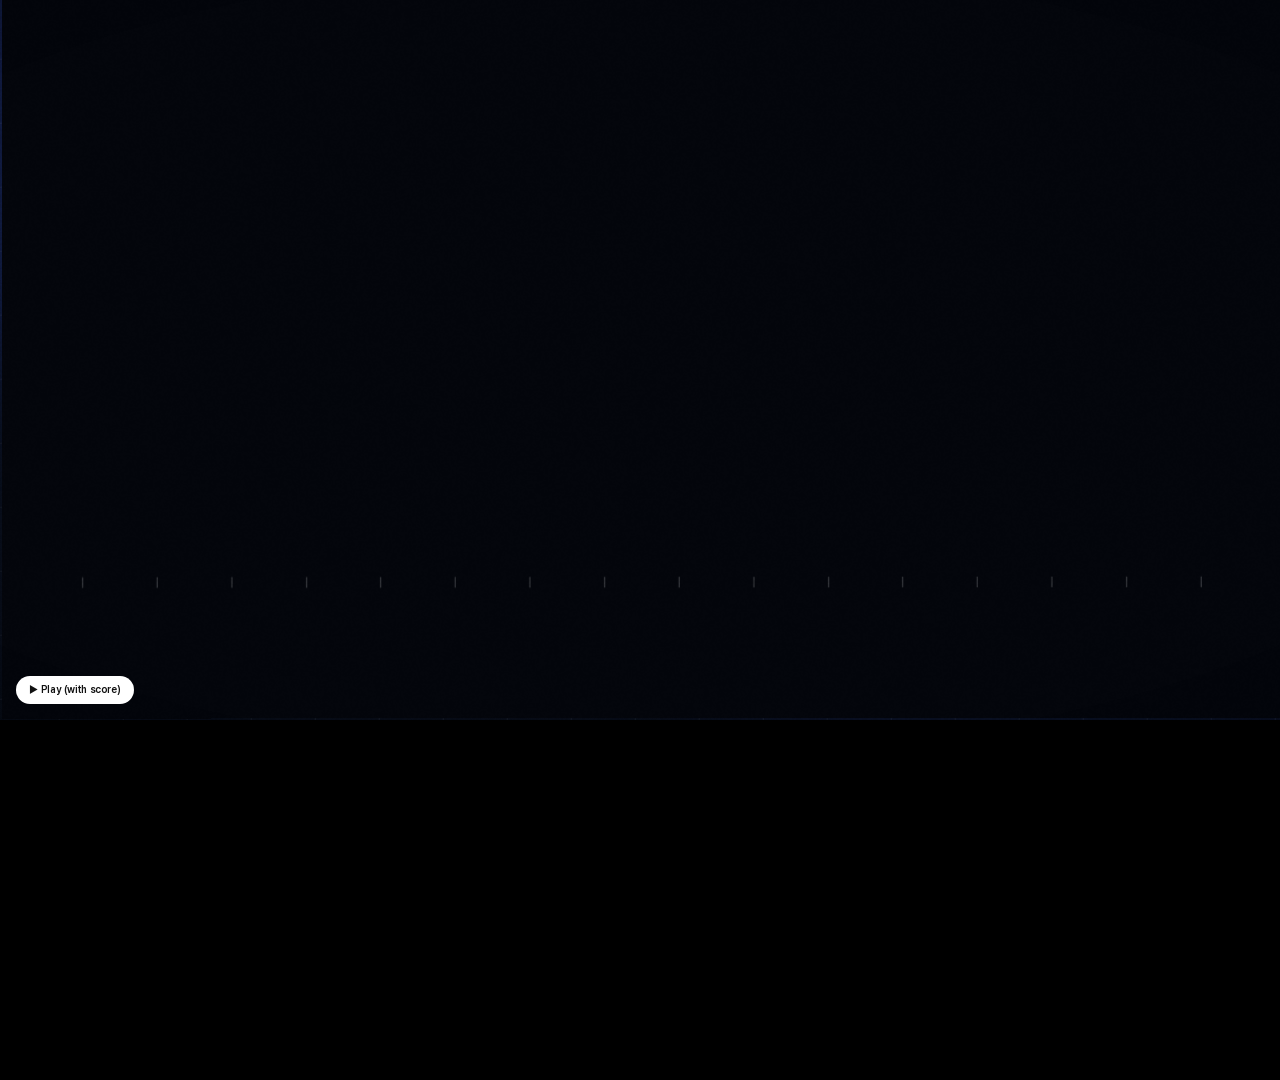
<file: esg-reel/scene/index.html>
<!doctype html>
<html lang="ko">
<head>
<meta charset="utf-8">
<title>DASAN DMC ESG Reel</title>
<link rel="stylesheet" href="style.css">
</head>
<body>
<div id="stage">
  <div id="bg"><div class="base"></div><div class="glow g1"></div><div class="glow g2"></div><div id="grid"></div></div>

  <div id="cam">
    <!-- 0.000 – 1.875  intro: the site's own hero -->
    <section id="intro" class="sec">
      <div class="strip"><div class="sky"></div><div class="shade"></div>
        <div class="title"><span class="t1">ESG</span> <b class="t2">경영</b></div>
      </div>
      <div class="hair"></div>
      <div class="abs mono tl"></div>
      <div class="abs mono tr"></div>
      <div class="tag">지속가능한 모빌리티, 다산디엠씨가 만드는 내일</div>
      <div class="abs mono bl"></div>
      <div class="ticks"></div>
    </section>

    <!-- 1.875 – 3.750  build: the ESG hub page and its menu -->
    <section id="build" class="sec">
      <div class="persp"><div class="plane"></div></div>
      <div class="head"><div class="eyebrow"><span>ESG</span><span class="rule"></span></div><h2>ESG 메뉴</h2></div>
    </section>

    <!-- 3.750 – 5.625  drop: logo + ESG strategy figures -->
    <section id="logo" class="sec">
      <div class="ring"></div>
      <div class="lg">
        <img class="r" src="assets/v/logo-red.svg" alt="">
        <img class="c" src="assets/v/logo-cyan.svg" alt="">
        <img class="w" src="assets/v/logo-white.svg" alt="DASAN 디엠씨">
        <div class="sweep" style="--m: url(assets/v/logo-white.svg)"></div>
      </div>
      <div class="mono sub"></div>
      <div class="line"></div>
      <div class="stats" style="--t: var(--st-t); left: 106px; right: 106px; top: 650px;"></div>
    </section>

    <!-- 5.625 – 11.250  E / S / G (built from DATA) -->
    <div id="pillars"></div>

    <!-- 11.250 – 13.125  lift: external ratings & certifications -->
    <section id="recog" class="sec">
      <div class="persp"><div class="floor"></div></div>
      <div class="fade"></div>
      <div class="head"><div class="eyebrow"><span>04</span><span class="rule"></span><span>대외 평가·인증</span></div><h2>대외 평가·인증</h2></div>
      <div class="award a1" style="left: 140px;"><div class="n">EcoVadis</div><div class="v">Committed <em>배지</em></div><div class="d">2026.02 · 종합 53 / 환경 58 / 노동 및 인권 57</div><div class="shine"></div></div>
      <div class="award a2" style="left: 1000px;"><div class="n">CDP 기후변화</div><div class="v"><em>B</em>등급</div><div class="d">2025 · 전년 D 대비 대폭 개선</div><div class="shine"></div></div>
      <div class="chips"></div>
    </section>

    <!-- 13.125 – 15.000  end card -->
    <section id="end" class="sec">
      <div class="paper"></div>
      <div class="mono ey"></div>
      <div class="lg"><img src="assets/v/logo-blue.svg" alt="DASAN 디엠씨"><div class="sweep" style="--m: url(assets/v/logo-white.svg)"></div></div>
      <div class="esgbar"><i style="background: var(--st)"></i><i style="background: var(--en)"></i><i style="background: var(--so)"></i><i style="background: var(--go)"></i></div>
      <div class="tag">지속가능한 모빌리티, 다산디엠씨가 만드는 내일</div>
      <div class="mono url"></div>
    </section>
  </div>

  <div id="wipe"><i></i><i></i><i></i></div>
  <div id="hud"><div class="mono a"></div><div class="mono b"></div><div class="mono c"></div><div class="prog"><i></i></div></div>
  <div id="flash"></div>
  <canvas id="grain" width="960" height="540"></canvas>
  <div id="vig"></div>
  <div id="black"></div>
</div>

<script src="vendor/gsap.min.js"></script>
<script src="vendor/CustomEase.min.js"></script>
<script src="cues.js"></script>
<script src="reel.js"></script>
</body>
</html>
</file>
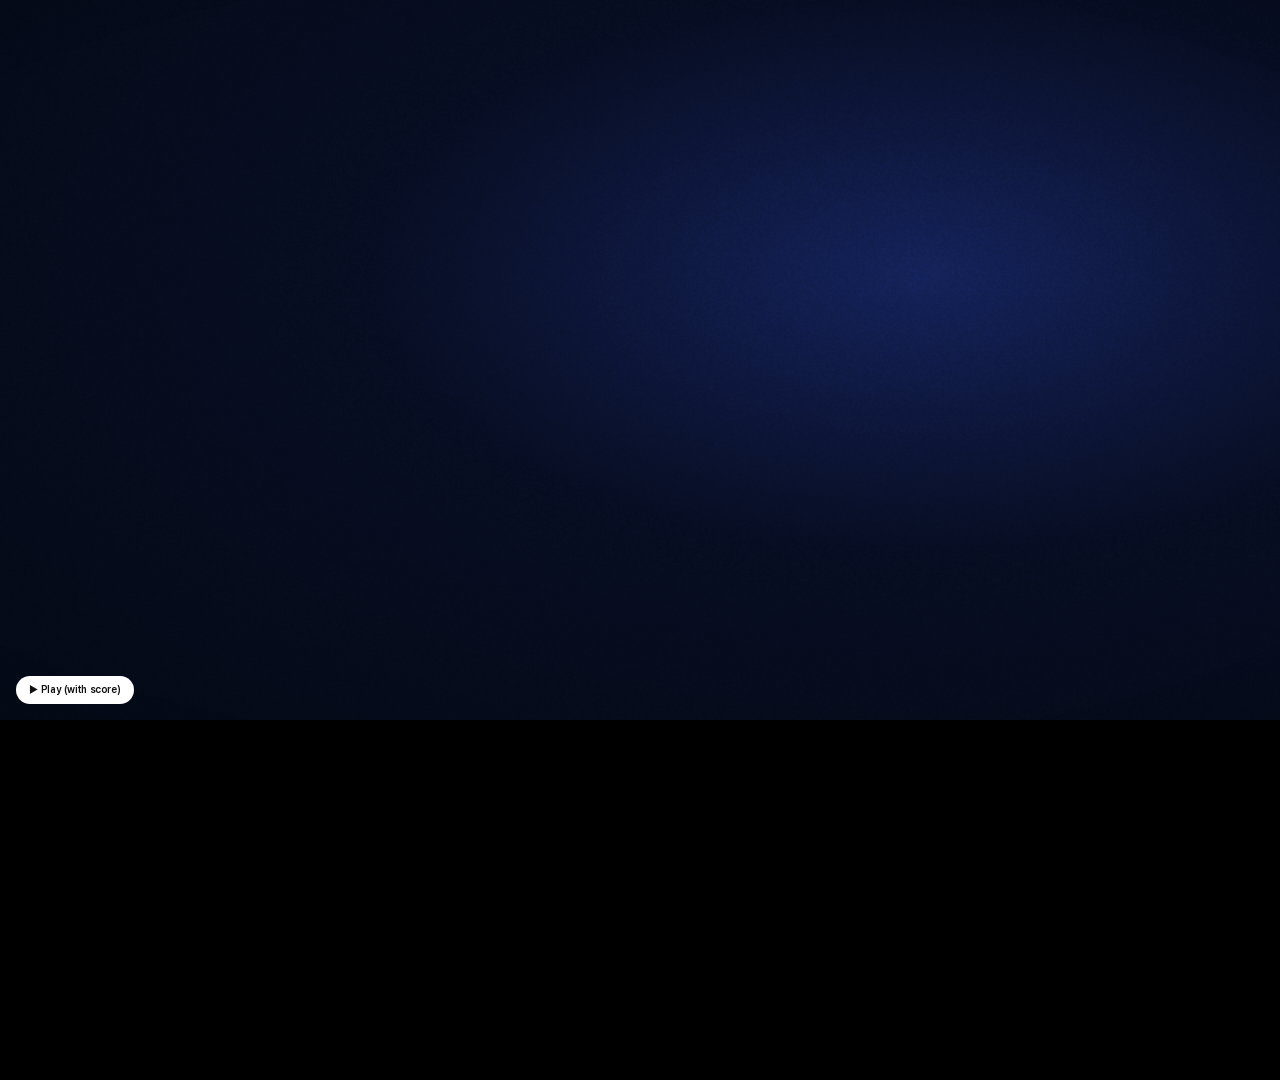
<file: esg-reel/scene30/index.html>
<!doctype html>
<html lang="ko">
<head>
<meta charset="utf-8">
<title>DASAN DMC ESG Film</title>
<link rel="stylesheet" href="style.css">
</head>
<body>
<div id="stage">
  <div id="bg"></div>
  <canvas id="wave" width="1920" height="1080"></canvas>
  <div id="cam"></div>
  <div id="wipe"><i></i><i></i><i></i></div>
  <div id="flash"></div>
  <canvas id="grain" width="960" height="540"></canvas>
  <div id="vig"></div>
  <div id="black"></div>
</div>
<script src="../scene/vendor/gsap.min.js"></script>
<script src="icons.js"></script>
<script src="cues.js"></script>
<script src="reel.js"></script>
</body>
</html>
</file>
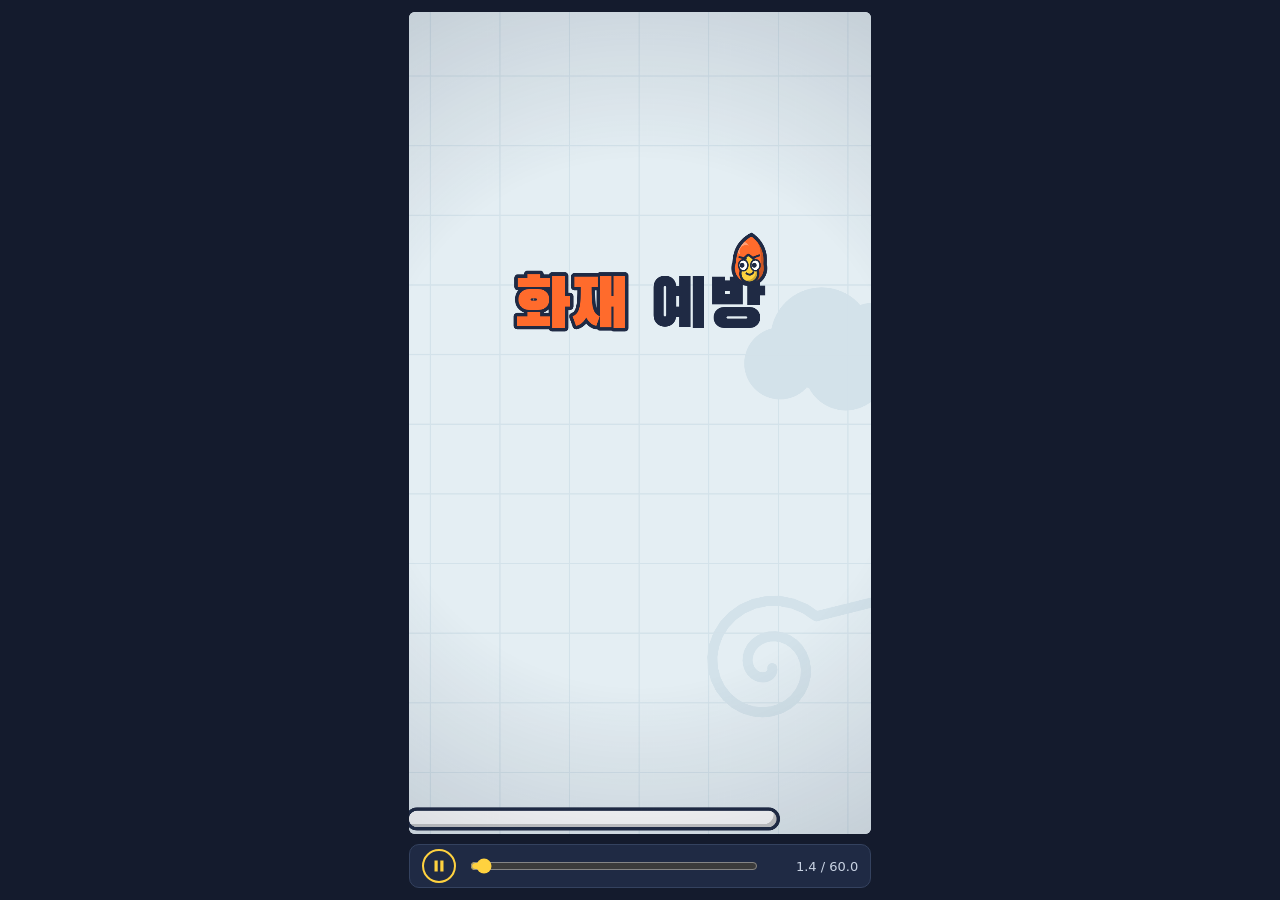
<file: fire-prevention-cartoon.html>
<!doctype html>
<html lang="ko">
<head>
<meta charset="utf-8">
<meta name="viewport" content="width=device-width, initial-scale=1">
<title>화재 예방</title>
<link rel="preconnect" href="https://fonts.googleapis.com">
<link rel="preconnect" href="https://fonts.gstatic.com" crossorigin>
<link href="https://fonts.googleapis.com/css2?family=Black+Han+Sans&family=Jua&display=swap" rel="stylesheet" media="print" onload="this.media='all'">
<style>
  :root { --page: #141B2D; --panel: #1F2A44; --line: #34425F; --text: #FFFFFF; --accent: #FFD23F; }
  html, body { margin: 0; height: 100%; background: var(--page); color: var(--text); overflow: hidden;
    font-family: system-ui, -apple-system, "Segoe UI", sans-serif; }
  #wrap { height: 100%; box-sizing: border-box; padding: 12px 16px; display: flex; flex-direction: column;
    align-items: center; justify-content: center; gap: 10px; }
  #stage { display: block; background: #E4EEF3; border-radius: 6px; }
  #bar { display: flex; align-items: center; gap: 12px; height: 44px; box-sizing: border-box; padding: 0 12px;
    background: var(--panel); border: 1px solid var(--line); border-radius: 10px; }
  #play { flex: none; width: 34px; height: 34px; border-radius: 50%; border: 2px solid var(--accent);
    background: transparent; color: var(--accent); cursor: pointer; display: grid; place-items: center; padding: 0; }
  #play:focus-visible, #seek:focus-visible { outline: 2px solid var(--accent); outline-offset: 2px; }
  #play svg { width: 14px; height: 14px; fill: currentColor; }
  #seek { flex: 1; min-width: 0; accent-color: var(--accent); cursor: pointer; }
  #time { flex: none; font-variant-numeric: tabular-nums; font-size: 13px; color: #C9D3E3; min-width: 86px; text-align: right; }
</style>
</head>
<body>
<div id="wrap">
  <canvas id="stage" width="1080" height="1920" aria-label="화재 예방 카툰 모션그래픽"></canvas>
  <div id="bar">
    <button id="play" type="button" aria-label="일시정지"></button>
    <input id="seek" type="range" min="0" max="60" step="0.01" value="0" aria-label="재생 위치">
    <span id="time">0.0 / 60.0</span>
  </div>
</div>
<script>
'use strict';
/* =====================================================================
   0. 설정 — 문구 · 색 · 장면 시간표 · 카메라 위치
   ===================================================================== */
const W = 1080, H = 1920, DURATION = 60;
const WALL = { w: 1200, h: 9500, tile: 120 };
const SAFE = { x0: 65, x1: 1080 - 65, y0: 230, y1: 1920 - 350 };   // 글자가 들어갈 수 있는 화면 영역

// ── 색 (그림자는 같은 색을 20% 어둡게 계산 — 새 색 아님) ──
const C = {
  ink: '#1F2A44', wall: '#E4EEF3', tile: '#D3E2EA', white: '#FFFFFF',
  orange: '#FF6B2C', blue: '#3A7BD5', red: '#E23B3B', yellow: '#FFD23F', green: '#2BA84A',
};

// ── 글꼴 ──
const FONT = { title: '"Black Han Sans", "Jua", sans-serif', body: '"Jua", "Black Han Sans", sans-serif' };

// ── 문구 (x, y = 벽 좌표, 가운데 기준 / t = 나타나기 시작하는 시각) ──
const TEXT = {
  title:    { str: '화재 예방', x: 600, y: 520, size: 118, t: 0.0, font: 'title', hot: '화재' },
  subtitle: { str: '불씨 하나에서 대피까지', x: 600, y: 700, size: 58, t: 1.9, font: 'body' },
  labels: [
    { n: 1,  str: '용접 땐 방화포',       x: 520, y: 1560, t: 6.8 },
    { n: 2,  str: '문어발 콘센트 금지',   x: 680, y: 2430, t: 11.05 },
    { n: 3,  str: '기름걸레는 뚜껑 통에', x: 520, y: 3300, t: 15.0 },
    { n: 4,  str: '인화물질은 밀폐 보관', x: 680, y: 4170, t: 18.95 },
    { n: 5,  str: '소화기 앞은 비우기',   x: 520, y: 5040, t: 22.9 },
    { n: 6,  str: '"불이야!" 알리기',     x: 680, y: 5910, t: 28.8 },
    { n: 7,  str: '곧바로 119 신고',      x: 520, y: 6780, t: 32.45 },
    { n: 8,  str: '작은 불은 소화기로',   x: 735, y: 7650, t: 36.2 },   // 명세 700 → ×1.58~1.66 줌인 때 안전 영역 안에 들도록 35 이동
    { n: 9,  str: '연기엔 낮은 자세로',   x: 540, y: 8530, t: 40.3 },
    { n: 10, str: '모두 안전!',           x: 620, y: 8680, t: 44.2 },
  ],
  labelSize: 64,
  question: { str: '그래도 불이 나면?', x: 580, y: 5200, size: 76, t: 26.05, font: 'title' },
  shout: '불이야!', call: '119', bubbleSize: 64,
  endTitle: { str: '화재 예방', x: 600, y: 9020, size: 110, t: 54.05, font: 'title', hot: '화재' },
  sign:     { str: '불씨 하나까지 함께 막아요', x: 600, y: 9130, size: 48, t: 54.8, font: 'body' },
};
const CHAR_GAP = 0.06;                                  // 글자마다 나타나는 간격(초)

// ── 거점: 발판은 거점 y보다 230 아래 (가로 640 · 두께 34) ──
const STATIONS = [
  { x: 520, y: 1170 }, { x: 680, y: 2040 }, { x: 520, y: 2910 }, { x: 680, y: 3780 }, { x: 520, y: 4650 },
  { x: 680, y: 5520 }, { x: 520, y: 6390 }, { x: 700, y: 7260 }, { x: 460, y: 8167 },
];
const PLATFORM = { w: 640, h: 34, below: 230 };
const floorOf = i => STATIONS[i].y + PLATFORM.below - PLATFORM.h / 2;   // 발판 윗면 y

// ── 장면 시간표 (초) ──
const TL = {
  // 오프닝
  fall: [0.95, 1.12], lookAround: [1.42, 2.7],
  // ① 용접
  bench: 6.1, boxes1: [6.25, 6.4], welder: 6.45, sparks: [6.7, 10.6],
  blanket: [7.7, 8.15], hitBlanket: 8.15, dizzy: [8.3, 9.45],
  // ② 문어발
  tap: [10.35, 10.95], heat2: [11.4, 12.35], unplug: 12.35, unplugGap: 0.07, cool2: [12.4, 12.8], slip: [12.85, 13.25],
  // ③ 기름걸레
  rags: 14.3, can3: 14.6, heatWave3: [15.4, 16.15], ragsIn: [16.15, 16.7], lidClose: [16.58, 16.7], hitLid: 16.98,
  // ④ 인화물질
  thinner: [18.25, 18.45], vapor: [18.6, 20.3], sniff: [19.4, 20.15], capsClose: [20.15, 20.4],
  slideIn: [20.35, 20.6], door4: [20.6, 20.75], hitDoor: 21.0,
  // ⑤ 소화기
  ext: 22.2, boxes5: [22.35, 22.8], pusherIn: [23.3, 23.45], pushes: [23.45, 23.6, 23.75, 23.9], reveal: [24.0, 24.4], scared: [24.45, 25.2],
  // 변신
  inflate: [26.75, 27.55],
  // ⑥ 불이야
  bell: 28.1, shouter: 28.3, shout: [29.2, 29.65], press: [29.7, 30.15],
  // ⑦ 119
  caller: 31.8, bubble7: 32.9, pin: 33.3, waves: [33.4, 34.9], pinHops: [33.6, 34.1],
  // ⑧ 소화기
  extWorker: [35.5, 36.05], pinPull: [36.6, 37.2], spray: [37.35, 38.55], shrink: [38.2, 38.45, 38.7, 38.95], poof: 38.98,
  // ⑨ 대피
  hall: [39.65, 40.2], split: [40.2, 41.0], evac: [40.8, 42.9], xMark: [41.9, 42.3], exit: [42.9, 43.5],
  flag: [43.5, 44.0], crew: [44.3, 44.5, 44.7], count: [45.4, 46.2], smokeGone: [46.3, 47.3],
  // 마무리
  greenPath: [48.0, 50.3], checks: 49.6, checkGap: 0.3, wave: [57.6, 59.4],
};

// ── 이동 경로 (불씨·불길·연기의 중심이 지나가는 길) ──
//   hops/jump: 포물선 · slide/roll/run/walk/bound/float: 매끈한 곡선
const ROUTES = [
  { t: [2.7, 3.6],    type: 'hops',  h: 60, pts: [[790, 455], [640, 650], [490, 650], [340, 650]] },
  { t: [4.1, 6.25],   type: 'slide', pts: [[340, 650], [250, 760], [262, 930], [372, 1080], [470, 1170]] },
  { t: [7.4, 8.15],   type: 'jump',  h: 110, pts: [[470, 1170], [590, 1236]] },
  { t: [8.2, 8.55],   type: 'jump',  h: 70, pts: [[590, 1236], [745, 1355]] },
  { t: [9.45, 10.55], type: 'roll',  pts: [[745, 1355], [870, 1362], [935, 1520], [880, 1700], [620, 1800], [360, 1880], [300, 2060], [380, 2212], [440, 2225]] },
  { t: [11.4, 12.35], type: 'hops',  h: 26, pts: [[440, 2225], [490, 2225], [540, 2225]] },
  { t: [13.5, 14.5],  type: 'roll',  pts: [[540, 2225], [380, 2228], [290, 2330], [255, 2480], [320, 2660], [250, 2860], [215, 3010], [250, 3095]] },
  { t: [15.4, 16.15], type: 'walk',  pts: [[250, 3095], [300, 3095]] },
  { t: [16.8, 16.98], type: 'jump',  h: 50, pts: [[300, 3095], [470, 2950]] },
  { t: [16.98, 17.2], type: 'jump',  h: 40, pts: [[470, 2950], [380, 3095]] },
  { t: [17.5, 18.45], type: 'roll',  pts: [[380, 3095], [215, 3100], [115, 3220], [95, 3380], [170, 3560], [330, 3700], [400, 3860], [440, 3965]] },
  { t: [19.4, 20.15], type: 'walk',  pts: [[440, 3965], [600, 3965]] },
  { t: [20.8, 21.0],  type: 'jump',  h: 30, pts: [[600, 3965], [790, 3945]] },
  { t: [21.0, 21.2],  type: 'jump',  h: 40, pts: [[790, 3945], [700, 3965]] },
  { t: [21.6, 22.4],  type: 'roll',  pts: [[700, 3965], [420, 3970], [290, 4080], [250, 4240], [400, 4420], [640, 4540], [770, 4700], [790, 4835]] },
  { t: [24.45, 25.2], type: 'walk',  pts: [[790, 4835], [830, 4835]] },
  { t: [25.25, 25.95], type: 'run',  pts: [[830, 4835], [905, 4890], [960, 5010], [915, 5100], [837, 5140]] },
  { t: [27.6, 28.3],  type: 'bound', hops: 2, h: 70, pts: [[837, 5093], [930, 5200], [965, 5370], [860, 5520], [700, 5600], [640, 5658]] },
  { t: [31.35, 31.95], type: 'bound', hops: 2, h: 70, pts: [[640, 5658], [420, 5680], [270, 5790], [240, 5960], [300, 6150], [580, 6300], [660, 6440], [620, 6528]] },
  { t: [35.1, 35.7],  type: 'bound', hops: 2, h: 70, pts: [[620, 6528], [820, 6560], [960, 6690], [1000, 6900], [950, 7100], [870, 7300], [840, 7398]] },
  { t: [39.2, 39.85], type: 'float', pts: [[840, 7413], [900, 7300], [1060, 7420], [1085, 7650], [960, 7850], [700, 7960], [460, 8050]] },
];

// ── 카메라 (t: 도착 시각, x·y: 바라보는 곳, z: 확대 배율, ease: 움직이는 방식) ──
const CAMERA = [
  { t: 0.00,  x: 600, y: 700,  z: 1.38,  ease: '시작' },
  { t: 3.90,  x: 605, y: 760,  z: 1.30,  ease: '천천히' },
  { t: 6.35,  x: 490, y: 1350, z: 1.15,  ease: '가속' },
  { t: 9.95,  x: 492, y: 1365, z: 1.23,  ease: '천천히' },
  { t: 10.60, x: 700, y: 2220, z: 1.15,  ease: '통통' },
  { t: 13.90, x: 703, y: 2235, z: 1.23,  ease: '천천히' },
  { t: 14.55, x: 490, y: 3090, z: 1.15,  ease: '통통' },
  { t: 17.85, x: 493, y: 3105, z: 1.24,  ease: '천천히' },
  { t: 18.50, x: 700, y: 3960, z: 1.15,  ease: '통통' },
  { t: 21.80, x: 702, y: 3972, z: 1.22,  ease: '천천히' },
  { t: 22.45, x: 490, y: 4830, z: 1.15,  ease: '통통' },
  { t: 25.25, x: 492, y: 4842, z: 1.21,  ease: '천천히' },
  { t: 25.85, x: 620, y: 5210, z: 1.30,  ease: '가속' },
  { t: 27.70, x: 622, y: 5220, z: 1.38,  ease: '천천히' },
  { t: 28.35, x: 700, y: 5700, z: 1.15,  ease: '통통' },
  { t: 31.35, x: 702, y: 5712, z: 1.23,  ease: '천천히' },
  { t: 32.00, x: 490, y: 6570, z: 1.15,  ease: '통통' },
  { t: 35.10, x: 493, y: 6582, z: 1.23,  ease: '천천히' },
  { t: 35.75, x: 700, y: 7440, z: 1.15,  ease: '통통' },
  { t: 37.35, x: 735, y: 7380, z: 1.58,  ease: '확 줌인' },
  { t: 39.20, x: 735, y: 7388, z: 1.66,  ease: '천천히' },
  { t: 39.85, x: 560, y: 8310, z: 1.15,  ease: '통통' },
  { t: 43.05, x: 562, y: 8322, z: 1.22,  ease: '천천히' },
  { t: 43.75, x: 612, y: 8420, z: 1.12,  ease: '천천히' },
  { t: 47.95, x: 614, y: 8440, z: 1.19,  ease: '천천히' },
  { t: 48.60, x: 600, y: 4750, z: 0.21,  ease: '가속' },
  { t: 53.35, x: 600, y: 4745, z: 0.225, ease: '천천히' },
  { t: 53.95, x: 600, y: 8640, z: 1.08,  ease: '확 줌인' },
  { t: 60.00, x: 600, y: 8652, z: 1.14,  ease: '천천히' },
];
const CAM_MOVE = { '통통': 0.65, '확 줌인': 0.2 };      // 이 방식은 도착 전 이 시간 안에서만 움직임
const PARALLAX = { pos: 0.8, zoom: 0.7 };               // 뒤 무늬 층: 위치 80%, 확대 70%

// ── 소품 위치 (벽 좌표) ──
const POS = {
  land: [790, 455],
  bench: { x: 385, top: 1290, w: 190 }, block: [410, 1198, 74, 92], boxes1: [[535, 90, 90], [632, 84, 118]], welder: 300, torchTip: [404, 1252],
  outlet: [880, 2060], tapA: [795, 150], tapB: [630, 140],
  rags: [400, 3060], can3: [560, 3040],
  thinner: [700, 800], cabinet: { x: 900, w: 160, h: 268 },
  ext: [440, 4700], boxes5: [[385, 1], [495, 1], [385, 0], [495, 0]], pusher: [60, 255],
  bell: [960, 5500], shouter: 880, bubble6: [820, 5440],
  caller: 400, bubble7: [520, 6260],
  sprayer: [380, 620],
  hall: { x0: 160, x1: 760, ceil: 7990, floor: 8380 }, exitDoor: [780, 8240], exitSign: [780, 8060], lift: [230, 8235],
  flag: [940, 8240], crew: [860, 940, 1020],
  checkSize: 180,
};
const WORKER_SCALE = 0.9;

/* =====================================================================
   1. 엔진 — 수학 · 이징 · 카툰 도형 · 글자 · 경로선
   ===================================================================== */
const cv = document.getElementById('stage');
const mctx = cv.getContext('2d');
const buf = document.createElement('canvas'); buf.width = W; buf.height = H;
const bctx = buf.getContext('2d');                    // 모션 블러용 버퍼
let ctx = mctx;
let T = 0, CAM = { x: 600, y: 700, z: 1.38 }, VIEW = { x0: 0, x1: 0, y0: 0, y1: 0 }, fontReady = false;

const TAU = Math.PI * 2;
const clamp = (v, a = 0, b = 1) => v < a ? a : v > b ? b : v;
const lerp = (a, b, u) => a + (b - a) * u;
const prog = (t, t0, t1) => clamp((t - t0) / (t1 - t0));
const frac = v => v - Math.floor(v);
const smooth = (a, b, v) => { const u = clamp((v - a) / (b - a)); return u * u * (3 - 2 * u); };
const bump = u => (u <= 0 || u >= 1) ? 0 : Math.sin(Math.PI * u);
const arcH = u => (u <= 0 || u >= 1) ? 0 : 4 * u * (1 - u);
const hash = n => frac(Math.sin(n * 127.1 + 311.7) * 43758.5453);   // 결정적 난수(같은 n → 같은 값)

const EASE = {
  lin: u => u,
  sine: u => 0.5 - 0.5 * Math.cos(Math.PI * u),
  inOut: u => u < 0.5 ? 4 * u * u * u : 1 - Math.pow(-2 * u + 2, 3) / 2,
  out: u => 1 - Math.pow(1 - u, 3),
  in: u => u * u * u,
  accel: u => 1 - Math.pow(1 - Math.pow(u, 2.5), 2),                      // 느리게 출발 → 빨라짐 → 부드럽게 멈춤
  bounce: u => u < 0.72 ? 1.04 * EASE.inOut(u / 0.72) : 1.04 - 0.04 * EASE.out((u - 0.72) / 0.28),   // 4% 지나쳤다 톡
};
const CAM_EASE = { '시작': EASE.sine, '천천히': EASE.sine, '가속': EASE.accel, '통통': EASE.bounce, '확 줌인': EASE.out };

// 등장: 0 → 1.15 → 1.0 (0.35초)
function popS(u) {
  if (u <= 0) return 0;
  if (u >= 1) return 1;
  return u < 0.55 ? 1.15 * EASE.out(u / 0.55) : 1.15 - 0.15 * EASE.sine((u - 0.55) / 0.45);
}
const popAt = (t0, dur = 0.35) => popS((T - t0) / dur);
// 닿음: 가로 1.25·세로 0.8 → 0.92·1.08 → 제자리 (0.3초)
function landSq(u) {
  if (u <= 0 || u >= 1) return [1, 1];
  if (u < 0.45) { const e = EASE.sine(u / 0.45); return [lerp(1.25, 0.92, e), lerp(0.8, 1.08, e)]; }
  const e = EASE.sine((u - 0.45) / 0.55); return [lerp(0.92, 1, e), lerp(1.08, 1, e)];
}
const landAt = t0 => landSq((T - t0) / 0.3);
const breath = (t, ph = 0) => 4 * Math.sin((t + ph) * TAU * 1.2);          // 위아래 4px, 1초 1.2번
const blinking = (t, ph = 0) => frac((t + ph) / 3) < 0.04;                 // 3초마다 0.12초

// ── 색 ──
const hex2rgb = h => [parseInt(h.slice(1, 3), 16), parseInt(h.slice(3, 5), 16), parseInt(h.slice(5, 7), 16)];
const rgb2hex = c => '#' + c.map(v => Math.round(clamp(v, 0, 255)).toString(16).padStart(2, '0')).join('');
const shadeMap = new Map();
function shade(h) {                                    // 같은 색 20% 어둡게
  let v = shadeMap.get(h);
  if (!v) { v = rgb2hex(hex2rgb(h).map(x => x * 0.8)); shadeMap.set(h, v); }
  return v;
}
const mix = (a, b, u) => { const A = hex2rgb(a), B = hex2rgb(b); return rgb2hex(A.map((v, i) => lerp(v, B[i], u))); };
C.smoke = mix(C.wall, C.ink, 0.3);                     // 잉크 30% (벽 위)
C.stain = mix(C.white, C.ink, 0.25);                   // 잉크 25% (흰 걸레 위)
C.vapor = mix(C.wall, C.ink, 0.25);                    // 잉크 25% (벽 위)

// ── 도형(Path2D) ──
function rrP(x, y, w, h, r) {
  const p = new Path2D(); r = Math.min(r, w / 2, h / 2);
  p.moveTo(x + r, y); p.arcTo(x + w, y, x + w, y + h, r); p.arcTo(x + w, y + h, x, y + h, r);
  p.arcTo(x, y + h, x, y, r); p.arcTo(x, y, x + w, y, r); p.closePath();
  return p;
}
function circP(x, y, r) { const p = new Path2D(); p.arc(x, y, r, 0, TAU); return p; }
function ellP(x, y, rx, ry) { const p = new Path2D(); p.ellipse(x, y, rx, ry, 0, 0, TAU); return p; }
function polyP(pts, close = true) {
  const p = new Path2D(); p.moveTo(pts[0][0], pts[0][1]);
  for (let i = 1; i < pts.length; i++) p.lineTo(pts[i][0], pts[i][1]);
  if (close) p.closePath();
  return p;
}
function bbOf(pts) {
  let x0 = Infinity, y0 = Infinity, x1 = -Infinity, y1 = -Infinity;
  for (const [x, y] of pts) { if (x < x0) x0 = x; if (y < y0) y0 = y; if (x > x1) x1 = x; if (y > y1) y1 = y; }
  return [x0, y0, x1 - x0, y1 - y0];
}
function capsP(x0, y0, x1, y1, r) {                    // 양끝 둥근 막대
  const a = Math.atan2(y1 - y0, x1 - x0), p = new Path2D();
  p.arc(x1, y1, r, a - Math.PI / 2, a + Math.PI / 2); p.arc(x0, y0, r, a + Math.PI / 2, a + Math.PI * 1.5); p.closePath();
  return p;
}
const capsBB = (x0, y0, x1, y1, r) => [Math.min(x0, x1) - r, Math.min(y0, y1) - r, Math.abs(x1 - x0) + 2 * r, Math.abs(y1 - y0) + 2 * r];
function catmull(pts, seg = 20, closed = false) {
  const n = pts.length, out = [];
  const P = i => closed ? pts[(i + n) % n] : pts[clamp(i, 0, n - 1)];
  const last = closed ? n : n - 1;
  for (let i = 0; i < last; i++) {
    const p0 = P(i - 1), p1 = P(i), p2 = P(i + 1), p3 = P(i + 2);
    for (let j = 0; j < seg; j++) {
      const t = j / seg, t2 = t * t, t3 = t2 * t;
      out.push([0, 1].map(k => 0.5 * (2 * p1[k] + (-p0[k] + p2[k]) * t + (2 * p0[k] - 5 * p1[k] + 4 * p2[k] - p3[k]) * t2 + (-p0[k] + 3 * p1[k] - 3 * p2[k] + p3[k]) * t3)));
    }
  }
  if (!closed) out.push(pts[n - 1].slice());
  return out;
}

// 카툰 면: 단색 채움 + 오른쪽 아래 8px 셀 그림자 + 왼쪽 위 흰 반달(35%) + 잉크 외곽선
function blob(p, bb, fill, o = {}) {
  const lw = o.lw ?? 6, sh = o.sh ?? 8;
  ctx.fillStyle = fill; ctx.fill(p);
  if (sh > 0) {
    ctx.save(); ctx.clip(p);
    const q = new Path2D(); q.rect(bb[0] - 40, bb[1] - 40, bb[2] + 80, bb[3] + 80);
    q.addPath(p, new DOMMatrix([1, 0, 0, 1, -sh, -sh]));
    ctx.fillStyle = shade(fill); ctx.fill(q, 'evenodd');
    ctx.restore();
  }
  if (o.hl !== false && bb[2] > 16 && bb[3] > 16) {
    const r = clamp(Math.min(bb[2], bb[3]) * 0.2, 4, 26), cx = bb[0] + bb[2] * 0.3, cy = bb[1] + bb[3] * 0.28;
    ctx.save(); ctx.clip(p);
    ctx.beginPath(); ctx.arc(cx, cy, r, 0, TAU); ctx.clip();
    ctx.beginPath(); ctx.rect(cx - r - 2, cy - r - 2, 2 * r + 4, 2 * r + 4); ctx.arc(cx + r * 0.5, cy + r * 0.5, r * 1.02, 0, TAU, true);
    const ga = ctx.globalAlpha; ctx.globalAlpha = ga * 0.35; ctx.fillStyle = C.white; ctx.fill(); ctx.globalAlpha = ga;
    ctx.restore();
  }
  if (lw > 0) { ctx.lineWidth = lw; ctx.strokeStyle = C.ink; ctx.stroke(p); }
}
const rr = (x, y, w, h, r, fill, o) => blob(rrP(x, y, w, h, r), [x, y, w, h], fill, o);
const circ = (x, y, r, fill, o) => blob(circP(x, y, r), [x - r, y - r, 2 * r, 2 * r], fill, o);
const ell = (x, y, rx, ry, fill, o) => blob(ellP(x, y, rx, ry), [x - rx, y - ry, 2 * rx, 2 * ry], fill, o);
const poly = (pts, fill, o) => blob(polyP(pts), bbOf(pts), fill, o);
const caps = (x0, y0, x1, y1, r, fill, o) => blob(capsP(x0, y0, x1, y1, r), capsBB(x0, y0, x1, y1, r), fill, o);
const smoothBlob = (pts, fill, o) => { const q = catmull(pts, 10, true); blob(polyP(q), bbOf(q), fill, o); };

function strokePts(p) {
  ctx.beginPath(); ctx.moveTo(p[0][0], p[0][1]);
  for (let i = 1; i < p.length; i++) ctx.lineTo(p[i][0], p[i][1]);
  ctx.stroke();
}
// 잉크 테두리 선: 잉크를 굵게 먼저, 그 위에 색
function inkLine(p, color, w, o = {}) {
  if (p.length < 2) return;
  ctx.lineCap = 'round'; ctx.lineJoin = 'round';
  if (o.ow !== 0) { ctx.strokeStyle = C.ink; ctx.lineWidth = w + 2 * (o.ow ?? 4); strokePts(p); }
  if (color) { ctx.strokeStyle = color; ctx.lineWidth = w; strokePts(p); }
}
function withTf(x, y, sx, sy, rot, fn) {
  ctx.save(); ctx.translate(x, y); if (rot) ctx.rotate(rot); ctx.scale(sx, sy); fn(); ctx.restore();
}
// 등장(톡) — 기준점 (ax, ay)
function popIn(t0, ax, ay, fn) {
  const s = popAt(t0);
  if (s <= 0) return false;
  if (s === 1) { fn(); return true; }
  withTf(ax, ay, s, s, 0, () => { ctx.translate(-ax, -ay); fn(); });
  return true;
}

// ── 꺾은선 ──
function lengths(p) {
  const L = [0];
  for (let i = 1; i < p.length; i++) L.push(L[i - 1] + Math.hypot(p[i][0] - p[i - 1][0], p[i][1] - p[i - 1][1]));
  return L;
}
function pointAt(p, L, s) {
  if (s <= 0) return p[0].slice();
  let lo = 1, hi = p.length - 1;
  while (lo < hi) { const m = (lo + hi) >> 1; if (L[m] < s) lo = m + 1; else hi = m; }
  const d = L[lo] - L[lo - 1], u = d > 0 ? clamp((s - L[lo - 1]) / d) : 0;
  return [lerp(p[lo - 1][0], p[lo][0], u), lerp(p[lo - 1][1], p[lo][1], u)];
}
function sub(p, L, s1) {                               // 처음부터 길이 s1까지
  const out = [p[0]];
  for (let i = 1; i < p.length && L[i] < s1; i++) out.push(p[i]);
  out.push(pointAt(p, L, s1));
  return out;
}
function resample(p, n) {
  const L = lengths(p), tot = L[L.length - 1], out = [];
  for (let i = 0; i <= n; i++) out.push(pointAt(p, L, tot * i / n));
  return out;
}

// ── 글자 (글자마다 0.06초 간격, 아래에서 톡) + 쇼츠 안전 영역 ──
const measureCache = new Map();
function measure(str, font, size) {
  const key = str + '|' + font + '|' + size + '|' + fontReady;
  let v = measureCache.get(key);
  if (v) return v;
  ctx.font = `${size}px ${font}`;
  const xs = [], ws = [];
  for (let i = 0; i < str.length; i++) { xs.push(ctx.measureText(str.slice(0, i)).width); ws.push(ctx.measureText(str[i]).width); }
  v = { xs, ws, w: ctx.measureText(str).width };
  measureCache.set(key, v);
  return v;
}
function safeVis(x0, y0, x1, y1) {                    // 벽 좌표 상자 → 화면 안전 영역 안이면 1, 경계 24px 안에서 옅어짐
  const z = CAM.z;
  const sx0 = (x0 - CAM.x) * z + W / 2, sx1 = (x1 - CAM.x) * z + W / 2, sy0 = (y0 - CAM.y) * z + H / 2, sy1 = (y1 - CAM.y) * z + H / 2;
  return clamp(Math.min(sx0 - SAFE.x0, SAFE.x1 - sx1, sy0 - SAFE.y0, SAFE.y1 - sy1) / 24);
}
function hotMask(str, hot) {
  const m = new Array(str.length).fill(false);
  if (hot) for (let i = str.indexOf(hot); i >= 0; i = str.indexOf(hot, i + 1)) for (let j = 0; j < hot.length; j++) m[i + j] = true;
  return m;
}
function popText(str, x, y, size, t0, o = {}) {
  const f = FONT[o.font || 'body'], m = measure(str, f, size);
  const left = o.align === 'left' ? x : x - m.w / 2;
  const res = { left, right: left + m.w, done: t0 + (str.length - 1) * CHAR_GAP + 0.35 };
  if (T < t0 || y + size < VIEW.y0 || y - size > VIEW.y1) return res;
  const hot = hotMask(str, o.hot), a = (o.a ?? 1) * (o.vis ?? safeVis(left, y - size * 0.55, left + m.w, y + size * 0.55));
  if (a <= 0) return res;
  ctx.font = `${size}px ${f}`; ctx.textAlign = 'center'; ctx.textBaseline = 'middle'; ctx.lineJoin = 'round';
  for (let i = 0; i < str.length; i++) {
    const ch = str[i];
    if (ch === ' ') continue;
    const u = (T - t0 - i * CHAR_GAP) / 0.35;
    if (u <= 0) continue;
    const gx = left + m.xs[i] + m.ws[i] / 2;
    const vis = a;
    const s = popS(u), dy = (1 - EASE.out(clamp(u / 0.6))) * size * 0.5;
    ctx.save(); ctx.globalAlpha = vis; ctx.translate(gx, y + dy); ctx.scale(s, s);
    if (hot[i]) { ctx.strokeStyle = C.ink; ctx.lineWidth = 12; ctx.strokeText(ch, 0, 0); ctx.fillStyle = C.orange; }
    else ctx.fillStyle = o.color || C.ink;
    ctx.fillText(ch, 0, 0);
    ctx.restore();
  }
  return res;
}
const inView = (y0, y1) => y1 > VIEW.y0 - 80 && y0 < VIEW.y1 + 80;

// ── 이동 경로: 움직이는 것 뒤로 잉크 점선이 같이 그어짐 ──
const ROUTE_EASE = { slide: EASE.inOut, roll: EASE.inOut, run: EASE.inOut, walk: EASE.sine, bound: EASE.inOut, float: EASE.sine };
function hopPos(r, u) {
  const n = r.pts.length - 1, k = Math.min(n - 1, Math.floor(u * n)), v = u * n - k, a = r.pts[k], b = r.pts[k + 1];
  return [lerp(a[0], b[0], v), lerp(a[1], b[1], v) - r.h * arcH(v)];
}
const RT = ROUTES.map(r => {
  const byTime = r.type === 'hops' || r.type === 'jump';
  let poly;
  if (byTime) { poly = []; const N = 40 * (r.pts.length - 1); for (let k = 0; k <= N; k++) poly.push(hopPos(r, k / N)); }
  else poly = resample(catmull(r.pts, 24), 160);
  const L = lengths(poly);
  return { ...r, byTime, poly, L, len: L[L.length - 1] };
});
const RT_TOTAL = RT.reduce((s, r) => s + r.len, 0);
function routeP(r, t) { const u = prog(t, r.t[0], r.t[1]); return r.byTime ? u : (ROUTE_EASE[r.type] || EASE.inOut)(u); }
function routePos(r, p) { return r.byTime ? hopPos(r, p) : pointAt(r.poly, r.L, p * r.len); }
function routeTrace(r, p) {
  if (r.byTime) { const N = r.poly.length - 1, k = Math.floor(p * N); return r.poly.slice(0, k + 1).concat([hopPos(r, p)]); }
  return sub(r.poly, r.L, p * r.len);
}
function drawRoutes() {
  ctx.lineCap = 'round'; ctx.lineJoin = 'round';
  ctx.setLineDash([9, 17]);                            // 둥근 끝 포함 점 14 · 간격 12
  ctx.strokeStyle = C.ink; ctx.lineWidth = 5;
  let acc = 0;
  for (const r of RT) {
    if (T <= r.t[0]) break;
    ctx.lineDashOffset = -acc;
    strokePts(routeTrace(r, routeP(r, T)));
    acc += r.len;
  }
  ctx.setLineDash([]); ctx.lineDashOffset = 0;
  // 마무리: 위에서부터 초록 굵기 28로 덧칠
  const g = EASE.inOut(prog(T, TL.greenPath[0], TL.greenPath[1])) * RT_TOTAL;
  if (g <= 0) return;
  let left = g;
  for (const r of RT) {
    if (left <= 0) break;
    const pts = left >= r.len ? r.poly : sub(r.poly, r.L, left);
    inkLine(pts, C.green, 28, { ow: 5 });
    left -= r.len;
  }
}

/* =====================================================================
   2. 카메라 · 벽 · 발판 · 가장자리
   ===================================================================== */
function camAt(t) {
  if (t <= CAMERA[0].t) return { x: CAMERA[0].x, y: CAMERA[0].y, z: CAMERA[0].z, mode: '시작', moving: false };
  for (let i = 1; i < CAMERA.length; i++) {
    const a = CAMERA[i - 1], b = CAMERA[i];
    if (t <= b.t) {
      const dur = CAM_MOVE[b.ease] ? Math.min(CAM_MOVE[b.ease], b.t - a.t) : b.t - a.t;
      const u = clamp((t - (b.t - dur)) / dur), e = CAM_EASE[b.ease](u);
      return { x: lerp(a.x, b.x, e), y: lerp(a.y, b.y, e), z: Math.exp(lerp(Math.log(a.z), Math.log(b.z), e)), mode: b.ease, moving: u > 0 && u < 1 };
    }
  }
  const l = CAMERA[CAMERA.length - 1];
  return { x: l.x, y: l.y, z: l.z, mode: '천천히', moving: false };
}
// 벽 뒤 옅은 구름·연기 무늬 (#D3E2EA) — 카메라보다 느리게
const BG = Array.from({ length: 30 }, (_, i) => ({ x: -500 + hash(i) * 2200, y: -500 + i * 300 + hash(i + 50) * 140, s: 0.7 + hash(i + 99) * 0.8, curl: i % 3 === 2 }));
function drawParallax(cam) {
  const z = 1 + (cam.z - 1) * PARALLAX.zoom, x = cam.x * PARALLAX.pos, y = cam.y * PARALLAX.pos;
  ctx.setTransform(z, 0, 0, z, W / 2 - x * z, H / 2 - y * z);
  const hy0 = y - H / 2 / z - 300, hy1 = y + H / 2 / z + 300;
  ctx.fillStyle = C.tile; ctx.strokeStyle = C.tile; ctx.lineCap = 'round';
  for (const b of BG) {
    if (b.y < hy0 || b.y > hy1) continue;
    const bx = b.x + Math.sin(T * 0.3 + b.y) * 24, s = b.s;
    if (!b.curl) {
      ctx.beginPath();
      for (const [ox, oy, r] of [[-95, 14, 52], [-35, -22, 74], [42, -8, 66], [102, 16, 46], [0, 22, 60]]) {
        ctx.moveTo(bx + ox * s + r * s, b.y + oy * s); ctx.arc(bx + ox * s, b.y + oy * s, r * s, 0, TAU);
      }
      ctx.fill();
    } else {
      const p = [];
      for (let a = 0; a <= 3.6 * Math.PI; a += 0.2) { const r = 8 + a * 9; p.push([bx + Math.cos(a + T * 0.4) * r * s, b.y + Math.sin(a + T * 0.4) * r * s]); }
      p.push([p[p.length - 1][0] + 120 * s, p[p.length - 1][1] - 30 * s]);
      ctx.lineWidth = 16 * s; strokePts(p);
    }
  }
}
function drawWall() {
  ctx.strokeStyle = C.tile; ctx.lineWidth = 2; ctx.beginPath();
  const y0 = Math.max(0, VIEW.y0), y1 = Math.min(WALL.h, VIEW.y1);
  for (let x = WALL.tile; x < WALL.w; x += WALL.tile) { ctx.moveTo(x, y0); ctx.lineTo(x, y1); }
  for (let y = Math.ceil(y0 / WALL.tile) * WALL.tile; y <= y1; y += WALL.tile) { ctx.moveTo(0, y); ctx.lineTo(WALL.w, y); }
  ctx.stroke();
  ctx.fillStyle = shade(C.wall);                       // 벽 한 장의 셀 그림자 + 외곽선 (크게 빠질 때 보임)
  ctx.fillRect(WALL.w - 8, 0, 8, WALL.h); ctx.fillRect(0, WALL.h - 8, WALL.w, 8);
  ctx.strokeStyle = C.ink; ctx.lineWidth = 6; ctx.strokeRect(0, 0, WALL.w, WALL.h);
}
function drawPlatforms() {
  STATIONS.forEach(s => {
    const top = s.y + PLATFORM.below - PLATFORM.h / 2;
    if (inView(top - 20, top + 60)) rr(s.x - PLATFORM.w / 2, top, PLATFORM.w, PLATFORM.h, PLATFORM.h / 2, C.white);
  });
}
// 화면 가장자리 잉크 18% (화면 효과 — 물체 면은 전부 단색)
const vig = document.createElement('canvas'); vig.width = W; vig.height = H;
{
  const v = vig.getContext('2d'), g = v.createRadialGradient(W / 2, H / 2, H * 0.32, W / 2, H / 2, H * 0.62);
  g.addColorStop(0, 'rgba(31,42,68,0)'); g.addColorStop(1, 'rgba(31,42,68,0.18)');
  v.fillStyle = g; v.fillRect(0, 0, W, H);
}

/* =====================================================================
   3. 주인공 — 눈 달린 불씨 한 톨 (불씨 → 불길 → 연기 구름)
   ===================================================================== */
const FL_VAR = [{ tip: -0.1, a: 0 }, { tip: 0, a: 0.07 }, { tip: 0.11, a: -0.04 }];
function flamePts(r, b, v) {                          // 위가 뾰족한 물방울 → 가지 셋 불길
  const V = FL_VAR[v], pts = [];
  const pk = (th, c, w, A) => { const d = Math.abs(th - c); return d < w ? A * Math.pow(1 - d / w, 1.5) : 0; };
  for (let i = 0; i < 96; i++) {
    const th = -Math.PI + TAU * i / 96;
    let k = pk(th, V.tip * (0.6 + b), lerp(1.3, 0.62, b), lerp(1.12, 1.28, b) + V.a);
    if (b > 0) { k += pk(th, -0.86 + V.tip * 0.5, 0.5, 0.78 * b); k += pk(th, 0.86 + V.tip * 0.4, 0.5, 0.7 * b); }
    const rho = r * (1 + k);
    pts.push([Math.sin(th) * rho, -Math.cos(th) * rho]);
  }
  return pts;
}
function cloudPts(R, ph = 0) {
  const pts = [];
  for (let i = 0; i < 84; i++) { const th = TAU * i / 84; const rho = R * (0.84 + 0.16 * Math.abs(Math.cos(th * 3.5 + ph))); pts.push([Math.cos(th) * rho, Math.sin(th) * rho * 0.86]); }
  return pts;
}
function starPts(cx, cy, r, rot) {
  const p = [];
  for (let i = 0; i < 10; i++) { const a = rot - Math.PI / 2 + i * Math.PI / 5, rr2 = i % 2 ? r * 0.45 : r; p.push([cx + Math.cos(a) * rr2, cy + Math.sin(a) * rr2]); }
  return p;
}

// 표정 시간표: [시작, 끝, 눈, 눈썹, 입, 시선x, 시선y]
const EXPR = [
  [0.95, 1.42, 'wide', 'up', 'o', 0, -0.4], [1.42, 2.7, 'open', 'mischief', 'smirk', 'scan', 0],
  [2.7, 4.1, 'happy', 'mischief', 'grin', 0, 0], [4.1, 6.25, 'open', 'up', 'grin', -0.3, 0.6],
  [6.25, 7.4, 'open', 'mischief', 'smirk', 1, 0.4], [7.4, 8.15, 'happy', 'mischief', 'grin', 0, 0],
  [8.15, 8.55, 'squint', 'flat', 'o', 0, 0], [8.55, 10.55, 'sulky', 'angry', 'pout', -0.6, 0.2],
  [10.55, 11.4, 'open', 'up', 'smirk', 1, 0], [11.4, 12.35, 'open', 'up', 'grin', 1, 0.2],
  [12.35, 12.85, 'wide', 'worried', 'o', 1, -0.4], [12.85, 13.25, 'squint', 'worried', 'o', 0, 0],
  [13.25, 14.5, 'sulky', 'angry', 'wave', -0.5, 0.2], [14.5, 15.4, 'open', 'mischief', 'smirk', 1, 0.2],
  [15.4, 16.15, 'sulky', 'mischief', 'smirk', 1, 0], [16.15, 16.8, 'wide', 'up', 'o', 1, -0.3],
  [16.8, 17.2, 'squint', 'flat', 'o', 0, 0], [17.2, 18.45, 'sulky', 'angry', 'pout', -0.5, 0.2],
  [18.45, 19.4, 'open', 'mischief', 'smirk', 1, 0], [19.4, 20.15, 'happy', 'up', 'smirk', 0, 0],
  [20.15, 20.8, 'wide', 'worried', 'o', 1, 0], [20.8, 21.2, 'squint', 'flat', 'o', 0, 0],
  [21.2, 22.4, 'sulky', 'angry', 'pout', -0.5, 0.2], [22.4, 24.0, 'open', 'mischief', 'smirk', -1, 0],
  [24.0, 25.95, 'wide', 'worried', 'o', -1, 0], [25.95, 26.75, 'open', 'mischief', 'smirk', -0.5, 0.3],
  [26.75, 29.75, 'open', 'angry', 'grin', 0.5, 0.2], [29.75, 30.15, 'wide', 'up', 'o', 1, -0.3],
  [30.15, 33.4, 'open', 'angry', 'grin', -0.6, 0], [33.4, 34.9, 'wide', 'worried', 'wave', -0.8, 0],
  [34.9, 37.35, 'open', 'angry', 'grin', -1, 0], [37.35, 38.98, 'squint', 'worried', 'o', 0, 0],
  [38.98, 40.2, 'open', 'up', 'o', 0, 0], [40.2, 46.3, 'open', 'mischief', 'smirk', 'scan', 0.3],
  [46.3, 48, 'sulky', 'flat', 'pout', 0, 0.3],
];
function exprAt(t) {
  for (const e of EXPR) if (t >= e[0] && t < e[1]) {
    const lx = e[5] === 'scan' ? Math.sin(t * TAU * 0.6) : e[5];
    return { eyes: e[2], brows: e[3], mouth: e[4], look: [lx, e[6]] };
  }
  return { eyes: 'open', brows: 'mischief', mouth: 'smirk', look: [0, 0] };
}
function heroBase(t) {
  let pos = POS.land.slice();
  for (const r of RT) {
    if (t < r.t[0]) break;
    if (t <= r.t[1]) { const p = routeP(r, t); return { pos: routePos(r, p), r, p, u: prog(t, r.t[0], r.t[1]) }; }
    pos = r.pts[r.pts.length - 1].slice();
  }
  return { pos, r: null };
}
const Q_TOP = 5168, FLOOR8 = floorOf(7);              // "?" 윗면 · ⑧ 발판 윗면
const Q_POP = TEXT.question.t + (TEXT.question.str.length - 1) * CHAR_GAP;
function heroState(t) {
  const st = { show: t >= TL.fall[0], r: 28, b: 0, form: 'spark', sx: 1, sy: 1, rot: 0, a: 1, rate: 8 };
  const base = heroBase(t);
  let [x, y] = base.pos;
  // 낙하 → 착지
  if (t < TL.fall[1]) { y -= (1 - EASE.in(prog(t, TL.fall[0], TL.fall[1]))) * 800; st.sx = 0.88; st.sy = 1.16; }
  let [lx, ly] = landAt(TL.fall[1]);
  // 경로 이동 중 모양
  const R = base.r;
  if (R) {
    const dir = Math.sign(R.pts[R.pts.length - 1][0] - R.pts[0][0]) || 1;
    if (R.type === 'roll') { const turns = Math.max(1, Math.round(R.len / (TAU * 28))); st.rot = dir * turns * TAU * base.p; }
    if (R.type === 'slide') st.rot = 0.3 * bump(base.u) * dir;
    if (R.type === 'walk') { x += 6 * Math.sin(base.u * TAU * 3); st.rot = 0.12 * Math.sin(base.u * TAU * 3); }
    if (R.type === 'run') st.rot = 0.25 * dir * bump(base.u);
    if (R.type === 'bound') { const h = frac(base.u * R.hops); y -= R.h * arcH(h); }
    if (R.type === 'hops') { const n = R.pts.length - 1, h = frac(base.u * n); st.sy *= 1 + 0.12 * arcH(h); st.sx *= 1 - 0.06 * arcH(h); }
  }
  // 콩콩 착지 · 부딪힘 (모두 0.3초 찌그러짐)
  for (const r of RT) {
    if (r.type === 'hops') for (let k = 1; k < r.pts.length; k++) { const s = landSq((t - lerp(r.t[0], r.t[1], k / (r.pts.length - 1))) / 0.3); lx *= s[0]; ly *= s[1]; }
    else if (['jump', 'bound', 'roll', 'run'].includes(r.type) && r.t[1] !== TL.hitDoor) { const s = landSq((t - r.t[1]) / 0.3); lx *= s[0]; ly *= s[1]; }
  }
  { const s = landSq((t - TL.hitDoor) / 0.3); lx *= s[1]; ly *= s[0]; }        // 문에 코 박기: 옆으로 납작
  st.sx *= lx; st.sy *= ly;
  // 사건별 움직임
  if (t > TL.slip[0] && t < TL.slip[1] + 0.3) {                                   // 엉덩방아
    st.rot = -0.6 * smooth(TL.slip[0], TL.slip[0] + 0.12, t) * (1 - smooth(TL.slip[1] - 0.1, TL.slip[1], t));
    const s = landSq((t - TL.slip[0] - 0.12) / 0.3); st.sx *= s[0]; st.sy *= s[1];
  }
  if (t > TL.sniff[0] && t < TL.sniff[1]) y -= 3 * Math.abs(Math.sin(t * TAU * 4));
  if (t > TL.scared[0] && t < TL.flee0()) x += 3 * Math.sin(t * TAU * 22);
  if (t > Q_POP && t < Q_POP + 0.3) y -= 18 * arcH(prog(t, Q_POP, Q_POP + 0.25));
  // 변신: 풍선처럼 두 번 부풀어 지름 150 불길로
  const [i0, i1] = TL.inflate;
  if (t >= i0) {
    const g1 = EASE.out(prog(t, i0, i0 + 0.35)), g2 = EASE.out(prog(t, i0 + 0.4, i1 - 0.05));
    st.r = 28 + 22 * g1 + 25 * g2;
    st.b = smooth(i0 + 0.25, i1, t);
    for (const tp of [i0 + 0.35, i1 - 0.05]) { const s = landSq((t - tp) / 0.3); st.sx *= s[0]; st.sy *= s[1]; }
    if (t < i1) { x += 2.5 * Math.sin(t * TAU * 20); y = Q_TOP - st.r; }
  }
  if (st.b > 0.5) st.rate = 12;
  if (t > TL.press[0] + 0.05 && t < TL.press[1]) y -= 30 * arcH(prog(t, TL.press[0] + 0.05, TL.press[1]));   // 움찔
  if (t > TL.waves[0] && t < TL.waves[1]) y -= 8 * Math.abs(Math.sin(Math.PI * 4 * (t - TL.waves[0])));      // 발 동동
  if (t > TL.spray[0] + 0.1 && t < TL.poof) x += 3 * Math.sin(t * TAU * 9);
  // 소화 분말 맞을 때마다 꿀럭 작아짐
  if (t >= TL.shrink[0] && t < ROUTES[20].t[0]) {
    let n = 0;
    for (const s of TL.shrink) n += EASE.out(prog(t, s, s + 0.12));
    st.r = lerp(75, 28, n / TL.shrink.length);
    st.b = 1 - n / TL.shrink.length;
    for (const s of TL.shrink) { const q = landSq((t - s) / 0.3); st.sx *= q[0]; st.sy *= q[1]; }
    y = FLOOR8 - st.r;
  }
  // 퐁! 연기 구름
  if (t >= TL.poof) {
    st.form = 'smoke'; st.r = 60;
    st.pop = popAt(TL.poof);
    if (t < ROUTES[20].t[0]) y = FLOOR8 - st.r;
    const [g0, g1] = TL.smokeGone;
    st.a = 1 - smooth(g0, g1, t);
    if (t > g1 - 0.25) st.pop *= 1 - smooth(g1 - 0.25, g1, t);
    if (t >= g1) st.show = false;
  }
  if (!R) y += breath(t);                               // 가만히 있어도 숨쉬기
  st.x = x; st.y = y;
  st.ex = exprAt(t);
  st.ex.blink = blinking(t, 0.3) || (t > 46.85 && t < 46.97);
  st.v = Math.floor(t * st.rate) % 3;                   // 불꽃 모양 3벌 번갈아
  return st;
}
TL.flee0 = () => ROUTES[16].t[0];

function drawFace(r, ex) {
  const e = r / 28, lx = ex.look[0] * 2.6 * e, ly = ex.look[1] * 2.6 * e;
  ctx.lineCap = 'round'; ctx.lineJoin = 'round'; ctx.strokeStyle = C.ink;
  for (const sd of [-1, 1]) {
    const cx = sd * 10.5 * e, cy = -5 * e;
    ctx.lineWidth = 3.2 * e;
    if (ex.blink || ex.eyes === 'closed') { ctx.beginPath(); ctx.moveTo(cx - 6 * e, cy); ctx.quadraticCurveTo(cx, cy + 4 * e, cx + 6 * e, cy); ctx.stroke(); }
    else if (ex.eyes === 'happy') { ctx.beginPath(); ctx.arc(cx, cy + 3 * e, 6 * e, Math.PI * 1.1, Math.PI * 1.9); ctx.stroke(); }
    else if (ex.eyes === 'squint') { ctx.beginPath(); ctx.moveTo(cx - sd * 5 * e, cy - 5 * e); ctx.lineTo(cx + sd * 4 * e, cy); ctx.lineTo(cx - sd * 5 * e, cy + 5 * e); ctx.stroke(); }
    else {
      const wide = ex.eyes === 'wide', ry = (wide ? 11 : 9.5) * e;
      ctx.beginPath(); ctx.ellipse(cx, cy, 8 * e, ry, 0, 0, TAU);
      ctx.fillStyle = C.white; ctx.fill(); ctx.lineWidth = 2.6 * e; ctx.stroke();
      ctx.beginPath(); ctx.arc(cx + lx, cy + ly + (ex.eyes === 'sulky' ? 2.5 * e : 0), (wide ? 2.8 : 4.2) * e, 0, TAU); ctx.fillStyle = C.ink; ctx.fill();
      if (ex.eyes === 'sulky') {                          // 반쯤 감긴 눈꺼풀
        ctx.save(); ctx.beginPath(); ctx.ellipse(cx, cy, 8 * e, ry, 0, 0, TAU); ctx.clip();
        ctx.fillStyle = C.orange; ctx.fillRect(cx - 9 * e, cy - ry - 1, 18 * e, ry * 0.95); ctx.restore();
        ctx.beginPath(); ctx.moveTo(cx - 8 * e, cy - 0.5 * e); ctx.lineTo(cx + 8 * e, cy - 0.5 * e); ctx.stroke();
      }
    }
  }
  ctx.lineWidth = 3.4 * e;
  const B = {
    mischief: [[-17, -19, -6, -16.5], [6, -18, 17, -22]], angry: [[-17, -22, -5, -15], [5, -15, 17, -22]],
    worried: [[-16, -15, -5, -21], [5, -21, 16, -15]], flat: [[-16, -18, -5, -18], [5, -18, 16, -18]], up: [[-16, -22, -5, -24], [5, -24, 16, -22]],
  }[ex.brows];
  for (const [a, b2, c, d] of B) { ctx.beginPath(); ctx.moveTo(a * e, b2 * e); ctx.lineTo(c * e, d * e); ctx.stroke(); }
  ctx.beginPath();
  const m = ex.mouth;
  if (m === 'smirk') { ctx.moveTo(-5 * e, 9 * e); ctx.quadraticCurveTo(2 * e, 14 * e, 7 * e, 7 * e); ctx.stroke(); }
  else if (m === 'grin') { ctx.moveTo(-8 * e, 8 * e); ctx.quadraticCurveTo(0, 18 * e, 8 * e, 8 * e); ctx.closePath(); ctx.fillStyle = C.ink; ctx.fill(); ctx.stroke(); }
  else if (m === 'pout') { ctx.moveTo(-4 * e, 12 * e); ctx.quadraticCurveTo(0, 8 * e, 4 * e, 12 * e); ctx.stroke(); }
  else if (m === 'o') { ctx.ellipse(0, 11 * e, 3.4 * e, 4.2 * e, 0, 0, TAU); ctx.fillStyle = C.ink; ctx.fill(); }
  else if (m === 'wave') { ctx.moveTo(-7 * e, 11 * e); for (let k = 1; k <= 4; k++) ctx.lineTo((-7 + k * 3.5) * e, (11 + (k % 2 ? -2.5 : 2.5)) * e); ctx.stroke(); }
}
function drawHero(st) {
  if (!st.show) return;
  ctx.save();
  ctx.globalAlpha = st.a;
  if (st.form === 'smoke') {
    const s = st.pop ?? 1;
    if (s <= 0) { ctx.restore(); return; }
    ctx.translate(st.x, st.y); ctx.scale(s * st.sx, s * st.sy);
    poly(cloudPts(st.r, T * 0.8), C.smoke);
    drawFace(st.r * 0.62, st.ex);
  } else {
    ctx.translate(st.x, st.y + st.r); ctx.scale(st.sx, st.sy); ctx.translate(0, -st.r); ctx.rotate(st.rot);
    poly(flamePts(st.r, st.b, st.v), C.orange);
    const inner = flamePts(st.r * 0.55, st.b * 0.8, (st.v + 1) % 3).map(([px, py]) => [px, py + st.r * 0.34]);
    poly(inner, C.yellow, { lw: 4, sh: 4, hl: false });
    drawFace(st.r, st.ex);
  }
  ctx.restore();
  // 머리 위 잉크 별 두 개
  if (T > TL.dizzy[0] && T < TL.dizzy[1]) {
    const k = smooth(TL.dizzy[0], TL.dizzy[0] + 0.15, T) * (1 - smooth(TL.dizzy[1] - 0.15, TL.dizzy[1], T));
    for (let i = 0; i < 2; i++) {
      const a = T * 7 + i * Math.PI;
      poly(starPts(st.x + Math.cos(a) * 30, st.y - 70 + Math.sin(a) * 9, 11 * k, T * 4), C.ink, { lw: 3, sh: 0 });
    }
  }
}

/* =====================================================================
   4. 작업자 — 흰 작업복 + 노랑 안전모 (x = 발 가운데, fy = 바닥)
   o: s, sx, sy, lean, crouch, walk, L/R(손 위치), mouth, mask, towel, item(손 뒤 소품), ph(숨·깜빡 위상)
   ===================================================================== */
function drawWorker(x, fy, o = {}) {
  const s = (o.s ?? 1) * WORKER_SCALE, ph = o.ph ?? 0;
  ctx.save(); ctx.globalAlpha *= o.a ?? 1;
  ctx.translate(x, fy); ctx.scale(s * (o.sx ?? 1), s * (o.sy ?? 1));
  const hip = -58 + (o.crouch ?? 0) + (o.still === false ? 0 : breath(T, ph)), wk = o.walk ?? 0;
  caps(-18, hip, -20 + Math.sin(wk) * 12, -8, 13, C.white, { lw: 5, sh: 4 });
  caps(18, hip, 20 - Math.sin(wk) * 12, -8, 13, C.white, { lw: 5, sh: 4 });
  ctx.save(); ctx.translate(0, hip); ctx.rotate(o.lean ?? 0); ctx.translate(0, 58);
  rr(-50, -168, 100, 114, 36, C.white);
  ctx.strokeStyle = C.ink; ctx.lineWidth = 3; ctx.beginPath(); ctx.moveTo(0, -150); ctx.lineTo(0, -66); ctx.stroke();
  ctx.beginPath(); ctx.moveTo(-18, -166); ctx.lineTo(0, -150); ctx.lineTo(18, -166); ctx.stroke();
  circ(0, -210, 46, C.white);
  // 얼굴
  if (o.mask) { rr(-40, -244, 80, 66, 20, C.ink); rr(-26, -224, 52, 14, 6, shade(C.ink), { lw: 0, sh: 0, hl: false }); }
  else {
    ctx.fillStyle = C.ink; ctx.strokeStyle = C.ink; ctx.lineWidth = 4; ctx.lineCap = 'round';
    if (blinking(T, ph + 1.1)) { ctx.beginPath(); ctx.moveTo(-21, -206); ctx.lineTo(-11, -206); ctx.moveTo(11, -206); ctx.lineTo(21, -206); ctx.stroke(); }
    else { ctx.beginPath(); ctx.arc(-16, -207, 5.5, 0, TAU); ctx.arc(16, -207, 5.5, 0, TAU); ctx.fill(); }
    if (!o.towel) {
      ctx.beginPath();
      if (o.mouth === 'open') { ctx.ellipse(0, -184, 13, 15, 0, 0, TAU); ctx.fill(); }
      else if (o.mouth === 'o') { ctx.ellipse(0, -186, 6, 7, 0, 0, TAU); ctx.fill(); }
      else { ctx.arc(0, -194, 11, 0.25 * Math.PI, 0.75 * Math.PI); ctx.stroke(); }
    }
  }
  // 안전모
  const dome = new Path2D(); dome.arc(0, -220, 50, Math.PI, TAU); dome.closePath();
  blob(dome, [-50, -270, 100, 50], C.yellow);
  rr(-64, -228, 128, 15, 7, C.yellow, { sh: 4 });
  if (o.towel) rr(-32, -204, 64, 30, 12, C.white, { lw: 5, sh: 4 });
  if (o.item) o.item();
  const L = o.L || [-58, -78], Rh = o.R || [58, -78];
  for (const [sx0, hnd] of [[-44, L], [44, Rh]]) {
    caps(sx0, -148, hnd[0], hnd[1], 12, C.white, { lw: 5, sh: 4 });
    circ(hnd[0], hnd[1], 15, C.white, { lw: 5, sh: 4 });
  }
  if (o.front) o.front();
  ctx.restore(); ctx.restore();
}
// 벽 좌표 → 작업자 몸(상체) 좌표
const toWorker = (x, fy, s, wx, wy) => [(wx - x) / (s * WORKER_SCALE), (wy - fy) / (s * WORKER_SCALE)];

/* =====================================================================
   5. 글자 장면 — 제목 · 단계 라벨 · 말풍선 · 체크
   ===================================================================== */
function sceneTitle() {
  const a = TEXT.title, s = TEXT.subtitle;
  popText(a.str, a.x, a.y, a.size, a.t, { font: a.font, hot: a.hot });
  popText(s.str, s.x, s.y, s.size, s.t, { font: s.font });
}
const LABEL_GEO = [];
function drawLabel(lb, i) {
  const s = TEXT.labelSize, m = measure(lb.str, FONT.body, s);
  const d = s * 0.9, gap = s * 0.26, total = d + gap + m.w, left = lb.x - total / 2, bx = left + d / 2, tx = left + d + gap;
  LABEL_GEO[i] = { right: left + total, y: lb.y };
  if (T < lb.t || !inView(lb.y - s, lb.y + s)) return;
  const vis = safeVis(left, lb.y - s * 0.55, left + total, lb.y + s * 0.55);   // 라벨은 배지·띠·글자를 한 묶음으로
  if (vis <= 0) return;
  ctx.save(); ctx.globalAlpha = vis;
  const t1 = lb.t + 0.1, done = t1 + (lb.str.length - 1) * CHAR_GAP + 0.35;
  const hp = EASE.out(prog(T, done, done + 0.3));                        // 노랑 형광 띠: 글자 아래 1/3, 왼쪽부터 쓱
  if (hp > 0) {
    const by = lb.y + s * 0.3;
    ctx.strokeStyle = C.yellow; ctx.lineCap = 'round'; ctx.lineWidth = s * 0.35;
    ctx.beginPath(); ctx.moveTo(tx, by); ctx.lineTo(tx + Math.max(1, m.w * hp), by); ctx.stroke();
  }
  popIn(lb.t, bx, lb.y, () => {                                          // 잉크 원 번호 배지
    circ(bx, lb.y, d / 2, C.ink, { lw: 4 });
    {
      ctx.save(); ctx.font = `${Math.round(s * (lb.n > 9 ? 0.48 : 0.56))}px ${FONT.body}`;
      ctx.fillStyle = C.white; ctx.textAlign = 'center'; ctx.textBaseline = 'middle'; ctx.fillText(String(lb.n), bx, lb.y + s * 0.03);
      ctx.restore();
    }
  });
  popText(lb.str, tx, lb.y, s, t1, { align: 'left', vis });
  ctx.restore();
}
function sceneLabels() { TEXT.labels.forEach(drawLabel); }
function bubble(cx, cy, str, t0, tip, extra) {          // 흰 면 + 잉크 4, 꼬리 달린 둥근 사각형, 안의 글자 Jua 64
  const fs = TEXT.bubbleSize, m = measure(str, FONT.body, fs), ew = extra ? extra.w : 0;
  const w = m.w + ew + 70, h = fs + 46, x0 = cx - w / 2, y0 = cy - h / 2, x1 = x0 + w, y1 = y0 + h, r = 28;
  const bc = clamp(tip[0], x0 + r + 22, x1 - r - 22);
  popIn(t0, (bc + tip[0]) / 2, y1, () => {
    const p = new Path2D();
    p.moveTo(x0 + r, y0); p.arcTo(x1, y0, x1, y1, r); p.arcTo(x1, y1, x0, y1, r);
    p.lineTo(bc + 18, y1); p.lineTo(tip[0], tip[1]); p.lineTo(bc - 18, y1);
    p.arcTo(x0, y1, x0, y0, r); p.arcTo(x0, y0, x1, y0, r); p.closePath();
    blob(p, [x0, y0, w, h], C.white, { lw: 4 });
  });
  const res = popText(str, x0 + 35, cy + 2, fs, t0 + 0.12, { align: 'left' });
  if (extra) extra.draw(res.right + ew / 2 + 4, cy);
}
function sceneChecks() {                                  // 초록 체크(크기 180) 0.3초 간격
  const S = POS.checkSize;
  LABEL_GEO.forEach((g, k) => {
    const s = popAt(TL.checks + k * TL.checkGap);
    if (!g || s <= 0) return;
    const cx = Math.min(g.right + 34 + S * 0.42, WALL.w - S * 0.45), cy = g.y;
    withTf(cx, cy, s, s, 0, () => inkLine([[-0.38 * S, -0.02 * S], [-0.1 * S, 0.26 * S], [0.42 * S, -0.34 * S]], C.green, S * 0.16, { ow: 6 }));
  });
}

/* =====================================================================
   6. 장면 ① 용접 땐 방화포
   ===================================================================== */
function weldTip() { return POS.torchTip; }
function sceneWeld() {
  const fl = floorOf(0), B = POS.bench, [kx, ky, kw, kh] = POS.block;
  popIn(TL.welder, POS.welder, fl, () => drawWorker(POS.welder, fl, {
    mask: true, ph: 0.4, L: [52, -112], R: [76, -128],
    item: () => { caps(70, -132, 112, -142, 7, C.ink, { lw: 4, sh: 0 }); caps(108, -143, 118, -146, 4, C.white, { lw: 3, sh: 0, hl: false }); },
  }));
  popIn(TL.bench, B.x, fl, () => {                       // 용접 작업대 + 쇠 블록
    rr(B.x - B.w / 2 + 14, B.top + 20, 16, fl - B.top - 20, 6, C.white, { lw: 5, sh: 4 });
    rr(B.x + B.w / 2 - 30, B.top + 20, 16, fl - B.top - 20, 6, C.white, { lw: 5, sh: 4 });
    rr(B.x - B.w / 2, B.top, B.w, 24, 8, C.white);
    rr(kx, ky, kw, kh, 8, C.white);
  });
  POS.boxes1.forEach(([bx, bw, bh], k) => popIn(TL.boxes1[k], bx, fl, () => {   // 흰 종이상자 두 개
    rr(bx - bw / 2, fl - bh, bw, bh, 8, C.white);
    ctx.strokeStyle = C.ink; ctx.lineWidth = 3; ctx.beginPath(); ctx.moveTo(bx, fl - bh); ctx.lineTo(bx, fl - bh + 34); ctx.stroke();
  }));
  // 불티: 토치 끝에서 1초에 20개, 부채꼴
  const [tx, ty] = weldTip(), [s0, s1] = TL.sparks;
  for (let i = Math.max(0, Math.floor((T - 0.6 - s0) * 20)); i <= (T - s0) * 20; i++) {
    const te = s0 + i / 20, age = T - te;
    if (te > s1 || age < 0 || age > 0.6) continue;
    const a = lerp(-2.75, -0.4, hash(i + 3)), v = 330 + 160 * hash(i + 17);
    const x = tx + Math.cos(a) * v * age, y = ty + Math.sin(a) * v * age + 450 * age * age, r = 6 * (1 - age / 0.6) + 2;
    circ(x, y, r, C.yellow, { lw: 2.5, sh: 0, hl: false });
  }
  // 파랑 방화포: 위에서 펄럭 내려와 덮고 천 끝 두 번 출렁
  const [b0, b1] = TL.blanket;
  if (T >= b0) {
    const fall = EASE.in(prog(T, b0, b1)), dy = -(1 - fall) * 320;
    const fl2 = T < b1 ? 14 * Math.sin(T * TAU * 4) : 9 * Math.exp(-(T - b1) * 5) * Math.sin((T - b1) * TAU * 2.3);
    const L0 = 484, R0 = 684;
    const pts = [[L0 - fl2, fl + 1], [L0 + 2, fl - 80], [492, fl - 96], [578, fl - 96], [590, fl - 120], [603, fl - 125], [672, fl - 125], [R0 - 2, fl - 110], [R0 + fl2, fl + 1],
      [R0 - 40, fl + 4 + fl2 * 0.4], [584, fl - 2], [530, fl + 4 - fl2 * 0.4]].map(([x, y]) => [x, y + dy]);
    smoothBlob(pts, C.blue);
    ctx.strokeStyle = C.ink; ctx.lineWidth = 3; ctx.lineCap = 'round';
    ctx.beginPath(); ctx.moveTo(520, fl - 60 + dy); ctx.quadraticCurveTo(528, fl - 30 + dy, 522 + fl2 * 0.3, fl - 8 + dy);
    ctx.moveTo(640, fl - 90 + dy); ctx.quadraticCurveTo(650, fl - 50 + dy, 644 + fl2 * 0.3, fl - 14 + dy); ctx.stroke();
  }
}

/* =====================================================================
   7. 장면 ② 문어발 콘센트 금지
   ===================================================================== */
const TAP_PLUGS = [                                       // 멀티탭·꽂힌 플러그 여섯 (마지막 하나만 남음)
  { on: 'B', x: 590, dx: -70, h: 120, pull: 0 }, { on: 'B', x: 630, dx: -10, h: 150, pull: 1 }, { on: 'B', x: 670, dx: 50, h: 130, pull: 2 },
  { on: 'A', x: 745, chain: true, pull: 3 }, { on: 'A', x: 835, dx: 70, h: 120, pull: 4 }, { on: 'A', x: 790, dx: 20, h: 150, keep: true },
];
const pullT = k => TL.unplug + k * TL.unplugGap;
function heatOf(j) {                                      // 콘센트 쪽부터 주황으로 물듦 → 식음
  const hs = TL.heat2[0] + j * 0.12;
  return EASE.inOut(prog(T, hs, hs + 0.35)) * (1 - EASE.inOut(prog(T, TL.cool2[0], TL.cool2[1])));
}
function cord(pts, j, jitter) {
  const p = jitter ? pts.map(([x, y], i) => [x + Math.sin(T * 70 + i + j) * jitter * (i / pts.length), y]) : pts;
  inkLine(p, C.white, 9, { ow: 4 });
  const h = heatOf(j);
  if (h > 0) { const L = lengths(p); inkLine(sub(p, L, L[L.length - 1] * h), C.orange, 9, { ow: 0 }); }
}
function bez(a, c, b, n = 16) { const p = []; for (let i = 0; i <= n; i++) { const u = i / n; p.push([lerp(lerp(a[0], c[0], u), lerp(c[0], b[0], u), u), lerp(lerp(a[1], c[1], u), lerp(c[1], b[1], u), u)]); } return p; }
function sceneTap() {
  const fl = floorOf(1), [ox, oy] = POS.outlet, [ax, aw] = POS.tapA, [bx, bw] = POS.tapB, t0 = TL.tap[0];
  if (T < t0) return;
  const shake = T > TL.heat2[0] && T < TL.cool2[0] ? 2.5 : 0;
  popIn(t0, ox, oy, () => {
    rr(ox - 35, oy - 45, 70, 90, 14, C.white);
    rr(ox - 16, oy - 22, 8, 18, 3, C.ink, { lw: 0, sh: 0, hl: false }); rr(ox + 8, oy - 22, 8, 18, 3, C.ink, { lw: 0, sh: 0, hl: false });
  });
  if (popAt(t0 + 0.15) > 0) {
    cord(bez([ax + aw / 2 - 4, fl - 15], [ox + 40, fl - 40], [ox, oy + 30]), 0, shake);
    rr(ox - 11, oy + 14, 22, 24, 5, C.white, { lw: 4, sh: 3 });
  }
  const chainGone = prog(T, pullT(3), pullT(3) + 0.15);
  if (chainGone < 1) withTf(bx, fl, 1 - chainGone, 1 - chainGone, 0, () => { ctx.translate(-bx, -fl);
    popIn(t0 + 0.3, bx, fl, () => { rr(bx - bw / 2, fl - 30, bw, 30, 12, C.white, { lw: 5 }); });
    if (popAt(t0 + 0.3) > 0) cord(bez([bx + bw / 2 - 6, fl - 15], [720, fl - 8], [745, fl - 46]), 3, shake);
  });
  popIn(t0 + 0.15, ax, fl, () => { rr(ax - aw / 2, fl - 30, aw, 30, 12, C.white, { lw: 5 }); });
  TAP_PLUGS.forEach((pl, k) => {
    const tp = t0 + 0.35 + k * 0.045, gone = pl.keep ? 0 : prog(T, pullT(pl.pull), pullT(pl.pull) + 0.15);
    if (gone >= 1 || (pl.on === 'B' && chainGone >= 1)) return;
    const s = popAt(tp);
    if (s <= 0) return;
    const lift = -110 * EASE.out(gone), sc = s * (1 - gone);
    withTf(pl.x, fl - 30 + lift, sc, sc, 0, () => {
      if (!pl.chain) {
        const wig = Math.sin(T * 3 + k) * 8;              // 문어 다리처럼 늘어진 전선
        const tip = [pl.dx, -pl.h], c1 = [pl.dx * 0.1 + wig, -pl.h * 0.75];
        const p = bez([0, -20], c1, tip, 18);
        const e = p[p.length - 1], curl = [];
        for (let a = 0; a <= 4.2; a += 0.35) curl.push([e[0] + Math.sign(pl.dx || 1) * (Math.cos(a) * 12 - 12), e[1] - Math.sin(a) * 12]);
        cord(p.concat(curl), pl.on === 'A' ? 1 + (k > 4 ? 1 : 0) : 4 + k, shake);
      }
      rr(-11, -24, 22, 26, 5, C.white, { lw: 4, sh: 3 });
    });
  });
  // 김 세 줄 (잉크 30%)
  const [h0] = TL.heat2, ha = smooth(h0 + 0.3, h0 + 0.5, T) * (1 - smooth(TL.cool2[0], TL.cool2[1], T));
  if (ha > 0) {
    ctx.save(); ctx.globalAlpha = ha; ctx.strokeStyle = C.smoke; ctx.lineWidth = 7; ctx.lineCap = 'round';
    [[640, fl - 140], [760, fl - 150], [850, fl - 110]].forEach(([sx, sy], i) => {
      const p = []; for (let k = 0; k <= 12; k++) { const u = k / 12; p.push([sx + 9 * Math.sin(u * 7 - T * 9 + i), sy - u * 90]); }
      strokePts(p);
    });
    ctx.restore();
  }
  // 흰 장갑 손: 플러그를 0.07초 간격으로 딸깍딸깍
  const keys = [[TL.unplug - 0.12, 1040, 1960]];
  TAP_PLUGS.filter(p => !p.keep).sort((a, b) => a.pull - b.pull).forEach(p => keys.push([pullT(p.pull), p.chain ? 745 : p.x, fl - 70]));
  keys.push([TL.cool2[1] + 0.05, 1060, 1950]);
  if (T > keys[0][0] && T < keys[keys.length - 1][0]) {
    let hx = keys[0][1], hy = keys[0][2];
    for (let k = 1; k < keys.length; k++) if (T <= keys[k][0]) { const u = EASE.out(prog(T, keys[k - 1][0], keys[k][0])); hx = lerp(keys[k - 1][1], keys[k][1], u); hy = lerp(keys[k - 1][2], keys[k][2], u); break; }
    caps(hx + 40, hy - 70, hx + 260, hy - 420, 24, C.white, { lw: 5 });
    rr(hx + 14, hy - 74, 52, 30, 10, C.white, { lw: 5, sh: 4 });
    circ(hx, hy - 30, 26, C.white, { lw: 5 });
    caps(hx - 20, hy - 34, hx - 30, hy - 8, 9, C.white, { lw: 5, sh: 3 });
  }
}

/* =====================================================================
   8. 장면 ③ 기름걸레는 뚜껑 통에
   ===================================================================== */
const RAGS = [[400, 18, 150, 34], [393, 46, 136, 30], [408, 72, 126, 30], [400, 97, 110, 28]];   // x, 바닥 위 높이, 폭, 두께
function rag(cx, cy, w, h, k) {
  const pts = [];
  for (let i = 0; i < 12; i++) { const a = TAU * i / 12; pts.push([cx + Math.cos(a) * w / 2 * (1 + 0.08 * Math.sin(i * 2.3 + k)), cy + Math.sin(a) * h / 2 * (1 + 0.18 * Math.cos(i * 1.7 + k))]); }
  smoothBlob(pts, C.white, { lw: 5 });
  ctx.fillStyle = C.stain;                                   // 기름 얼룩(잉크 25%)
  ctx.beginPath(); ctx.ellipse(cx - w * 0.18, cy + 2, w * 0.12, h * 0.22, 0.3, 0, TAU); ctx.ellipse(cx + w * 0.2, cy - 3, w * 0.07, h * 0.16, -0.4, 0, TAU); ctx.fill();
}
function sceneRags() {
  const fl = floorOf(2), [cx] = POS.can3, t0 = TL.rags;
  if (T < t0) return;
  // 뚜껑 달린 파랑 금속통
  const lidA = 1.35 * (1 - EASE.in(prog(T, TL.lidClose[0], TL.lidClose[1])));
  const [csx, csy] = landSq((T - TL.lidClose[1]) / 0.3);
  popIn(TL.can3, cx, fl, () => withTf(cx, fl, csx, csy, 0, () => { ctx.translate(-cx, -fl);
    rr(cx - 60, fl - 158, 120, 158, 14, C.blue);
    ctx.strokeStyle = C.ink; ctx.lineWidth = 3; ctx.beginPath(); ctx.moveTo(cx - 60, fl - 110); ctx.lineTo(cx + 60, fl - 110); ctx.moveTo(cx - 60, fl - 52); ctx.lineTo(cx + 60, fl - 52); ctx.stroke();
    withTf(cx + 66, fl - 160, 1, 1, lidA, () => { rr(-136, -18, 136, 18, 8, C.blue, { lw: 5, sh: 4 }); caps(-74, -20, -62, -20, 6, C.ink, { lw: 0, sh: 0 }); });
  }));
  // 걸레 더미: 풀썩 쌓이고 → 한 장씩 통으로 쏙쏙
  const drop = EASE.in(prog(T, t0, t0 + 0.16)), [psx, psy] = landSq((T - t0 - 0.16) / 0.3);
  RAGS.forEach(([x, hy, w, h], k) => {
    const tk = TL.ragsIn[0] + (RAGS.length - 1 - k) * 0.12, u = prog(T, tk, tk + 0.22);
    if (u >= 1) return;
    let rx = x, ry = fl - hy - (1 - drop) * 260, s = 1, rot = 0;
    if (u > 0) { const e = EASE.inOut(u); rx = lerp(x, cx, e); ry = lerp(ry, fl - 168, e) - 90 * arcH(u); s = 1 - 0.55 * e; rot = u * 2; }
    withTf(rx, ry, s * (u > 0 ? 1 : psx), s * (u > 0 ? 1 : psy), rot, () => rag(0, 0, w, h, k));
  });
  // 열기 물결선 두 줄
  const [w0, w1] = TL.heatWave3, wa = smooth(w0, w0 + 0.15, T) * (1 - smooth(w1 - 0.1, w1 + 0.1, T));
  if (wa > 0) {
    ctx.save(); ctx.globalAlpha = wa;
    [360, 440].forEach((sx, i) => { const p = []; for (let k = 0; k <= 12; k++) { const u = k / 12; p.push([sx + 8 * Math.sin(u * 8 - T * 10 + i * 2), fl - 125 - u * 80]); } inkLine(p, C.orange, 6, { ow: 3 }); });
    ctx.restore();
  }
}

/* =====================================================================
   9. 장면 ④ 인화물질은 밀폐 보관
   ===================================================================== */
function thinnerCan(x, fl, capU, k) {
  rr(x - 38, fl - 130, 76, 130, 12, C.white);
  rr(x + 2, fl - 152, 30, 26, 9, C.white, { lw: 5, sh: 0, hl: false }); rr(x + 10, fl - 146, 14, 12, 4, C.wall, { lw: 4, sh: 0, hl: false });
  rr(x - 32, fl - 148, 20, 20, 5, C.white, { lw: 5, sh: 3, hl: false });
  const d = [[x, fl - 84], [x + 20, fl - 62], [x, fl - 40], [x - 20, fl - 62]];          // 주황 불꽃 경고 마크
  poly(d, C.orange, { lw: 4, sh: 3 });
  withTf(x, fl - 60, 0.32, 0.32, 0, () => poly(flamePts(16, 0, 1), C.white, { lw: 7, sh: 0, hl: false }));
  // 뚜껑: 열려 옆에 놓였다가 → 핑그르 돌며 꽉 닫힘
  const e = EASE.inOut(capU), cx = lerp(x - 6, x - 22, e), cy = lerp(fl - 137, fl - 156, e) - 40 * arcH(capU);
  withTf(cx, cy, 1, 1, lerp(0.5, 0, e) + capU * TAU * 2, () => rr(-13, -7, 26, 14, 5, C.orange, { lw: 4, sh: 3, hl: false }));
}
function sceneThinner(st) {
  const fl = floorOf(3), Cb = POS.cabinet, x0 = Cb.x - Cb.w / 2, y0 = fl - Cb.h, [t0] = TL.thinner;
  if (T < t0 - 0.2) return;
  const door = 1 - EASE.in(prog(T, TL.door4[0], TL.door4[1]));
  popIn(t0 - 0.2, Cb.x, fl, () => {
    rr(x0, y0, Cb.w, Cb.h, 12, C.blue);
    if (door > 0) {
      rr(x0 + 12, y0 + 14, Cb.w - 24, Cb.h - 26, 8, shade(C.blue), { lw: 4, sh: 0, hl: false });
      ctx.strokeStyle = C.ink; ctx.lineWidth = 4; ctx.beginPath(); ctx.moveTo(x0 + 12, y0 + Cb.h * 0.45); ctx.lineTo(x0 + Cb.w - 12, y0 + Cb.h * 0.45); ctx.stroke();
    }
  });
  const slide = EASE.inOut(prog(T, TL.slideIn[0], TL.slideIn[1])), capU = prog(T, TL.capsClose[0], TL.capsClose[1]);
  POS.thinner.forEach((x, k) => popIn(TL.thinner[k], x, fl, () => thinnerCan(lerp(x, [862, 938][k], slide), fl, capU, k)));
  // 문: 열려 있다가 딸깍 닫힘
  if (popAt(t0 - 0.2) > 0) {
    const ph = door * 1.75, hx = x0 + Cb.w - 8, xf = hx - (Cb.w - 16) * Math.cos(ph), sk = 14 * Math.sin(Math.min(ph, Math.PI / 2));
    const pts = [[hx, y0 + 10], [xf, y0 + 10 - sk], [xf, fl - 8 + sk], [hx, fl - 8]];
    poly(xf < hx ? pts.reverse() : pts, C.blue, { lw: 5 });
    if (door < 0.5) { rr(xf + 14, y0 + Cb.h * 0.5, 12, 34, 6, C.white, { lw: 4, sh: 0, hl: false }); poly([[Cb.x - 6, y0 + 40], [Cb.x + 16, y0 + 62], [Cb.x - 6, y0 + 84], [Cb.x - 28, y0 + 62]], C.white, { lw: 4, sh: 3 }); }
  }
  // 증기(잉크 25% 물결선): 스멀스멀 → 불씨 쪽으로 휘어짐 → 뚝 끊김
  const [v0, v1] = TL.vapor;
  if (T > v0 && T < v1) {
    const bend = smooth(TL.sniff[0], TL.sniff[0] + 0.5, T), a = smooth(v0, v0 + 0.3, T);
    ctx.save(); ctx.globalAlpha = a; ctx.strokeStyle = C.vapor; ctx.lineWidth = 8; ctx.lineCap = 'round';
    POS.thinner.forEach((x, k) => {
      for (let j = 0; j < 2; j++) {
        const p = [], sx = x - 22 + j * 8, sy = fl - 160;
        for (let i = 0; i <= 14; i++) { const u = i / 14; p.push([sx + 9 * Math.sin(u * 8 - T * 6 + j * 2 + k) - bend * (150 + k * 60) * u * u, sy - u * 110 + bend * 60 * u * u]); }
        strokePts(p);
      }
    });
    ctx.restore();
  }
  // 킁킁
  if (T > TL.sniff[0] && T < TL.sniff[1] && frac(T * 4) < 0.6) {
    ctx.strokeStyle = C.ink; ctx.lineWidth = 4; ctx.lineCap = 'round';
    for (const k of [0, 1]) { ctx.beginPath(); ctx.arc(st.x + 40 + k * 14, st.y - 14, 8 + k * 4, -0.9, 0.9); ctx.stroke(); }
  }
}

/* =====================================================================
   10. 장면 ⑤ 소화기 앞은 비우기
   ===================================================================== */
function drawExt(x, y, o = {}) {                         // 빨강 소화기 (x, y = 몸통 가운데)
  if (o.hose !== false) inkLine(bez([x + 12, y - 80], [x + 60, y - 60], [x + 46, y + 30]), C.ink, 9, { ow: 0 });
  rr(x - 35, y - 70, 70, 160, 28, C.red);
  rr(x - 24, y - 24, 48, 44, 8, C.white, { lw: 4, sh: 3 });
  rr(x - 13, y - 92, 26, 24, 6, C.white, { lw: 5, sh: 3, hl: false });
  withTf(x - 4, y - 98, 1, 1, o.lever ?? 0, () => rr(0, -6, 54, 12, 6, C.ink, { lw: 0, sh: 0, hl: false }));
  if (o.pin !== false) circ(x + 15, y - 84, 8, C.yellow, { lw: 4, sh: 0, hl: false });
}
const PUSH_ORDER = [1, 0, 3, 2];                          // 위오른쪽 → 아래오른쪽 → 위왼쪽 → 아래왼쪽
function sceneExt() {
  const fl = floorOf(4), [ex, ey] = POS.ext, t0 = TL.ext;
  if (T < t0) return;
  popIn(t0, ex, ey - 40, () => rr(ex - 22, ey - 64, 44, 14, 6, C.ink, { lw: 0, sh: 0, hl: false }));   // 벽걸이
  if (T < TL.extWorker[0]) {
    const r = prog(T, TL.reveal[0], TL.reveal[0] + 0.35), s = 1 + 0.15 * bump(r);
    popIn(t0, ex, ey, () => withTf(ex, ey - 20 * arcH(r), s, s, 0, () => drawExt(0, 0)));
  }
  // 흰 상자 네 개 → 하나씩 옆으로 쓱쓱 (상자마다 한 번 휘청)
  POS.boxes5.forEach(([bx, row], j) => {
    const tp = TL.pushes[PUSH_ORDER[j]], u = EASE.inOut(prog(T, tp, tp + 0.14)), x = bx + 195 * u, bot = fl - row * 115;
    popIn(TL.boxes5[0] + j * 0.1, x, bot, () => withTf(x, bot, 1, 1, 0.14 * bump(prog(T, tp, tp + 0.32)), () => {
      rr(-55, -115, 110, 115, 8, C.white);
      ctx.strokeStyle = C.ink; ctx.lineWidth = 3; ctx.beginPath(); ctx.moveTo(-55, -82); ctx.lineTo(55, -82); ctx.stroke();
    }));
  });
  // 작업자: 들어와 상자를 밀어냄
  const [w0, w1] = TL.pusherIn, wx = lerp(POS.pusher[0], POS.pusher[1], EASE.inOut(prog(T, w0, w1)));
  if (T >= w0) {
    const pushing = T > TL.pushes[0] - 0.05 && T < TL.reveal[0];
    const jab = TL.pushes.reduce((s, tp) => s + bump(prog(T, tp - 0.04, tp + 0.12)), 0);
    popIn(w0, wx, fl, () => drawWorker(wx, fl, { ph: 1.7, walk: T < w1 ? (T - w0) * 30 : 0, lean: pushing ? 0.12 : 0,
      L: pushing ? [70 + 14 * jab, -112] : [-58, -78], R: pushing ? [76 + 14 * jab, -96] : [58, -78], mouth: T > TL.reveal[0] ? 'open' : 'smile' }));
  }
  // 반짝 선 네 줄
  const k = prog(T, TL.reveal[0], TL.reveal[1]);
  if (k > 0 && k < 1) {
    for (let i = 0; i < 4; i++) {
      const a = [-2.4, -0.75, -2.9, -0.25][i], r0 = 92 + 20 * k, r1 = r0 + 28 * bump(k);
      inkLine([[ex + Math.cos(a) * r0, ey - 10 + Math.sin(a) * r0], [ex + Math.cos(a) * r1, ey - 10 + Math.sin(a) * r1]], C.yellow, 8, { ow: 3 });
    }
  }
}
function sceneQuestion() {
  const q = TEXT.question;
  popText(q.str, q.x, q.y, q.size, q.t, { font: q.font });
}

/* =====================================================================
   11. 장면 ⑥ "불이야!" 알리기
   ===================================================================== */
function ring(x, y, r, color, w, a) {
  ctx.save(); ctx.globalAlpha *= a; ctx.beginPath(); ctx.arc(x, y, r, 0, TAU);
  ctx.strokeStyle = C.ink; ctx.lineWidth = w + 6; ctx.stroke(); ctx.strokeStyle = color; ctx.lineWidth = w; ctx.stroke(); ctx.restore();
}
function sceneAlarm() {
  const fl = floorOf(5), [bx, by] = POS.bell, [p0, p1] = TL.press, x = POS.shouter;
  if (T < TL.bell) return;
  const pr = bump(prog(T, p0 + 0.08, p0 + 0.38));
  popIn(TL.bell, bx, by, () => {                         // 빨강 비상벨
    rr(bx - 40, by - 54, 80, 108, 16, C.white);
    circ(bx, by - 10, 30, C.red);
    withTf(bx, by + 34, 1 + 0.25 * pr, 1 - 0.5 * pr, 0, () => circ(0, 0, 11, C.red, { lw: 4, sh: 3, hl: false }));
  });
  for (let k = 0; k < 3; k++) {                          // 빨강 동심원 파동 셋, 0.15초 간격
    const u = prog(T, p0 + 0.12 + k * 0.15, p0 + 0.72 + k * 0.15);
    if (u > 0 && u < 1) ring(bx, by - 10, 40 + 170 * EASE.out(u), C.red, 8, 1 - u);
  }
  const shouting = T >= TL.shout[0], press = smooth(p0, p0 + 0.1, T) * (1 - smooth(p1 - 0.12, p1, T));
  const btn = toWorker(x, fl, 1, bx - 4, by + 30), def = [58, -78];
  popIn(TL.shouter, x, fl, () => drawWorker(x, fl, {
    ph: 0.9, mouth: shouting ? 'open' : 'smile',
    L: shouting ? [-44, -190] : [-58, -78], R: [lerp(def[0], btn[0], press), lerp(def[1], btn[1], press)],
  }));
  if (T >= TL.shout[0]) bubble(POS.bubble6[0], POS.bubble6[1], TEXT.shout, TL.shout[0], [846, 5506]);
}

/* =====================================================================
   12. 장면 ⑦ 곧바로 119 신고
   ===================================================================== */
function pinShape(x, y, s) {
  const p = new Path2D(); p.arc(x, y - 10 * s, 16 * s, Math.PI * 0.78, Math.PI * 2.22); p.lineTo(x, y + 22 * s); p.closePath();
  blob(p, [x - 16 * s, y - 26 * s, 32 * s, 48 * s], C.ink, { lw: 4, sh: 4 });
  circ(x, y - 10 * s, 6 * s, C.white, { lw: 0, sh: 0, hl: false });
}
function sceneCall() {
  const fl = floorOf(6), x = POS.caller;
  if (T < TL.caller) return;
  popIn(TL.caller, x, fl, () => drawWorker(x, fl, {
    ph: 2.3, mouth: T > TL.bubble7 ? 'o' : 'smile', R: [56, -214],
    item: () => rr(44, -248, 26, 48, 7, C.white, { lw: 4, sh: 3 }),
  }));
  if (T >= TL.bubble7) bubble(POS.bubble7[0], POS.bubble7[1], TEXT.call, TL.bubble7, [440, 6350], {
    w: 46, draw: (px, py) => {
      const hop = TL.pinHops.reduce((s, h) => s + 14 * arcH(prog(T, h, h + 0.28)), 0);
      const [sx, sy] = TL.pinHops.reduce((a, h) => { const q = landSq((T - h - 0.28) / 0.3); return [a[0] * q[0], a[1] * q[1]]; }, [1, 1]);
      popIn(TL.pin, px, py + 22, () => withTf(px, py + 22 - hop, sx, sy, 0, () => pinShape(0, -22, 1)));
    },
  });
  // 전파 곡선 세 줄, 1초에 3번
  const [w0, w1] = TL.waves;
  if (T > w0 && T < w1) {
    const ph = frac((T - w0) * 3), [cx, cy] = [x + 60, fl - 200];
    ctx.strokeStyle = C.ink; ctx.lineWidth = 5; ctx.lineCap = 'round';
    for (let k = 0; k < 3; k++) {
      ctx.save(); ctx.globalAlpha = 1 - ph; ctx.beginPath(); ctx.arc(cx, cy, 20 + 16 * k + 18 * ph, -0.75, 0.75); ctx.stroke(); ctx.restore();
    }
  }
}

/* =====================================================================
   13. 장면 ⑧ 작은 불은 소화기로
   ===================================================================== */
function sprayGeo() {
  const fl = floorOf(7), [w0, w1] = TL.extWorker, [xs, xe] = POS.sprayer, s = WORKER_SCALE;
  const wx = lerp(xs, xe, EASE.out(prog(T, w0, w1 - 0.1)));
  const sweep = T > TL.spray[0] && T < TL.spray[1] ? 0.16 * Math.sin((T - TL.spray[0]) / (TL.spray[1] - TL.spray[0]) * TAU * 2) : 0;
  const nozL = [104, -116], N = [wx + nozL[0] * s, fl + nozL[1] * s];
  const root = [POS.sprayer[1] + 155, fl - 14];
  const aim = Math.atan2(root[1] - N[1], root[0] - N[0]) + sweep;
  return { fl, wx, N, aim, root, nozL };
}
function sceneSpray() {
  const [w0, w1] = TL.extWorker;
  if (T < w0) return;
  const g = sprayGeo(), [pp0] = TL.pinPull, pulled = T >= pp0, squeeze = T > TL.spray[0] - 0.08 && T < TL.spray[1] ? 1 : 0;
  popIn(w0, g.wx, g.fl, () => drawWorker(g.wx, g.fl, {
    ph: 3.1, walk: T < w1 ? (T - w0) * 26 : 0, L: [16, -96], R: [92, -122], mouth: 'line',
    item: () => {
      withTf(30, -98, 0.78, 0.78, 0, () => drawExt(0, 0, { hose: false, lever: -0.35 * squeeze, pin: !pulled }));
      inkLine(bez([36, -170], [86, -168], [g.nozL[0] - 10, g.nozL[1]]), C.ink, 9, { ow: 0 });
      const a = g.aim, n0 = g.nozL;
      caps(n0[0] - Math.cos(a) * 16, n0[1] - Math.sin(a) * 16, n0[0] + Math.cos(a) * 10, n0[1] + Math.sin(a) * 10, 7, C.ink, { lw: 0, sh: 0 });
    },
  }));
  // 안전핀이 쏙 뽑혀 포물선으로
  const u = prog(T, pp0, TL.pinPull[1]);
  if (u > 0 && u < 1) {
    const s = WORKER_SCALE, px = g.wx + (30 + 15 * 0.78) * s - 160 * u, py = g.fl + (-98 - 84 * 0.78) * s - 120 * arcH(Math.min(1, u * 1.6)) + 260 * u * u;
    withTf(px, py, 1, 1, u * 9, () => { circ(0, 0, 8, C.yellow, { lw: 4, sh: 0, hl: false }); caps(8, 0, 30, 0, 3, C.ink, { lw: 0, sh: 0 }); });
  }
  // 잉크 점선 조준선
  if (T > TL.pinPull[0] + 0.3 && T < TL.spray[0] + 0.1) {
    const k = EASE.out(prog(T, TL.pinPull[0] + 0.3, TL.pinPull[1]));
    ctx.setLineDash([10, 12]); ctx.strokeStyle = C.ink; ctx.lineWidth = 4; ctx.lineCap = 'round';
    strokePts([g.N, [lerp(g.N[0], g.root[0], k), lerp(g.N[1], g.root[1], k)]]);
    ctx.setLineDash([]);
  }
}
function sceneSprayFront() {                             // 흰 분말: 원 60개가 부채꼴로 커지며 옅어짐
  const [s0, s1] = TL.spray;
  if (T < s0 || T > s1 + 0.6) return;
  const g = sprayGeo(), life = 0.55;
  for (let k = 0; k < 60; k++) {
    const age = frac((T - s0) / life + k / 60) * life, birth = T - age;
    if (birth < s0 || birth > s1) continue;
    const a = g.aim + (hash(k + 11) - 0.5) * 0.6, d = age * (420 + 120 * hash(k + 5)), r = 6 + 30 * (age / life);
    ctx.save(); ctx.globalAlpha = 1 - age / life;
    circ(g.N[0] + Math.cos(a) * d, g.N[1] + Math.sin(a) * d, r, C.white, { lw: 3, sh: 0, hl: false });
    ctx.restore();
  }
}
function drawPoof(st) {                                  // 퐁!
  const u = prog(T, TL.poof, TL.poof + 0.25);
  if (u <= 0 || u >= 1) return;
  for (let i = 0; i < 8; i++) {
    const a = i * TAU / 8, r0 = 50 + 40 * u;
    inkLine([[st.x + Math.cos(a) * r0, st.y + Math.sin(a) * r0], [st.x + Math.cos(a) * (r0 + 22 * (1 - u)), st.y + Math.sin(a) * (r0 + 22 * (1 - u))]], null, 0, { ow: 3 });
  }
}

/* =====================================================================
   14. 장면 ⑨ 연기엔 낮은 자세로 · ⑩ 모두 안전!
   ===================================================================== */
const PUFFS = [[230, 8040, 58], [340, 8098, 50], [580, 8044, 60], [690, 8092, 52], [250, 8128, 46], [625, 8130, 46]];
function doorOpen() {
  const o1 = smooth(42.8, 42.92, T) * (1 - smooth(43.25, 43.4, T)), o2 = smooth(44.18, 44.28, T) * (1 - smooth(44.95, 45.1, T));
  return Math.max(o1, o2);
}
function sceneHall(st) {
  const Hh = POS.hall, [h0] = TL.hall, fl = Hh.floor;
  if (T < h0) return;
  const dl = EASE.out(prog(T, h0, h0 + 0.35));
  inkLine([[Hh.x0, Hh.ceil], [lerp(Hh.x0, Hh.x1, dl), Hh.ceil]], C.ink, 8, { ow: 0 });
  inkLine([[Hh.x0, fl], [lerp(Hh.x0, Hh.x1, dl), fl]], C.ink, 8, { ow: 0 });
  inkLine([[800, fl], [lerp(800, 1110, dl), fl]], C.ink, 6, { ow: 0 });   // 문 바깥 마당
  // 엘리베이터 + 빨강 가위표
  const [lx] = POS.lift;
  popIn(h0 + 0.2, lx, fl, () => {
    rr(lx - 70, fl - 290, 140, 290, 8, C.white);
    ctx.strokeStyle = C.ink; ctx.lineWidth = 4; ctx.beginPath(); ctx.moveTo(lx, fl - 280); ctx.lineTo(lx, fl); ctx.stroke();
    rr(lx + 78, fl - 170, 14, 30, 5, C.white, { lw: 4, sh: 0, hl: false });
  });
  const [x0, x1] = TL.xMark, a1 = EASE.out(prog(T, x0, x0 + 0.2)), a2 = EASE.out(prog(T, x0 + 0.2, x1));
  if (a1 > 0) inkLine([[lx - 58, fl - 270], [lerp(lx - 58, lx + 58, a1), lerp(fl - 270, fl - 20, a1)]], C.red, 14, { ow: 4 });
  if (a2 > 0) inkLine([[lx + 58, fl - 270], [lerp(lx + 58, lx - 58, a2), lerp(fl - 270, fl - 20, a2)]], C.red, 14, { ow: 4 });
  // 비상구 문 + 초록 비상구 표시
  const [dx] = POS.exitDoor, od = doorOpen();
  popIn(h0 + 0.3, dx, fl, () => {
    if (od > 0) rr(dx - 50, fl - 280, 100, 280, 10, C.ink, { lw: 6, sh: 0, hl: false });
    const pw = 100 * (1 - od * 0.82), px = dx + 50 - pw;
    rr(od > 0 ? dx + 50 - 18 * od : px, fl - 280, Math.max(18, pw), 280, 10, C.white);
    if (od < 0.3) circ(px + 18, fl - 140, 7, C.ink, { lw: 0, sh: 0, hl: false });
  });
  const [sx, sy] = POS.exitSign, flash = bump(prog(T, 42.95, 43.2)) + bump(prog(T, 43.22, 43.47));
  popIn(h0 + 0.4, sx, sy, () => withTf(sx, sy, 1 + 0.12 * flash, 1 + 0.12 * flash, 0, () => {
    rr(-66, -29, 132, 58, 10, C.green);
    ctx.strokeStyle = C.white; ctx.lineWidth = 6; ctx.lineCap = 'round'; ctx.lineJoin = 'round';
    ctx.beginPath(); ctx.arc(-14, -15, 6, 0, TAU); ctx.fillStyle = C.white; ctx.fill();
    ctx.beginPath(); ctx.moveTo(-18, -4); ctx.lineTo(-24, 10); ctx.lineTo(-34, 18); ctx.moveTo(-24, 10); ctx.lineTo(-12, 16); ctx.lineTo(-8, 24);
    ctx.moveTo(-30, 0); ctx.lineTo(-18, -4); ctx.lineTo(-6, 4); ctx.moveTo(14, -18); ctx.lineTo(40, -18); ctx.lineTo(40, 20); ctx.lineTo(14, 20); ctx.stroke();
    if (flash > 0.2) { ctx.strokeStyle = C.yellow; ctx.lineWidth = 6; for (const a of [-2.5, -0.6]) { ctx.beginPath(); ctx.moveTo(Math.cos(a) * 82, Math.sin(a) * 40); ctx.lineTo(Math.cos(a) * 100, Math.sin(a) * 50); ctx.stroke(); } }
  }));
  // 연기 구름이 천장을 따라 여러 덩이로 갈라져 위쪽 절반을 덮음
  const [s0, s1] = TL.split, [g0, g1] = TL.smokeGone;
  if (T > s0 && T < g1) {
    const fade = 1 - smooth(g0, g1 - 0.2, T);
    PUFFS.forEach(([px, py, r], i) => {
      const u = EASE.out(prog(T, s0 + i * 0.08, s0 + 0.45 + i * 0.08));
      if (u <= 0) return;
      const [mx, my] = ROUTES[20].pts[6];
      ctx.save(); ctx.globalAlpha = fade;
      withTf(lerp(mx, px, u), lerp(my, py, u) + breath(T, i * 0.4) * 0.5, lerp(0.3, 1, u) * popS(Math.min(1, u * 1.4)), lerp(0.3, 1, u), 0, () => poly(cloudPts(r, i + T * 0.6), C.smoke));
      ctx.restore();
    });
  }
  // 작업자: 수건으로 코와 입을 막고 허리 숙여 종종걸음
  const [e0, e1] = TL.evac, [x0e, x1e] = [330, 745];
  if (T >= e0 - 0.3 && T < TL.exit[0] + 0.3) {
    const u = prog(T, e0, e1), ex = lerp(x0e, x1e, u) + 45 * EASE.in(prog(T, TL.exit[0], TL.exit[0] + 0.25));
    const gone = 1 - EASE.in(prog(T, TL.exit[0] + 0.05, TL.exit[0] + 0.25)), step = (T - e0) * TAU * 2.5;
    if (gone > 0) popIn(e0 - 0.3, ex, fl, () => withTf(ex, fl - (T > e0 && T < e1 ? 3 * Math.abs(Math.sin(step)) : 0), gone, gone, 0, () =>
      drawWorker(0, 0, { ph: 4.2, crouch: 34, lean: 0.55, walk: T > e0 && T < e1 ? step : 0, towel: true, L: [26, -194], R: [74, -64], still: false })));
  }
}
function sceneYard() {
  const fl = POS.hall.floor, [fx] = POS.flag, [f0, f1] = TL.flag;
  if (T < f0) return;
  const drop = EASE.in(prog(T, f0, f0 + 0.18)), [qx, qy] = landAt(f0 + 0.18), top = fl - 340;
  withTf(fx, fl - (1 - drop) * 300, qx, qy, 0, () => {   // 초록 집결지 깃발: 톡 꽂혀 펄럭
    ctx.translate(-fx, -fl);
    caps(fx, fl - 4, fx, top, 6, C.white, { lw: 5, sh: 0 });
    const cloth = [];
    for (let i = 0; i <= 10; i++) { const u = i / 10; cloth.push([fx + 6 + u * 116, top + 4 + 9 * Math.sin(u * 5 - T * 9) * u]); }
    for (let i = 10; i >= 0; i--) { const u = i / 10; cloth.push([fx + 6 + u * 116, top + 70 - u * 8 + 9 * Math.sin(u * 5 - T * 9 + 0.6) * u]); }
    poly(cloth, C.green, { lw: 5 });
  });
  // 작업자 셋: 문에서 0.2초 간격으로 튀어나와 줄지어 섬 → 인원 확인 → 만세 두 번 → 손 흔들기
  const [c0, c1] = TL.count, cheer = T > 45.85 && T < c1 ? Math.abs(Math.sin(Math.PI * 2 * (T - 45.85) / 0.35)) : 0;
  const wv = T > TL.wave[0] && T < TL.wave[1] ? Math.sin((T - TL.wave[0]) / (TL.wave[1] - TL.wave[0]) * TAU * 2) : null;
  TL.crew.forEach((tk, k) => {
    if (T < tk) return;
    const tx = POS.crew[2 - k], u = prog(T, tk, tk + 0.35), [qx2, qy2] = landAt(tk + 0.35);
    const x = lerp(POS.exitDoor[0], tx, EASE.out(u)), y = fl - 120 * arcH(u);
    const lead = tx === POS.crew[0];
    let L = [-58, -78], R = [58, -78];
    if (lead && T > c0 && T < 45.85) R = T < 45.62 ? [86, -170] : [92, -150];
    if (cheer > 0) { L = [-62, -160 - 90 * cheer]; R = [62, -160 - 90 * cheer]; }
    if (wv !== null) R = [70 + 18 * wv, -250];
    drawWorker(x, y, { s: 0.85, sx: qx2, sy: qy2, ph: k * 0.7 + 5, mouth: T > c0 ? 'open' : 'smile', L, R });
  });
  for (const [ts, ix] of [[45.45, 1], [45.68, 2]]) {     // 가리킬 때마다 머리 위 노랑 반짝
    const s = popAt(ts) * (1 - smooth(ts + 0.45, ts + 0.6, T));
    if (s > 0) withTf(POS.crew[ix], fl - 300, s, s, T * 3, () => poly(starPts(0, 0, 18, 0).map(([a, b], i) => i % 2 ? [a * 0.7, b * 0.7] : [a, b]), C.yellow, { lw: 4, sh: 0, hl: false }));
  }
}
function sceneEnd() {
  const e = TEXT.endTitle, s = TEXT.sign;
  popText(e.str, e.x, e.y, e.size, e.t, { font: e.font, hot: e.hot });
  popText(s.str, s.x, s.y, s.size, s.t, { font: s.font });
}

/* =====================================================================
   15. render(t) — 시간 t 하나로 한 장면 전체를 계산
   ===================================================================== */
function render(t) {
  T = ((t % DURATION) + DURATION) % DURATION;
  const cam = camAt(T);
  CAM = cam;
  VIEW = { x0: cam.x - W / 2 / cam.z, x1: cam.x + W / 2 / cam.z, y0: cam.y - H / 2 / cam.z, y1: cam.y + H / 2 / cam.z };

  // 통통 넘어가는 순간에만 모션 블러 (카메라 화면 속도로 계산)
  let blur = 0, ux = 0, uy = 0;
  if (cam.mode === '통통' && cam.moving) {
    const p = camAt(Math.max(0, T - 1 / 60));
    const dx = (cam.x - p.x) * cam.z, dy = (cam.y - p.y) * cam.z, d = Math.hypot(dx, dy);
    if (d > 1.5) { blur = Math.min(48, d * 0.8); ux = dx / d; uy = dy / d; }
  }
  ctx = blur > 0 ? bctx : mctx;
  ctx.setTransform(1, 0, 0, 1, 0, 0);
  ctx.globalAlpha = 1; ctx.lineCap = 'round'; ctx.lineJoin = 'round';
  ctx.fillStyle = C.wall; ctx.fillRect(0, 0, W, H);
  drawParallax(cam);
  ctx.setTransform(cam.z, 0, 0, cam.z, W / 2 - cam.x * cam.z, H / 2 - cam.y * cam.z);
  drawWall();
  drawPlatforms();
  drawRoutes();

  const st = heroState(T);
  if (inView(380, 760)) sceneTitle();
  if (inView(1000, 1420)) sceneWeld();
  if (inView(1880, 2290)) sceneTap();
  if (inView(2700, 3160)) sceneRags();
  if (inView(3560, 4030)) sceneThinner(st);
  if (inView(4500, 4900)) sceneExt();
  if (inView(5140, 5260)) sceneQuestion();
  if (inView(5250, 5770)) sceneAlarm();
  if (inView(6150, 6640)) sceneCall();
  if (inView(7100, 7510)) sceneSpray();
  if (inView(7900, 8420)) { sceneHall(st); sceneYard(); }
  sceneLabels();
  drawHero(st);
  drawPoof(st);
  if (inView(7100, 7700)) sceneSprayFront();
  sceneChecks();
  if (inView(8950, 9180)) sceneEnd();

  // 합성
  mctx.setTransform(1, 0, 0, 1, 0, 0);
  mctx.globalAlpha = 1;
  if (blur > 0) {
    const n = 6;
    mctx.fillStyle = C.wall; mctx.fillRect(0, 0, W, H);
    for (let i = 0; i < n; i++) {
      const o = (i / (n - 1) - 0.5) * blur;
      mctx.globalAlpha = 1 / (i + 1);
      mctx.drawImage(buf, ux * o, uy * o);
    }
    mctx.globalAlpha = 1;
  }
  mctx.drawImage(vig, 0, 0);
}

/* =====================================================================
   16. 재생 · 재생 위치 막대 · 화면 맞춤
   ===================================================================== */
const ui = { play: document.getElementById('play'), seek: document.getElementById('seek'), time: document.getElementById('time'), bar: document.getElementById('bar') };
const ICON_PLAY = '<svg viewBox="0 0 14 14" aria-hidden="true"><path d="M3 1.5v11l9.5-5.5z"/></svg>';
const ICON_PAUSE = '<svg viewBox="0 0 14 14" aria-hidden="true"><path d="M2.5 1.5h3.2v11H2.5zM8.3 1.5h3.2v11H8.3z"/></svg>';
let playing = true, now = 0, lastTs = 0, dirty = true, scrubbing = false;

function setPlaying(v) {
  playing = v; lastTs = 0;
  ui.play.innerHTML = v ? ICON_PAUSE : ICON_PLAY;
  ui.play.setAttribute('aria-label', v ? '일시정지' : '재생');
}
function seekTo(v) { now = clamp(v, 0, DURATION - 0.001); dirty = true; }
function fit() {
  const pad = 24, gap = 10, barH = 44;
  let h = window.innerHeight - barH - gap - pad, w = h * W / H;
  const maxW = window.innerWidth - 32;
  if (w > maxW) { w = maxW; h = w * H / W; }
  w = Math.max(80, w); h = Math.max(142, h);
  cv.style.width = w + 'px'; cv.style.height = h + 'px';
  ui.bar.style.width = Math.min(maxW, Math.max(w, 280)) + 'px';
}
function tick(ts) {
  if (playing && !scrubbing) {
    if (lastTs) now = (now + Math.min(0.25, (ts - lastTs) / 1000)) % DURATION;
    lastTs = ts; dirty = true;
  } else lastTs = 0;
  if (dirty) {
    render(now);
    dirty = false;
    if (!scrubbing) ui.seek.value = now.toFixed(2);
    ui.time.textContent = `${now.toFixed(1)} / ${DURATION.toFixed(1)}`;
  }
  requestAnimationFrame(tick);
}
ui.play.addEventListener('click', () => setPlaying(!playing));
ui.seek.addEventListener('input', () => { scrubbing = true; seekTo(parseFloat(ui.seek.value)); });
ui.seek.addEventListener('change', () => { scrubbing = false; lastTs = 0; });
window.addEventListener('pointerup', () => { if (scrubbing) { scrubbing = false; lastTs = 0; } });
window.addEventListener('keydown', e => {
  if (e.target === ui.seek && e.key !== ' ') return;
  if (e.key === ' ') { e.preventDefault(); setPlaying(!playing); }
  else if (e.key === 'ArrowRight') seekTo(now + 1);
  else if (e.key === 'ArrowLeft') seekTo(now - 1);
});
window.addEventListener('resize', fit);
// 글꼴은 재생을 막지 않고 뒤에서 불러옴 → 준비되면 글자 폭을 다시 잼
const ALL_TEXT = [...new Set(JSON.stringify(TEXT).replace(/[\x00-\x7F]/g, '') + '0123456789!?"·')].join('');
if (document.fonts && document.fonts.load) {
  document.fonts.addEventListener('loadingdone', () => { measureCache.clear(); dirty = true; });
  let tries = 0;
  const poll = setInterval(() => {
    if (fontReady || ++tries > 60) return clearInterval(poll);
    Promise.all([document.fonts.load('64px "Jua"', ALL_TEXT), document.fonts.load('64px "Black Han Sans"', ALL_TEXT)]).then(([a, b]) => {
      if (a.length && b.length && !fontReady) { fontReady = true; measureCache.clear(); dirty = true; }
    }).catch(() => {});
  }, 300);
}
window.render = render;                               // 콘솔에서 render(초) 로 확인 가능
setPlaying(true);
fit();
requestAnimationFrame(tick);
</script>
</body>
</html>
</file>
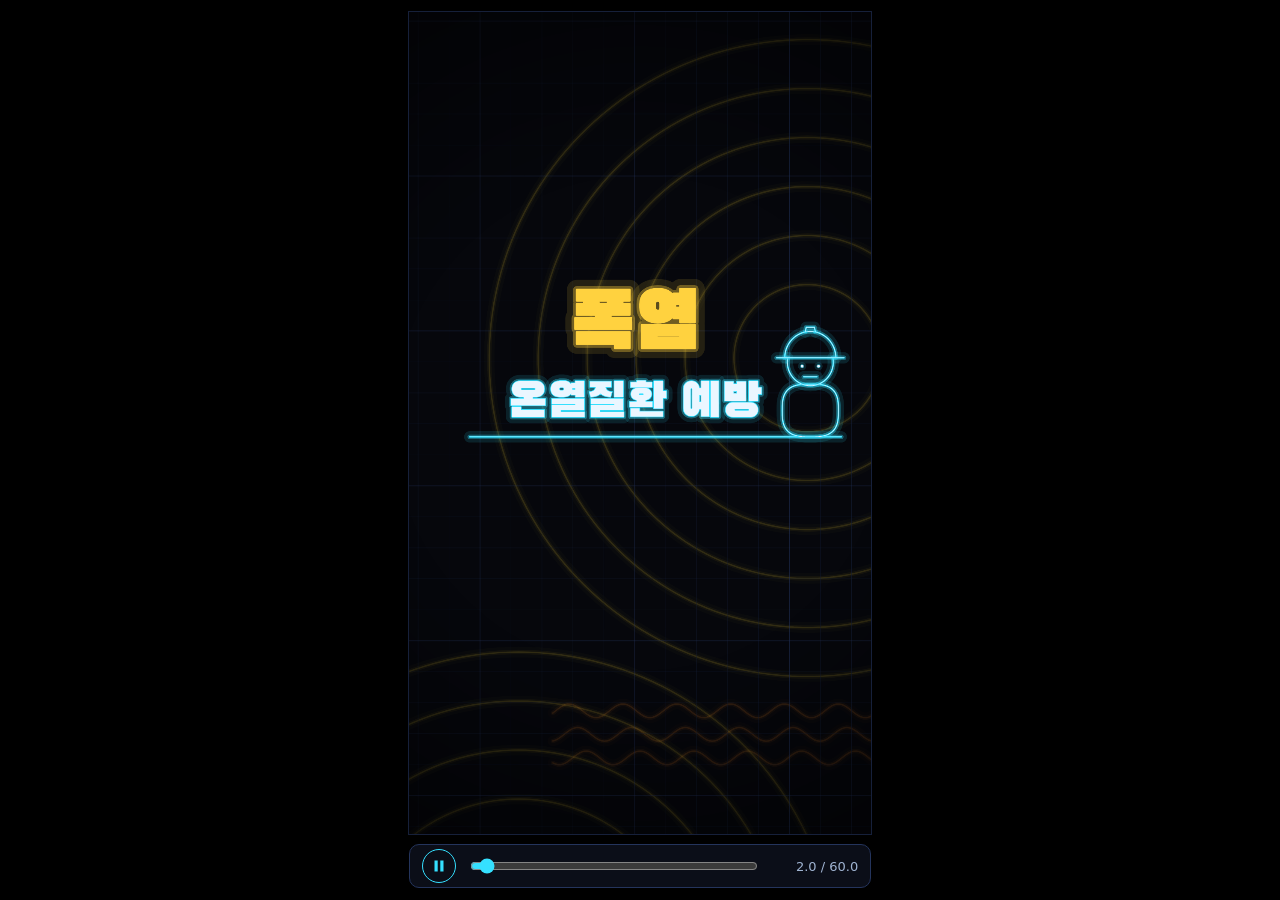
<file: heatwave-neon.html>
<!doctype html>
<html lang="ko">
<head>
<meta charset="utf-8">
<meta name="viewport" content="width=device-width, initial-scale=1">
<title>폭염 온열질환 예방</title>
<link rel="preconnect" href="https://fonts.googleapis.com">
<link rel="preconnect" href="https://fonts.gstatic.com" crossorigin>
<link href="https://fonts.googleapis.com/css2?family=Black+Han+Sans&display=swap" rel="stylesheet" media="print" onload="this.media='all'">
<style>
  :root { --bg: #000; --panel: #0B0E18; --line: #24345C; --text: #EAF6FF; --accent: #35E0FF; }
  html, body { margin: 0; height: 100%; background: var(--bg); color: var(--text); overflow: hidden;
    font-family: system-ui, -apple-system, "Segoe UI", sans-serif; }
  #wrap { height: 100%; box-sizing: border-box; padding: 12px 16px; display: flex; flex-direction: column;
    align-items: center; justify-content: center; gap: 10px; }
  #stage { display: block; background: #06070C; box-shadow: 0 0 0 1px #16203A; }
  #bar { display: flex; align-items: center; gap: 12px; height: 44px; box-sizing: border-box; padding: 0 12px;
    background: var(--panel); border: 1px solid var(--line); border-radius: 10px; }
  #play { flex: none; width: 34px; height: 34px; border-radius: 50%; border: 1px solid var(--accent);
    background: transparent; color: var(--accent); cursor: pointer; display: grid; place-items: center; padding: 0; }
  #play:focus-visible, #seek:focus-visible { outline: 2px solid var(--accent); outline-offset: 2px; }
  #play svg { width: 14px; height: 14px; fill: currentColor; }
  #seek { flex: 1; min-width: 0; accent-color: var(--accent); cursor: pointer; }
  #time { flex: none; font-variant-numeric: tabular-nums; font-size: 13px; color: #9FB3D1; min-width: 86px; text-align: right; }
</style>
</head>
<body>
<div id="wrap">
  <canvas id="stage" width="1080" height="1920" aria-label="폭염 온열질환 예방 네온 모션그래픽"></canvas>
  <div id="bar">
    <button id="play" type="button" aria-label="일시정지"></button>
    <input id="seek" type="range" min="0" max="60" step="0.01" value="0" aria-label="재생 위치">
    <span id="time">0.0 / 60.0</span>
  </div>
</div>
<script>
'use strict';
/* =====================================================================
   0. 설정 — 문구 · 색 · 장면 시간표 · 카메라 위치
   ===================================================================== */
const W = 1080, H = 1920, DURATION = 60;          // 화면(세로) · 길이(초)
const BOARD = { w: 1200, h: 6900 };               // 무대 판 크기

// ── 색 ──
const C = {
  bg: '#06070C', grid: '#16203A', gridMajor: '#24345C',
  white: '#EAF6FF', cyan: '#35E0FF', yellow: '#FFD23F', orange: '#FF8A2B', red: '#FF3B4E', mint: '#5CFFB0',
};

// ── 문구 (x, y = 판 좌표, 가운데 기준 / t = 켜지기 시작하는 시각) ──
const TEXT = {
  hot: '폭염',                                     // 노랑으로 켜지는 글자
  title1:   { str: '폭염',               x: 600, y: 290,  size: 150, t: 0.0 },
  title2:   { str: '온열질환 예방',      x: 600, y: 440,  size: 92,  t: 0.7 },
  subtitle: { str: '다섯 가지 기본수칙', x: 600, y: 590,  size: 48,  t: 2.2 },
  labels: [
    { n: 1, str: '뜨거운 햇볕',          x: 520, y: 1490, size: 70, t: 5.85 },
    { n: 2, str: '몸이 보내는 신호',     x: 760, y: 2330, size: 60, t: 12.05 },
    { n: 3, str: '시원한 물',            x: 520, y: 3130, size: 70, t: 18.15 },
    { n: 4, str: '바람 · 그늘',          x: 680, y: 3950, size: 70, t: 24.15 },
    { n: 5, str: '규칙적인 휴식',        x: 520, y: 4770, size: 66, t: 30.3 },
    { n: 6, str: '보냉장구',             x: 680, y: 5590, size: 70, t: 36.35 },
    { n: 7, str: '응급조치 · 119 신고',  x: 600, y: 6290, size: 58, t: 42.45 },
  ],
  signals: ['어지럼', '두통', '땀 범벅', '근육 경련'],
  call: '119',
  endTitle: { str: '폭염 온열질환 예방',              x: 600, y: 6480, size: 84, t: 53.75 },
  sign:     { str: '물 · 바람 · 휴식, 오늘도 무사히', x: 600, y: 6740, size: 34, t: 57.7 },
};
const TEXT_RATE = 9;                               // 1초에 켜지는 글자 수

// ── 장면 시간표 (초) ──
const TL = {
  titleLine: [1.05, 1.5],                          // 제목 밑줄
  land: [1.35, 1.8],                               // 주인공 낙하·착지
  // 경로 이동 (seg = 경로 구간 번호)
  moves: [
    { seg: 0, t0: 3.3,   t1: 5.3,  style: 'hop',    hops: 5, h: 52 },
    { seg: 1, t0: 10.8,  t1: 11.6, style: 'wobble' },
    { seg: 2, t0: 17.0,  t1: 17.7, style: 'limp' },
    { seg: 3, t0: 23.0,  t1: 23.8, style: 'hop',    hops: 3, h: 46 },
    { seg: 4, t0: 29.1,  t1: 29.9, style: 'hop',    hops: 3, h: 46 },
    { seg: 5, t0: 35.45, t1: 36.0, style: 'hop',    hops: 2, h: 44 },
    { seg: 6, t0: 41.2,  t1: 42.0, style: 'run',    hops: 8, h: 14 },
  ],
  // 체온(테두리 색): [시작, 끝, 이전 색, 다음 색, 방식]
  temp: [
    [8.4, 9.4, 'cyan', 'yellow'],
    [9.5, 10.5, 'yellow', 'orange'],
    [12.2, 13.3, 'orange', 'red'],
    [20.3, 21.7, 'red', 'orange', 'gulp'],
    [27.3, 28.7, 'orange', 'yellow'],
    [32.2, 34.6, 'yellow', 'cyan'],
  ],
  // ① 햇볕
  sun: [5.1, 5.5], sunRays: [5.5, 6.2], sunTurn: 8,
  heat: [6.3, 7.9],
  thermo: [7.2, 7.8], thermoFill: [7.8, 9.6],
  mouthWave: [8.4, 10.5], sweat: [8.9, 9.5, 10.1],
  // ② 몸의 신호
  stars: [12.2, 13.3], tremble: [12.2, 13.3],
  signals: [13.7, 14.4, 15.1, 15.8],
  warn: [16.2, 17.0],
  // ③ 물
  water: [17.8, 18.8], pour: [18.9, 20.1], drink: [20.3, 21.7], gulps: [20.65, 21.05, 21.45],
  refill: [21.8, 22.9], again: [22.2, 22.9],
  // ④ 바람·그늘
  shade: [23.9, 25.0], beams: [25.1, 26.1], fan: [26.0, 27.2], wind: [27.0, 28.9],
  // ⑤ 휴식
  bench: [30.0, 30.9], sit: [31.0, 31.5], clock: [31.6, 34.4],
  capOff: [32.4, 32.9], breathe: [33.0, 35.1], capOn: [35.2, 35.45],
  // ⑥ 보냉장구
  shelf: [36.0, 36.8], gear: [37.0, 37.9, 38.8], gearFly: 0.45, shield: [39.7, 41.0],
  // ⑦ 응급조치
  mate: [41.7, 42.6], tap: [42.8, 43.6], call: [43.7, 45.0], aid: [45.1, 46.4], calm: [46.5, 47.4],
  // 마무리
  recap: [48.25, 51.4], checks: 49.5, checkGap: 0.45,
  icons: 55.1, iconGap: 0.45, endLine: [57.4, 58.2], endHop: [57.4, 58.2],
};

// ── 카메라 (t: 도착 시각, x·y: 바라보는 곳, z: 확대 배율, ease: 움직이는 방식) ──
const CAMERA = [
  { t: 0.00,  x: 610, y: 420,  z: 1.28, ease: '시작' },
  { t: 3.10,  x: 610, y: 500,  z: 1.18, ease: '천천히' },
  { t: 5.35,  x: 470, y: 1230, z: 1.14, ease: '휙' },
  { t: 10.70, x: 465, y: 1245, z: 1.22, ease: '천천히' },
  { t: 11.55, x: 720, y: 2050, z: 1.15, ease: '가속' },
  { t: 13.20, x: 722, y: 2055, z: 1.19, ease: '천천히' },
  { t: 13.45, x: 760, y: 1965, z: 1.58, ease: '확 줌인' },
  { t: 16.90, x: 760, y: 1975, z: 1.66, ease: '천천히' },
  { t: 17.65, x: 480, y: 2870, z: 1.14, ease: '휙' },
  { t: 22.90, x: 475, y: 2885, z: 1.22, ease: '천천히' },
  { t: 23.70, x: 720, y: 3690, z: 1.15, ease: '가속' },
  { t: 28.95, x: 725, y: 3700, z: 1.23, ease: '천천히' },
  { t: 29.80, x: 480, y: 4510, z: 1.14, ease: '휙' },
  { t: 35.05, x: 475, y: 4525, z: 1.22, ease: '천천히' },
  { t: 35.90, x: 720, y: 5330, z: 1.15, ease: '가속' },
  { t: 41.10, x: 725, y: 5340, z: 1.23, ease: '천천히' },
  { t: 41.95, x: 590, y: 6060, z: 1.16, ease: '휙' },
  { t: 47.45, x: 595, y: 6070, z: 1.24, ease: '천천히' },
  { t: 48.25, x: 600, y: 3450, z: 0.28, ease: '가속' },
  { t: 52.55, x: 600, y: 3440, z: 0.29, ease: '천천히' },
  { t: 53.30, x: 600, y: 6420, z: 1.08, ease: '확 줌인' },
  { t: 60.00, x: 600, y: 6430, z: 1.13, ease: '천천히' },
];
const PARALLAX = { pos: 0.8, zoom: 0.7, bright: 0.12, cool: [28.95, 29.8] };   // 뒤 층: 위치 80%, 확대 70%, 밝기 12% / ⑤ 진입 때 한색으로

// ── 경로선 (제목 밑줄 끝 → 지그재그) ──
const PATH = [[1000, 505], [440, 1150], [760, 1970], [440, 2790], [760, 3610], [440, 4430], [760, 5250], [430, 5990]];

// ── 소품 위치 (판 좌표) ──
const POS = {
  land: [940, 405],
  sun: { x: 760, y: 900, r: 80 },
  thermo: { x: 210, y: 1130, h: 260 },
  signals: [[560, 1800], [960, 1800], [560, 2130], [960, 2130]],
  jug: { x: 200, y: 2730, h: 280 }, cup: { x: 320, y: 2860 },
  shade: { left: 540, right: 980, top: [760, 3380], eave: 3455, ground: 3710 },
  sunbeam: { y: 3150, xs: [630, 695, 760, 825, 890] },
  fan: { x: 430, y: 3630, r: 75 },
  bench: { x: 440, y: 4540, w: 320 }, capRest: [565, 4536],
  clock: { x: 700, y: 4270, r: 85 },
  shelf: { x: 1010, y: 5200, w: 160 },
  mate: { x: 730, y: 6040 }, phone: { x: 430, y: 5790 },
  icons: { xs: [280, 440, 600, 760, 920], y: 6620 },
  endLine: [220, 980, 6690],
};

/* =====================================================================
   1. 엔진 — 수학 · 이징 · 네온 선 · 글자
   ===================================================================== */
const cv = document.getElementById('stage');
const mctx = cv.getContext('2d');
const buf = document.createElement('canvas'); buf.width = W; buf.height = H;
const bctx = buf.getContext('2d');                   // 모션 블러용 버퍼
let ctx = mctx;                                        // 지금 그리는 대상
for (const c of [mctx, bctx]) { c.lineCap = 'round'; c.lineJoin = 'round'; }
let T = 0, K = 1, VIEW = { x0: 0, x1: 0, y0: 0, y1: 0 }, fontReady = false;

const TAU = Math.PI * 2;
const clamp = (v, a = 0, b = 1) => v < a ? a : v > b ? b : v;
const lerp = (a, b, u) => a + (b - a) * u;
const prog = (t, t0, t1) => clamp((t - t0) / (t1 - t0));
const frac = v => v - Math.floor(v);
const smooth = (a, b, v) => { const u = clamp((v - a) / (b - a)); return u * u * (3 - 2 * u); };
const bump = u => (u <= 0 || u >= 1) ? 0 : Math.sin(Math.PI * u);
const arcH = u => (u <= 0 || u >= 1) ? 0 : 4 * u * (1 - u);          // 포물선 0→1→0

const EASE = {
  lin: u => u,
  sine: u => 0.5 - 0.5 * Math.cos(Math.PI * u),
  inOut: u => u < 0.5 ? 4 * u * u * u : 1 - Math.pow(-2 * u + 2, 3) / 2,
  out: u => 1 - Math.pow(1 - u, 3),
  in: u => u * u * u,
  // 휙: 빠르게 가서 3.5% 지나쳤다가 살짝 멈칫하며 돌아옴
  whip: u => u < 0.72 ? 1.035 * EASE.inOut(u / 0.72) : 1.035 - 0.035 * EASE.sine((u - 0.72) / 0.28),
  // 가속: 점점 빨라졌다가 부드럽게 멈춤
  accel: u => 1 - Math.pow(1 - Math.pow(u, 2.5), 2),
  // 확 줌인: 한순간에 당김
  zoom: u => (1 - Math.pow(2, -12 * u)) / (1 - Math.pow(2, -12)),
};
const CAM_EASE = { '시작': EASE.sine, '천천히': EASE.sine, '휙': EASE.whip, '가속': EASE.accel, '확 줌인': EASE.zoom };

// ── 선 번호(난수 대신 이름에서 계산) · 깜빡임 ──
const idMap = new Map();
function lineId(key) {
  let v = idMap.get(key);
  if (v === undefined) { v = 7; for (let i = 0; i < key.length; i++) v = (v * 31 + key.charCodeAt(i)) % 9973; idMap.set(key, v); }
  return v;
}
function litFlicker(dt) {                    // 다 켜진 직후 0.12초 동안 두 번 파르르
  if (dt < 0 || dt >= 0.12) return 1;
  const k = dt / 0.12;
  return (k < 0.22 || (k > 0.5 && k < 0.72)) ? 0.3 : 1;
}
function idleDim(id, t) {                    // 선마다 약 4초에 한 번, 0.08초 동안 밝기 55%
  const period = 3.7 + (id % 7) * 0.1;
  const phase = (id * 0.7371) % period;
  return ((t + phase) % period) < 0.08 ? 0.55 : 1;
}

// ── 도형 → 꺾은선 점 배열 ──
const G = {
  line: (x0, y0, x1, y1) => [[x0, y0], [x1, y1]],
  arc(cx, cy, r, a0, a1, ry = r) {
    const n = Math.max(6, Math.min(Math.ceil(Math.abs(a1 - a0) * Math.max(r, ry) / 5), Math.ceil(Math.abs(a1 - a0) * 30)));
    const p = [];
    for (let i = 0; i <= n; i++) { const a = a0 + (a1 - a0) * i / n; p.push([cx + Math.cos(a) * r, cy + Math.sin(a) * ry]); }
    return p;
  },
  circle: (cx, cy, r, a0 = -Math.PI / 2) => G.arc(cx, cy, r, a0, a0 + TAU),
  ellipse: (cx, cy, rx, ry, a0 = -Math.PI / 2) => G.arc(cx, cy, rx, a0, a0 + TAU, ry),
  rrect(x, y, w, h, r) {
    const p = [[x + w / 2, y]];
    const corner = (cx, cy, a0) => { for (let i = 0; i <= 6; i++) { const a = a0 + (Math.PI / 2) * i / 6; p.push([cx + Math.cos(a) * r, cy + Math.sin(a) * r]); } };
    corner(x + w - r, y + r, -Math.PI / 2); corner(x + w - r, y + h - r, 0);
    corner(x + r, y + h - r, Math.PI / 2); corner(x + r, y + r, Math.PI);
    p.push([x + w / 2, y]);
    return p;
  },
  squircle(cx, cy, a, b, e = 3, seg = 80) {
    const p = [];
    for (let i = 0; i <= seg; i++) {
      const th = -Math.PI / 2 + TAU * i / seg, c = Math.cos(th), s = Math.sin(th);
      p.push([cx + a * Math.sign(c) * Math.pow(Math.abs(c), 2 / e), cy + b * Math.sign(s) * Math.pow(Math.abs(s), 2 / e)]);
    }
    return p;
  },
  wave(x0, y0, x1, y1, amp, wl, ph) {
    const dx = x1 - x0, dy = y1 - y0, d = Math.hypot(dx, dy), ux = dx / d, uy = dy / d, n = Math.ceil(d / 5), p = [];
    for (let i = 0; i <= n; i++) { const s = d * i / n, o = amp * Math.sin(s / wl * TAU - ph); p.push([x0 + ux * s - uy * o, y0 + uy * s + ux * o]); }
    return p;
  },
  star(cx, cy, r1, r2, rot) {
    const p = [];
    for (let i = 0; i <= 10; i++) { const a = rot - Math.PI / 2 + i * Math.PI / 5, r = i % 2 ? r2 : r1; p.push([cx + Math.cos(a) * r, cy + Math.sin(a) * r]); }
    return p;
  },
  drop(cx, cy, r) {                                    // 끝이 위로 향한 물방울
    const d = r * 2.1, phi = Math.acos(r / d), p = [[cx, cy - d]];
    return p.concat(G.arc(cx, cy, r, -Math.PI / 2 + phi, 1.5 * Math.PI - phi), [[cx, cy - d]]);
  },
  snow(cx, cy, r, rot) {                               // 눈꽃: 여러 획
    const out = [];
    for (let i = 0; i < 6; i++) {
      const a = rot + i * TAU / 6, c = Math.cos(a), s = Math.sin(a);
      out.push([[cx, cy], [cx + c * r, cy + s * r]]);
      const bx = cx + c * r * 0.58, by = cy + s * r * 0.58;
      out.push([[bx + Math.cos(a + 0.8) * r * 0.32, by + Math.sin(a + 0.8) * r * 0.32], [bx, by], [bx + Math.cos(a - 0.8) * r * 0.32, by + Math.sin(a - 0.8) * r * 0.32]]);
    }
    return out;
  },
};

// ── 변환 행렬 [a, b, c, d, e, f] : 이동·회전·배율 ──
function M(tx = 0, ty = 0, rot = 0, sx = 1, sy = 1) {
  const c = Math.cos(rot), s = Math.sin(rot);
  return [c * sx, s * sx, -s * sy, c * sy, tx, ty];
}
function mul(A, B) {
  return [A[0] * B[0] + A[2] * B[1], A[1] * B[0] + A[3] * B[1], A[0] * B[2] + A[2] * B[3], A[1] * B[2] + A[3] * B[3],
    A[0] * B[4] + A[2] * B[5] + A[4], A[1] * B[4] + A[3] * B[5] + A[5]];
}
const tf = (p, m) => p.map(([x, y]) => [m[0] * x + m[2] * y + m[4], m[1] * x + m[3] * y + m[5]]);
const tp = (x, y, m) => [m[0] * x + m[2] * y + m[4], m[1] * x + m[3] * y + m[5]];
const shift = (p, dx, dy) => p.map(([x, y]) => [x + dx, y + dy]);

// ── 꺾은선 길이 · 부분 잘라내기 ──
function lengths(p) {
  const L = [0];
  for (let i = 1; i < p.length; i++) L.push(L[i - 1] + Math.hypot(p[i][0] - p[i - 1][0], p[i][1] - p[i - 1][1]));
  return L;
}
function pointAt(p, L, s) {
  if (s <= 0) return p[0].slice();
  for (let i = 1; i < p.length; i++) {
    if (s <= L[i]) { const d = L[i] - L[i - 1], u = d > 0 ? (s - L[i - 1]) / d : 0; return [lerp(p[i - 1][0], p[i][0], u), lerp(p[i - 1][1], p[i][1], u)]; }
  }
  return p[p.length - 1].slice();
}
function sub(p, a, b) {                              // 비율 a~b 구간
  const L = lengths(p), tot = L[L.length - 1], la = a * tot, lb = b * tot;
  const out = [pointAt(p, L, la)];
  for (let i = 1; i < p.length - 1; i++) if (L[i] > la && L[i] < lb) out.push(p[i]);
  out.push(pointAt(p, L, lb));
  return out;
}

// ── 네온 그리기 ──
function stroke(p, w, color, a) {
  if (a <= 0.003 || p.length < 2) return;
  ctx.globalAlpha = Math.min(1, a); ctx.strokeStyle = color; ctx.lineWidth = w;
  ctx.beginPath(); ctx.moveTo(p[0][0], p[0][1]);
  for (let i = 1; i < p.length; i++) ctx.lineTo(p[i][0], p[i][1]);
  ctx.stroke();
}
function disc(x, y, r, color, a) {
  if (a <= 0.003) return;
  ctx.globalAlpha = Math.min(1, a); ctx.fillStyle = color;
  ctx.beginPath(); ctx.arc(x, y, r, 0, TAU); ctx.fill();
}
// 번짐 22·12%, 9·35%, 본선 3, 흰빛 심지 1 — 배율이 1 아래면 K배로 굵게
function neonRaw(p, color, b = 1, o = {}) {
  const k = K * (o.w || 1);
  stroke(p, 22 * k, color, 0.12 * b);
  stroke(p, 9 * k, color, 0.35 * b);
  stroke(p, 3 * k, color, b);
  if (!o.noCore) stroke(p, 1 * k, C.white, 0.95 * b);
}
function headDot(x, y, color, b = 1, s = 1) {       // 선 맨 앞 밝은 점(지름 8)
  const k = K * s;
  disc(x, y, 12 * k, color, 0.12 * b); disc(x, y, 7 * k, color, 0.35 * b); disc(x, y, 4 * k, C.white, b);
}
function seg(p, a, bFrac, color, bright, o = {}) {
  if (bFrac <= a || bright <= 0) return;
  const whole = a <= 0 && bFrac >= 1;
  const pts = whole ? p : sub(p, a, bFrac);
  if (o.dash) { ctx.setLineDash(o.dash.map(v => v * K)); ctx.lineDashOffset = (o.dashOff || 0) * K; }
  neonRaw(pts, color, bright, o);
  if (o.dash) { ctx.setLineDash([]); ctx.lineDashOffset = 0; }
  if (!whole && bFrac < 1 && !o.noHead) { const h = pts[pts.length - 1]; headDot(h[0], h[1], color, bright, o.dot || 1); }
}
// 기본 선: t0~t1 동안 한쪽 끝에서 달려가며 켜짐 → 두 번 깜빡 → 이후 약 4초마다 한 번 어두워짐
function L(key, p, color, t0, t1, o = {}) {
  if (T < t0) return;
  const u = t1 > t0 ? clamp((T - t0) / (t1 - t0)) : 1;
  const e = (o.ease || EASE.sine)(u);
  let b = o.a ?? 1;
  if (u >= 1 && !o.steady) { const dt = T - t1; b *= litFlicker(dt); if (dt >= 0.12) b *= idleDim(lineId(key), T); }
  seg(p, 0, e, color, b, o);
}
// 이미 켜진 선(움직이는 소품): 깜빡임만 적용
function lit(key, p, color, b = 1, o = {}) { seg(p, 0, 1, color, b * idleDim(lineId(key), T), o); }

// 가로줄 무늬 채우기(간격 8, 아래부터)
function stripes(clip, yTop, yBot, colorAt, b = 1, wave = 0) {
  if (yTop >= yBot - 1) return;
  let x0 = Infinity, x1 = -Infinity;
  for (const q of clip) { if (q[0] < x0) x0 = q[0]; if (q[0] > x1) x1 = q[0]; }
  ctx.save();
  ctx.beginPath(); ctx.moveTo(clip[0][0], clip[0][1]);
  for (let i = 1; i < clip.length; i++) ctx.lineTo(clip[i][0], clip[i][1]);
  ctx.closePath(); ctx.clip();
  const w = Math.min(2.6 * K, 5);
  for (let y = yBot - 4; y >= yTop; y -= 8) {
    const c = typeof colorAt === 'function' ? colorAt(y) : colorAt;
    let p;
    if (wave && y - 8 < yTop) { p = []; for (let x = x0 - 4; x <= x1 + 4; x += 4) p.push([x, y + Math.sin(x * 0.2 + T * 9) * wave]); }
    else p = [[x0 - 4, y], [x1 + 4, y]];
    stroke(p, w * 2.8, c, 0.22 * b); stroke(p, w, c, 0.9 * b);
  }
  ctx.restore();
}

// ── 글자 ──
const FONT = '"Black Han Sans", "Apple SD Gothic Neo", "Malgun Gothic", "Noto Sans KR", sans-serif';
const layCache = new Map();
function layout(str, size) {
  const key = str + '|' + size + '|' + fontReady;
  let v = layCache.get(key);
  if (v) return v;
  ctx.font = `${size}px ${FONT}`;
  const xs = [];
  for (let i = 0; i < str.length; i++) xs.push(ctx.measureText(str.slice(0, i)).width);
  v = { xs, w: ctx.measureText(str).width };
  layCache.set(key, v);
  return v;
}
function charOn(dt) {                                // 글자마다 켜질 때 두 번 깜빡
  if (dt < 0) return 0;
  if (dt >= 0.18) return 1;
  const k = dt / 0.18;
  return k < 0.18 ? 1 : k < 0.36 ? 0.12 : k < 0.58 ? 1 : k < 0.76 ? 0.12 : 1;
}
function hotMask(str) {
  const m = new Array(str.length).fill(false);
  for (let i = str.indexOf(TEXT.hot); i >= 0; i = str.indexOf(TEXT.hot, i + 1)) for (let j = 0; j < TEXT.hot.length; j++) m[i + j] = true;
  return m;
}
function neonText(str, x, y, size, t0, o = {}) {
  const lay = layout(str, size);
  const left = o.align === 'left' ? x : x - lay.w / 2;
  const res = { left, right: left + lay.w, done: t0 + (str.length - 1) / TEXT_RATE + 0.18 };
  if (T < t0 || y + size < VIEW.y0 || y - size > VIEW.y1) return res;
  ctx.font = `${size}px ${FONT}`; ctx.textAlign = 'left'; ctx.textBaseline = 'middle';
  const hot = hotMask(str), a = o.a ?? 1;
  for (let i = 0; i < str.length; i++) {
    const ch = str[i];
    if (ch === ' ') continue;
    const b = charOn(T - (t0 + i / TEXT_RATE)) * a;
    if (b <= 0) continue;
    const glow = o.glow || (hot[i] ? C.yellow : C.cyan);
    const fill = o.fill || (hot[i] ? C.yellow : C.white);
    const cx = left + lay.xs[i];
    ctx.strokeStyle = glow;
    ctx.globalAlpha = 0.12 * b; ctx.lineWidth = size * 0.26; ctx.strokeText(ch, cx, y);
    ctx.globalAlpha = 0.35 * b; ctx.lineWidth = size * 0.1; ctx.strokeText(ch, cx, y);
    ctx.globalAlpha = b; ctx.lineWidth = Math.max(2, size * 0.03); ctx.strokeText(ch, cx, y);
    ctx.fillStyle = fill; ctx.fillText(ch, cx, y);
  }
  return res;
}
const inView = (y0, y1) => y1 > VIEW.y0 - 60 && y0 < VIEW.y1 + 60;

/* =====================================================================
   2. 카메라 · 배경
   ===================================================================== */
function camAt(t) {
  if (t <= CAMERA[0].t) return { x: CAMERA[0].x, y: CAMERA[0].y, z: CAMERA[0].z, mode: '시작' };
  for (let i = 1; i < CAMERA.length; i++) {
    const a = CAMERA[i - 1], b = CAMERA[i];
    if (t <= b.t) {
      const t0 = b.ease === '휙' ? Math.max(a.t, b.t - WHIP_MAX) : a.t;   // 휙은 짧게: 마지막 1초 안에서만 이동
      const e = CAM_EASE[b.ease](clamp((t - t0) / (b.t - t0)));
      return { x: lerp(a.x, b.x, e), y: lerp(a.y, b.y, e), z: Math.exp(lerp(Math.log(a.z), Math.log(b.z), e)), mode: b.ease };
    }
  }
  const l = CAMERA[CAMERA.length - 1];
  return { x: l.x, y: l.y, z: l.z, mode: '천천히' };
}
const WHIP_MAX = 1.0;
const worldTf = cam => ctx.setTransform(cam.z, 0, 0, cam.z, W / 2 - cam.x * cam.z, H / 2 - cam.y * cam.z);

// 격자 뒤 옅은 층: 큰 동심원 태양 + 열기 물결선 (카메라보다 느리게)
const BG_SUNS = [[830, 250], [240, 1500], [870, 2760], [250, 4020], [840, 5250]];
function drawParallax(cam) {
  const z = 1 + (cam.z - 1) * PARALLAX.zoom;
  const x = cam.x * PARALLAX.pos, y = cam.y * PARALLAX.pos;
  ctx.setTransform(z, 0, 0, z, W / 2 - x * z, H / 2 - y * z);
  const k0 = K; K = Math.max(1, 1 / z);
  const b = PARALLAX.bright, hy0 = y - H / 2 / z - 700, hy1 = y + H / 2 / z + 700;
  const cool = smooth(PARALLAX.cool[0], PARALLAX.cool[1], T);          // ⑤부터는 시안·민트만
  const layer = (sunCol, waveCol, a) => {
    if (a <= 0) return;
    BG_SUNS.forEach(([sx, sy], i) => {
      if (sy < hy0 || sy > hy1) return;
      for (let r = 150; r <= 650; r += 100) neonRaw(G.circle(sx, sy, r), sunCol, b * a, { noCore: true });
      for (let k = 0; k < 3; k++) {
        const wy = sy + 720 + k * 48, dir = i % 2 ? 1 : -1;
        neonRaw(G.wave(sx - 520, wy, sx + 520, wy, 14, 110, T * 1.4 * dir + k), waveCol, b * a, { noCore: true });
      }
    });
  };
  layer(C.yellow, C.orange, 1 - cool);
  layer(C.cyan, C.mint, cool);
  K = k0;
}
function drawGrid(cam) {
  const lw = 1 / cam.z;
  const draw = (major, color, a) => {
    ctx.globalAlpha = a; ctx.strokeStyle = color; ctx.lineWidth = lw; ctx.beginPath();
    for (let i = Math.floor(VIEW.x0 / 60); i * 60 <= VIEW.x1; i++) {
      if ((((i % 5) + 5) % 5 === 0) !== major) continue;
      ctx.moveTo(i * 60, VIEW.y0); ctx.lineTo(i * 60, VIEW.y1);
    }
    for (let j = Math.floor(VIEW.y0 / 60); j * 60 <= VIEW.y1; j++) {
      if ((((j % 5) + 5) % 5 === 0) !== major) continue;
      ctx.moveTo(VIEW.x0, j * 60); ctx.lineTo(VIEW.x1, j * 60);
    }
    ctx.stroke();
  };
  draw(false, C.grid, 0.75);
  draw(true, C.gridMajor, 0.9);
}

/* =====================================================================
   3. 주인공 — 안전모 쓴 작업자 (중심 기준, 발끝 = y + 100)
   ===================================================================== */
const PATH_L = lengths(PATH), PATH_TOTAL = PATH_L[PATH_L.length - 1];
const BODY = G.squircle(0, 50, 55, 50, 3);                         // 몸통 폭 110 · 높이 100
const HEAD_FULL = G.circle(0, -42, 45);                             // 머리 지름 90
const HEAD_LOW = G.arc(0, -42, 45, -0.18, Math.PI + 0.18);          // 안전모 아래로 보이는 부분
const HELMET = [G.arc(0, 0, 50, Math.PI, TAU), G.line(-66, 0, 66, 0), [[-10, -49], [-8, -58], [8, -58], [10, -49]]];
const VEST = [[[-30, 6], [0, 42], [30, 6]], [[-52, 28], [-47, 90], [47, 90], [52, 28]], [[0, 42], [0, 90]],
  G.rrect(-40, 56, 22, 18, 5), G.rrect(18, 56, 22, 18, 5)];
const SCARF = [G.ellipse(0, 2, 44, 9), [[18, 9], [26, 42]], [[30, 7], [42, 36]]];
const SHADE = [[[-64, 0], [-60, 40], [-38, 50]], [[64, 0], [60, 40], [38, 50]], [[-52, 5], [-50, 40]], [[52, 5], [50, 40]]];
const GEAR_AT = [50, 2, -58];                                       // 조끼·스카프·가리개 붙는 높이(로컬 y)
const SNOW_A0 = [0.55, 2.6, -1.57];                                 // 눈꽃 표식 궤도 시작 각

function pathPoint(s) {
  const q = pointAt(PATH, PATH_L, clamp(s, 0, PATH_TOTAL));
  return q;
}
function moveState(t) {
  let s = 0;
  for (const m of TL.moves) {
    const s0 = PATH_L[m.seg], s1 = PATH_L[m.seg + 1];
    if (t < m.t0) return { s: s0, m: null, last: null };
    if (t <= m.t1) {
      const u = (t - m.t0) / (m.t1 - m.t0);
      const e = m.style === 'wobble' || m.style === 'limp' ? EASE.sine(u) : EASE.inOut(u);
      return { s: lerp(s0, s1, e), m, u };
    }
    s = s1;
  }
  return { s, m: null };
}
function lastMove(t) { let r = null; for (const m of TL.moves) if (t > m.t1) r = m; return r; }

function tempAt(t) {
  let cur = 'cyan';
  for (const [t0, t1, a, b, mode] of TL.temp) {
    if (t < t0) return { a: cur, b: cur, p: 0 };
    if (t < t1) {
      let p;
      if (mode === 'gulp') p = TL.gulps.reduce((s, g) => s + smooth(g, g + 0.3, t), 0) / TL.gulps.length;
      else p = EASE.inOut((t - t0) / (t1 - t0));
      return { a, b, p };
    }
    cur = b;
  }
  return { a: cur, b: cur, p: 0 };
}

function charState(t) {
  const st = { show: t >= TL.land[0], sx: 1, sy: 1, rot: 0, lift: 0 };
  const mv = moveState(t);
  let [x, y] = pathPoint(mv.s);
  let sx = 1, sy = 1, rot = 0, lift = 0;
  if (t < TL.moves[0].t0) { x = POS.land[0]; y = POS.land[1]; }

  // 낙하 → 찌그러짐 → 통 튕겨 자리 잡기
  const [l0, l1] = TL.land, tHit = l0 + 0.22, tSq = tHit + 0.1;
  if (t < l1) {
    if (t < tHit) { const u = prog(t, l0, tHit); lift = (1 - u * u) * 780; sy = 1.14; sx = 0.9; }
    else if (t < tSq) { const q = bump(prog(t, tHit, tSq)); sy = 1 - 0.3 * q; sx = 1 + 0.24 * q; }
    else { const u = prog(t, tSq, l1); lift = 30 * arcH(u); sy = 1 + 0.08 * bump(u); sx = 1 - 0.05 * bump(u); }
  }

  // 경로 이동
  if (mv.m) {
    const m = mv.m, u = mv.u, dir = Math.sign(PATH[m.seg + 1][0] - PATH[m.seg][0]);
    if (m.seg === 0) { const w = smooth(0, 0.18, u); x = lerp(POS.land[0], x, w); y = lerp(POS.land[1], y, w); }
    if (m.style === 'hop' || m.style === 'run') {
      const h = frac(u * m.hops), air = arcH(h), contact = 1 - clamp(Math.min(h, 1 - h) * 9);
      lift += m.h * air;
      sy *= 1 - 0.14 * contact + 0.07 * air; sx *= 1 + 0.12 * contact - 0.04 * air;
      if (m.style === 'run') rot = dir * 0.16 * smooth(0, 0.15, u) * (1 - smooth(0.85, 1, u));
    } else if (m.style === 'wobble') {                // 비틀비틀
      rot = 0.2 * Math.sin(u * TAU * 2.5); x += 16 * Math.sin(u * TAU * 2.5); lift += 12 * Math.abs(Math.sin(u * Math.PI * 5));
    } else if (m.style === 'limp') {                  // 흐느적
      rot = 0.24 * Math.sin(u * TAU * 1.5); sy *= 0.9 + 0.06 * Math.sin(u * TAU * 3); sx *= 1.06; lift += 10 * Math.abs(Math.sin(u * Math.PI * 3));
    }
  } else if (st.show && t > l1) {
    const lm = lastMove(t);                            // 도착 직후 출렁
    if (lm && t - lm.t1 < 0.4) { const d = t - lm.t1, q = Math.exp(-d * 9) * Math.cos(d * 22); sy *= 1 - 0.13 * q; sx *= 1 + 0.1 * q; }
    const br = Math.sin(t * TAU / 1.7);                // 숨쉬기
    sy *= 1 + 0.022 * br; sx *= 1 - 0.011 * br;
  }

  // ② 부들부들 떨림
  if (t >= TL.tremble[0] && t < TL.tremble[1]) x += 6 * Math.sin(t * TAU * 13);
  else if (t >= TL.tremble[1] && t < TL.warn[0]) x += 2 * Math.sin(t * TAU * 13);
  // ③ 마시기: 컵 쪽으로 살짝 기울고 꿀꺽마다 움찔
  if (t > TL.drink[0] && t < TL.drink[1] + 0.3) {
    rot += -0.08 * smooth(TL.drink[0], TL.drink[0] + 0.3, t) * (1 - smooth(TL.drink[1], TL.drink[1] + 0.3, t));
    for (const g of TL.gulps) { const q = bump(prog(t, g, g + 0.3)); sy *= 1 - 0.06 * q; lift += 5 * q; }
  }
  // ⑤ 의자에 폴짝 올라앉기 → 숨 고르기
  const [s0, s1] = TL.sit;
  if (t >= s0 && t < TL.moves[5].t0 + 0.2) {
    const u = prog(t, s0, s1);
    lift += 70 * arcH(u);
    y += 10 * (u >= 1 ? 1 - smooth(TL.moves[5].t0, TL.moves[5].t0 + 0.2, t) : u);
    if (t >= s1) {
      const d = t - s1, q = Math.exp(-d * 9) * Math.cos(d * 22);
      sy *= 0.95 - 0.12 * q; sx *= 1.03 + 0.09 * q;
    }
  }
  if (t > TL.breathe[0] && t < TL.breathe[1]) {
    const env = smooth(TL.breathe[0], TL.breathe[0] + 0.3, t) * (1 - smooth(TL.breathe[1] - 0.3, TL.breathe[1], t));
    const s = 1 + 0.06 * env * Math.sin((t - TL.breathe[0]) * TAU / 1.4);
    sx *= s; sy *= s;
  }
  // ⑥ 장구 붙는 순간 눌렸다 튕김
  for (const g of TL.gear) {
    const d = t - (g + TL.gearFly);
    if (d >= 0 && d < 0.4) { const q = Math.exp(-d * 9) * Math.cos(d * 24); sy *= 1 - 0.16 * q; sx *= 1 + 0.12 * q; }
  }
  // ⑦ 다가가 어깨 톡톡
  if (t > TL.tap[0] && t < TL.tap[1] + 0.2) {
    x += 120 * (smooth(TL.tap[0], TL.tap[0] + 0.2, t) - smooth(TL.tap[1] - 0.15, TL.tap[1] + 0.1, t));
    rot += 0.26 * (bump(prog(t, 43.02, 43.22)) + bump(prog(t, 43.24, 43.44)));
  }
  // 마무리: 제자리 통통 두 번
  if (t > TL.endHop[0] && t < TL.endHop[1]) {
    const h = frac(prog(t, TL.endHop[0], TL.endHop[1]) * 2), c = 1 - clamp(Math.min(h, 1 - h) * 9);
    lift += 55 * arcH(h); sy *= 1 - 0.12 * c; sx *= 1 + 0.1 * c;
  }

  Object.assign(st, { x, y, sx, sy, rot, lift, s: mv.s });
  st.temp = tempAt(t);
  st.mouth = smooth(TL.mouthWave[0], TL.mouthWave[1], t) * (1 - smooth(27.6, 28.9, t));
  st.stars = smooth(TL.stars[0], TL.stars[0] + 0.3, t) * (1 - smooth(21.3, TL.drink[1], t));
  st.m = mul(M(x, y + 100 - lift, rot, sx, sy), M(0, -100));
  st.gear = TL.gear.map(g => prog(t, g + TL.gearFly, g + TL.gearFly + 0.18));
  // 안전모: 'on' 이면 머리 위, 아니면 판 좌표
  const [c0, c1] = TL.capOff, [o0, o1] = TL.capOn;
  st.cap = 'on';
  if (t >= c0 && t < o1) {
    const head = tp(0, -50, st.m), rest = POS.capRest;
    let u;
    if (t < c1) u = EASE.inOut(prog(t, c0, c1));
    else if (t < o0) u = 1;
    else u = 1 - EASE.inOut(prog(t, o0, o1));
    st.cap = { x: lerp(head[0], rest[0], u), y: lerp(head[1], rest[1], u) - 90 * arcH(u), rot: 0.14 * u };
  }
  return st;
}

// 색 바꿈: 새 색이 한쪽 끝에서 달려가며 덮음
function wipe(key, p, tc, b, o = {}) {
  const bb = b * idleDim(lineId(key), T);
  if (o.draw !== undefined && o.draw < 1) return seg(p, 0, o.draw, C[tc.a], bb);
  if (tc.p <= 0) return seg(p, 0, 1, C[tc.a], bb);
  if (tc.p >= 1) return seg(p, 0, 1, C[tc.b], bb);
  seg(p, tc.p, 1, C[tc.a], bb, { noHead: true });
  seg(p, 0, tc.p, C[tc.b], bb);
}
function eyeDot(x, y, m, color, b) {
  const q = tp(x, y, m);
  stroke([[q[0] - 0.01, q[1]], [q[0] + 0.01, q[1]]], 16 * K, color, 0.14 * b);
  stroke([[q[0] - 0.01, q[1]], [q[0] + 0.01, q[1]]], 8 * K, color, 0.5 * b);
  stroke([[q[0] - 0.01, q[1]], [q[0] + 0.01, q[1]]], 5 * K, C.white, b);
}
// 주인공(또는 쓰러진 동료) 그리기
function drawWorker(st, o = {}) {
  const m = o.m || st.m, tc = o.temp || st.temp, b = o.b ?? 1, id = o.id || 'w', draw = o.draw;
  wipe(id + 'body', tf(BODY, m), tc, b, { draw });
  const capOn = st.cap === 'on';
  wipe(id + 'head', tf(capOn ? HEAD_LOW : HEAD_FULL, m), tc, b, { draw });
  if (capOn) {
    const hm = mul(m, M(0, -50));
    HELMET.forEach((p, i) => wipe(id + 'cap' + i, tf(p, hm), tc, b, { draw }));
    if (st.gear && st.gear[2] > 0) SHADE.forEach((p, i) => seg(tf(p, hm), 0, st.gear[2], C.mint, b * idleDim(lineId(id + 'sh' + i), T)));
  }
  // 눈 · 입
  const col = C[tc.p >= 0.5 ? tc.b : tc.a];
  if (draw === undefined || draw >= 1) {
    if (o.closedEyes) {
      seg(tf([[-22, -34], [-11, -34]], m), 0, 1, col, b);
      seg(tf([[11, -34], [22, -34]], m), 0, 1, col, b);
    } else if (frac(T / 3.3 + 0.2) < 0.035) {           // 가끔 눈 깜빡
      seg(tf([[-20, -34], [-12, -34]], m), 0, 1, col, b); seg(tf([[12, -34], [20, -34]], m), 0, 1, col, b);
    } else { eyeDot(-16, -34, m, col, b); eyeDot(16, -34, m, col, b); }
    const mw = st.mouth || 0, mouth = [];
    for (let x = -13; x <= 13.01; x += 2) mouth.push([x, -14 + mw * 3.6 * Math.sin((x + 13) / 26 * TAU * 1.5)]);
    seg(tf(mouth, m), 0, 1, col, b);
  }
  // 보냉장구
  if (st.gear) {
    if (st.gear[0] > 0) VEST.forEach((p, i) => seg(tf(p, m), 0, st.gear[0], C.mint, b * idleDim(lineId(id + 'v' + i), T)));
    if (st.gear[1] > 0) SCARF.forEach((p, i) => seg(tf(p, m), 0, st.gear[1], C.mint, b * idleDim(lineId(id + 's' + i), T)));
  }
}
// 벗어 둔 안전모
function drawLooseCap(cap) {
  const hm = M(cap.x, cap.y, cap.rot);
  HELMET.forEach((p, i) => lit('lcap' + i, tf(p, hm), C.cyan));
}

/* =====================================================================
   4. 장면 — 제목 · 경로선 · 단계 라벨
   ===================================================================== */
function sceneTitle() {
  const { title1: a, title2: b, subtitle: s } = TEXT;
  neonText(a.str, a.x, a.y, a.size, a.t);
  neonText(b.str, b.x, b.y, b.size, b.t);
  L('titleLine', G.line(280, 505, 1000, 505), C.cyan, TL.titleLine[0], TL.titleLine[1]);
  neonText(s.str, s.x, s.y, s.size, s.t);
}
const ROUTE = [[280, 505]].concat(PATH);          // 제목 밑줄 → ⑦
function scenePath(st) {
  const s = T >= TL.moves[0].t0 ? st.s : 0;
  if (s > 0) seg(PATH, 0, s / PATH_TOTAL, C.white, 0.35, { dash: [14, 10], noHead: true });
  // 마무리: 민트 빛점이 달리며 실선으로 덧칠
  L('recap', ROUTE, C.mint, TL.recap[0], TL.recap[1], { ease: EASE.accel, dot: 2.2 });
}
const LABEL_GEO = [];
function drawLabel(lb, i) {
  const s = lb.size, lay = layout(lb.str, s), d = s * 0.9, gap = s * 0.3;
  const total = d + gap + lay.w, left = lb.x - total / 2, cx = left + d / 2;
  LABEL_GEO[i] = { right: left + total, y: lb.y, s };
  if (!inView(lb.y - s, lb.y + s)) return;
  L('lbc' + i, G.circle(cx, lb.y, d / 2), C.cyan, lb.t, lb.t + 0.35);
  neonText(String(lb.n), cx, lb.y + s * 0.02, s * 0.56, lb.t + 0.3);
  const r = neonText(lb.str, left + d + gap, lb.y, s, lb.t + 0.4, { align: 'left' });
  const uy = lb.y + s * 0.68;
  L('lbu' + i, G.line(left, uy, left + total, uy), C.mint, r.done, r.done + 0.4);
}
function sceneLabels() { TEXT.labels.forEach(drawLabel); }

/* =====================================================================
   5. 장면 ① 햇볕
   ===================================================================== */
function sceneSun() {
  const S = POS.sun, [r0, r1] = TL.sunRays;
  L('sun', G.circle(S.x, S.y, S.r), C.yellow, TL.sun[0], TL.sun[1]);
  const spin = T > r1 ? (T - r1) / TL.sunTurn * TAU : 0;
  for (let i = 0; i < 12; i++) {
    const a = i * TAU / 12 + spin - Math.PI / 2, t0 = r0 + i * (r1 - r0 - 0.06) / 11, rr = i % 2 ? 120 : 136;
    L('ray' + i, G.line(S.x + Math.cos(a) * 102, S.y + Math.sin(a) * 102, S.x + Math.cos(a) * rr, S.y + Math.sin(a) * rr),
      C.yellow, t0, t0 + 0.06, { ease: EASE.lin });
  }
  // 열기 물결선 세 줄 → 주인공 쪽으로 흘러내림
  const tg = PATH[1], dx = tg[0] - S.x, dy = tg[1] - S.y, d = Math.hypot(dx, dy), ux = dx / d, uy = dy / d;
  for (let k = 0; k < 3; k++) {
    const off = (k - 1) * 44, t0 = TL.heat[0] + k * 0.28;
    const x0 = S.x + ux * 150 - uy * off, y0 = S.y + uy * 150 + ux * off;
    const x1 = tg[0] - ux * 100 - uy * off * 0.8, y1 = tg[1] - uy * 100 + ux * off * 0.8;
    L('heat' + k, G.wave(x0, y0, x1, y1, 9, 46, T * 7 + k * 1.3), C.orange, t0, t0 + 1.0);
  }
  sceneThermo();
}
function thermoOutline(x, top, bot, hw, br) {        // 관 + 아래 둥근 알
  const bc = bot - br, jy = bc - Math.sqrt(br * br - hw * hw), ja = Math.atan2(jy - bc, hw);
  return [[x - hw, jy], [x - hw, top + hw]].concat(G.arc(x, top + hw, hw, Math.PI, TAU), [[x + hw, jy]],
    G.arc(x, bc, br, ja, Math.PI - ja));
}
function sceneThermo() {
  const P = POS.thermo, top = P.y - P.h / 2, bot = P.y + P.h / 2;
  if (T < TL.thermo[0]) return;
  const lvl = EASE.inOut(prog(T, TL.thermoFill[0], TL.thermoFill[1])) * 0.93;
  const shake = lvl > 0.8 && T < 11.0 ? 2.4 * Math.sin(T * 80) : 0;       // 꼭대기 근처에서 바르르
  const x = P.x + shake;
  L('thermo', thermoOutline(x, top, bot, 20, 34), C.white, TL.thermo[0], TL.thermo[1] - 0.1);
  for (let i = 0; i < 5; i++) {
    const ty = top + 40 + i * 35, t0 = TL.thermo[0] + 0.3 + i * 0.05;
    L('tick' + i, G.line(x + 28, ty, x + (i % 2 ? 40 : 48), ty), C.white, t0, t0 + 0.12);
  }
  const inner = thermoOutline(x, top + 7, bot - 10, 11, 24);
  const yTop = lerp(bot - 12, top + 14, lvl);
  stripes(inner, yTop, bot - 8, y => y > top + 175 ? C.cyan : y > top + 95 ? C.yellow : C.orange);
}

/* =====================================================================
   6. 장면 ② 몸이 보내는 신호
   ===================================================================== */
function signalIcon(i, x, y) {
  if (i === 0) {                                     // 소용돌이
    const p = [], rot = -T * 2.2;
    for (let a = 0; a <= 2.6 * TAU; a += 0.15) { const r = 5 + 36 * a / (2.6 * TAU); p.push([x + Math.cos(a + rot) * r, y + Math.sin(a + rot) * r]); }
    return [p];
  }
  if (i === 1) return [shift([[8, -46], [-20, 6], [0, 6], [-10, 46], [22, -8], [2, -8], [8, -46]], x, y)];   // 번개
  if (i === 2) return [G.drop(x - 28, y + 14, 11), G.drop(x, y - 12, 11), G.drop(x + 28, y + 14, 11)];       // 방울 셋
  const k = 1 + 0.15 * Math.sin(T * 22);                                                                     // 지그재그(경련)
  return [shift([[-46, 0], [-32, -22 * k], [-16, 22 * k], [0, -22 * k], [16, 22 * k], [32, -22 * k], [46, 0]], x, y)];
}
function sceneSignals(st) {
  POS.signals.forEach(([x, y], i) => {
    const t0 = TL.signals[i];
    if (T < t0) return;
    signalIcon(i, x, y).forEach((p, j) => L('sig' + i + j, p, C.orange, t0, t0 + 0.3, { ease: EASE.out }));
    const u = prog(T, t0, t0 + 0.35);                                    // 팟: 번쩍 퍼지는 고리
    if (u > 0 && u < 1) neonRaw(G.circle(x, y, 44 + 40 * EASE.out(u)), C.orange, (1 - u) * 0.8);
    neonText(TEXT.signals[i], x, y + 70, 34, t0 + 0.2);
  });
  // 빨간 경고 고리 두 번
  for (let k = 0; k < 2; k++) {
    const t0 = TL.warn[0] + k * 0.4, u = prog(T, t0, t0 + 0.4);
    if (u <= 0 || u >= 1) continue;
    neonRaw(G.circle(st.x, st.y, 130 + 110 * EASE.out(u)), C.red, Math.pow(1 - u, 1.3));
    if (u < 0.3) neonRaw(G.circle(st.x, st.y, 130), C.red, 1 - u / 0.3);
  }
}

/* =====================================================================
   7. 장면 ③ 시원한 물
   ===================================================================== */
const CUP = [[-32, -35], [-24, 35], [24, 35], [32, -35]];
const CUP_IN = [[-27, -31], [-20, 30], [20, 30], [27, -31]];
function cupLevel(t) {
  const [p0, p1] = TL.pour, [f0, f1] = TL.refill;
  if (t < p0 + 0.15) return 0;
  if (t < TL.drink[0]) return 0.8 * EASE.sine(prog(t, p0 + 0.15, p1 - 0.1));
  if (t < f0 + 0.15) return 0.8 * (1 - TL.gulps.reduce((s, g) => s + smooth(g, g + 0.25, t), 0) / 3);
  return 0.8 * EASE.sine(prog(t, f0 + 0.2, f1 - 0.4));
}
function cupPose(t) {
  const base = [POS.cup.x, POS.cup.y], mouth = [398, 2770];
  const [d0, d1] = TL.drink;
  let u = smooth(d0, d0 + 0.3, t) * (1 - smooth(d1 - 0.15, d1 + 0.15, t));
  let rot = 1.2 * u;
  for (const g of TL.gulps) rot += 0.12 * bump(prog(t, g - 0.05, g + 0.3)) * u;
  return { x: lerp(base[0], mouth[0], u) , y: lerp(base[1], mouth[1], u) - 40 * arcH(u), rot, u };
}
function streamWin(t, a, b) {                          // 물줄기 머리·꼬리 위치(0~1)
  return { head: smooth(a, a + 0.15, t), tail: smooth(b - 0.15, b, t) };
}
function sceneWater() {
  const [w0, w1] = TL.water;
  if (T < w0) return;
  // 큰 물통
  const jug = G.rrect(130, 2612, 140, 258, 26), cap = G.rrect(176, 2590, 48, 22, 6);
  L('jug', jug, C.cyan, w0, w0 + 0.55);
  L('jugcap', cap, C.cyan, w0 + 0.4, w0 + 0.65);
  L('tap', [[270, 2798], [322, 2798], [322, 2810]], C.cyan, w0 + 0.55, w0 + 0.75);
  L('lever', [[298, 2798], [298, 2782]], C.cyan, w0 + 0.7, w0 + 0.8);
  let jl = lerp(2866, 2690, EASE.sine(prog(T, w0 + 0.55, w1)));
  jl += 18 * prog(T, TL.pour[0], TL.pour[1]) + 16 * prog(T, TL.refill[0], TL.refill[1]);
  stripes(G.rrect(136, 2618, 128, 246, 20), jl, 2866, C.cyan);
  // 물줄기
  const lvl = cupLevel(T), surf = POS.cup.y + 31 - lvl * 61;
  for (const [a, b] of [[TL.pour[0], TL.pour[1] - 0.1], [TL.refill[0] + 0.15, TL.refill[1] - 0.35]]) {
    if (T < a || T > b) continue;
    const w = streamWin(T, a, b), yA = lerp(2812, surf, w.tail), yB = lerp(2812, surf, w.head), p = [];
    for (let y = yA; y <= yB; y += 4) p.push([322 + 1.6 * Math.sin(y * 0.22 + T * 24), y]);
    if (p.length > 1) seg(p, 0, 1, C.cyan, 0.9, { w: 0.8, dash: [12, 6], dashOff: -T * 140 });
  }
  // 되풀이 화살표(자주, 규칙적으로)
  const [g0, g1] = TL.again, ax = POS.cup.x, ay = 2742, ar = 24;
  if (T >= g0) {
    const rot = TAU * EASE.inOut(prog(T, g0 + 0.25, g1));
    const a0 = -Math.PI / 2 + 0.35 + rot, a1 = a0 + 5.2;
    L('again', G.arc(ax, ay, ar, a0, a1), C.mint, g0, g0 + 0.25, { steady: T > g0 + 0.4 });
    if (T >= g0 + 0.25) {
      const ex = ax + Math.cos(a1) * ar, ey = ay + Math.sin(a1) * ar, tx = -Math.sin(a1), ty = Math.cos(a1);
      const hx = -tx, hy = -ty, nx = Math.cos(a1), ny = Math.sin(a1);
      L('againHead', [[ex + (hx + nx) * 9, ey + (hy + ny) * 9], [ex, ey], [ex + (hx - nx) * 9, ey + (hy - ny) * 9]], C.mint, g0 + 0.25, g0 + 0.3);
    }
  }
}
function drawCup() {                                  // 앞쪽 층(주인공 위)
  if (T < TL.water[0] + 0.5) return;
  const cp = cupPose(T), m = M(cp.x, cp.y, cp.rot), lvl = cupLevel(T);
  L('cup', tf(CUP, m), C.cyan, TL.water[0] + 0.5, TL.water[1]);
  if (lvl > 0.01) {
    const inner = tf(CUP_IN, m);
    let y0 = Infinity, y1 = -Infinity;
    for (const q of inner) { y0 = Math.min(y0, q[1]); y1 = Math.max(y1, q[1]); }
    const sl = cp.u > 0.5 ? 0.45 : 1;
    stripes(inner, y1 - (y1 - y0) * lvl * sl, y1, C.cyan, 1, cp.u > 0.01 ? 0 : 2.2 * (1 - smooth(20.0, 20.4, T) * 0.6));
  }
}
function drawGulpRipples(st) {                        // 꿀꺽 → 몸통 안 물결 고리
  for (const g of TL.gulps) {
    const u = prog(T, g, g + 0.45);
    if (u <= 0 || u >= 1) continue;
    const rx = 18 + 30 * u;
    seg(tf(G.ellipse(0, 10 + 80 * u, rx, rx * 0.28), st.m), 0, 1, C.cyan, 1 - u);
  }
}

/* =====================================================================
   8. 장면 ④ 바람 · 그늘
   ===================================================================== */
const roofY = x => POS.shade.eave - 75 * (1 - Math.abs(x - POS.shade.top[0]) / 260);
function scallops(x0, x1, y, n) {
  const w = (x1 - x0) / n, p = [];
  for (let i = 0; i < n; i++) p.push(...G.arc(x0 + w * (i + 0.5), y, w / 2, Math.PI, 0).slice(i ? 1 : 0));
  return p;
}
function sceneShade() {
  const S = POS.shade, [s0] = TL.shade, [tx, ty] = S.top;
  if (T < s0) return;
  L('poleL', G.line(S.left, S.eave, S.left, S.ground), C.cyan, s0, s0 + 0.45);
  L('poleR', G.line(S.right, S.eave, S.right, S.ground), C.cyan, s0 + 0.05, s0 + 0.5);
  L('roof', [[S.left - 40, S.eave], [tx, ty], [S.right + 40, S.eave]], C.cyan, s0 + 0.25, s0 + 0.7);
  L('val', scallops(S.left - 40, S.right + 40, S.eave, 8), C.cyan, s0 + 0.6, s0 + 1.1);
  // 노란 햇살 다섯 줄 → 지붕에 닿아 팅 튕겨 옆으로 꺾임
  POS.sunbeam.xs.forEach((x, k) => {
    const hy = roofY(x) - 8, dir = x < tx ? -1 : 1;
    const p = [[x, POS.sunbeam.y], [x, hy], [x + dir * 80, hy - 34]];
    const l1 = hy - POS.sunbeam.y, fHit = l1 / (l1 + Math.hypot(80, 34));
    for (let c = 0; ; c++) {                          // 첫 줄기 뒤로도 햇살이 계속 지붕에 막힘
      const t0 = TL.beams[0] + k * 0.1 + c * 1.3;
      if (t0 > T || t0 > TL.wind[1]) break;
      const u = (T - t0) / 0.7;
      if (u >= 1) continue;
      const head = u * 1.45, b = c ? 0.7 : 1;
      seg(p, clamp(head - 0.45), clamp(head), C.yellow, b);
      const s = (head - fHit) / 0.25;                  // 팅
      if (s > 0 && s < 1) for (let j = 0; j < 4; j++) {
        const a = -Math.PI / 2 + (j - 1.5) * 0.7, r0 = 10 + 14 * s, r1 = r0 + 12;
        neonRaw(G.line(x + Math.cos(a) * r0, hy + Math.sin(a) * r0, x + Math.cos(a) * r1, hy + Math.sin(a) * r1), C.yellow, (1 - s) * b, { w: 0.7 });
      }
    }
  });
  sceneFan();
}
function fanAngle(t) {
  const a = TL.fan[0] + 0.6, b = TL.fan[1], w = 16;
  if (t < a) return 0;
  if (t < b) return 0.5 * w / (b - a) * (t - a) * (t - a);
  return 0.5 * w * (b - a) + w * (t - b);
}
function sceneFan() {
  const F = POS.fan, [f0] = TL.fan;
  if (T < f0) return;
  const yaw = T > f0 + 0.6 ? 0.45 * Math.sin((T - f0 - 0.6) * TAU / 2.2) : 0;   // 좌우 끄덕끄덕
  const m = M(F.x + 8 * Math.sin(yaw), F.y, 0, Math.cos(yaw), 1), ang = fanAngle(T);
  L('fanRing', tf(G.circle(0, 0, F.r), m), C.white, f0, f0 + 0.45);
  L('fanRing2', tf(G.circle(0, 0, F.r - 20), m), C.white, f0 + 0.15, f0 + 0.5, { a: 0.5 });
  L('fanHub', tf(G.circle(0, 0, 10), m), C.white, f0 + 0.3, f0 + 0.45);
  for (let k = 0; k < 3; k++) {
    const bm = mul(m, M(0, 0, ang + k * TAU / 3));
    L('blade' + k, tf(G.ellipse(0, -34, 14, 24), bm), C.white, f0 + 0.3 + k * 0.06, f0 + 0.6 + k * 0.06);
  }
  L('fanPole', G.line(F.x, F.y + F.r, F.x, F.y + F.r + 40), C.white, f0 + 0.2, f0 + 0.45);
  L('fanBase', G.line(F.x - 38, F.y + F.r + 42, F.x + 38, F.y + F.r + 42), C.white, f0 + 0.35, f0 + 0.6);
  // 시안 바람선 세 줄
  const [w0, w1] = TL.wind;
  if (T < w0 || T > w1 + 0.4) return;
  const env = smooth(w0, w0 + 0.2, T) * (1 - smooth(w1 - 0.1, w1 + 0.4, T));
  for (let k = 0; k < 3; k++) {
    const y = F.y - 8 + (k - 1) * 38, f = frac((T - w0) / 0.7 + k * 0.31);
    const p = G.wave(F.x + 88, y, 700, y + (k - 1) * 10, 6, 52, T * 5 + k);
    seg(p, clamp(f * 1.4 - 0.45), clamp(f * 1.4), C.cyan, env);
  }
}

/* =====================================================================
   9. 장면 ⑤ 규칙적인 휴식
   ===================================================================== */
function benchSeat(x0, x1, y, sag) {
  const top = [], bot = [];
  for (let x = x0; x <= x1 + 0.01; x += 8) { const d = sag * Math.sin(Math.PI * (x - x0) / (x1 - x0)); top.push([x, y + d]); bot.push([x, y + 12 + d]); }
  return top.concat(bot.reverse(), [top[0]]);
}
function sceneRest() {
  const B = POS.bench, [b0] = TL.bench, x0 = B.x - B.w / 2, x1 = B.x + B.w / 2;
  if (T < b0) return;
  const d = T - TL.sit[1], sag = d >= 0 ? 14 * Math.exp(-d * 6) * Math.cos(d * 18) : 0;   // 꾹 눌렸다 돌아옴
  L('seat', benchSeat(x0, x1, B.y, sag), C.white, b0, b0 + 0.6);
  L('legL', G.line(x0 + 32, B.y + 12, x0 + 20, B.y + 70), C.white, b0 + 0.45, b0 + 0.8);
  L('legR', G.line(x1 - 32, B.y + 12, x1 - 20, B.y + 70), C.white, b0 + 0.55, b0 + 0.9);
  // 시계: 숫자 없이 바늘만, 세 바퀴 — 한 바퀴마다 흰빛 긴 호(일) · 민트 짧은 호(쉼)
  const K0 = POS.clock, [c0, c1] = TL.clock;
  if (T < c0) return;
  L('clock', G.circle(K0.x, K0.y, K0.r), C.white, c0, c0 + 0.4);
  const u = prog(T, c0 + 0.5, c1), turns = 3 * EASE.sine(u);
  const am = -Math.PI / 2 + TAU * turns, ah = -Math.PI / 2 + 1.1 + TAU * turns / 12;
  L('handM', G.line(K0.x, K0.y, K0.x + Math.cos(am) * 62, K0.y + Math.sin(am) * 62), C.white, c0 + 0.35, c0 + 0.5);
  L('handH', G.line(K0.x, K0.y, K0.x + Math.cos(ah) * 38, K0.y + Math.sin(ah) * 38), C.white, c0 + 0.4, c0 + 0.5);
  if (T > c0 + 0.45) headDot(K0.x, K0.y, C.cyan, 1, 1.2);
  if (T < c0 + 0.5) return;
  const n = Math.min(2, Math.floor(turns)), f = turns - n, R = K0.r + 17;
  const work = G.arc(K0.x, K0.y, R, -Math.PI / 2, -Math.PI / 2 + TAU * 0.72);
  const rest = G.arc(K0.x, K0.y, R, -Math.PI / 2 + TAU * 0.76, -Math.PI / 2 + TAU * 0.98);
  if (n >= 1 && f < 0.15) { const a = 1 - f / 0.15; seg(work, 0, 1, C.white, a); seg(rest, 0, 1, C.mint, a); }
  seg(work, 0, clamp(f / 0.72), C.white, 1);
  if (f > 0.76) seg(rest, 0, clamp((f - 0.76) / 0.22), C.mint, 1);
  // 안전모 내려놓는 '딸깍'
  const k = prog(T, TL.capOff[1], TL.capOff[1] + 0.18), [rx, ry] = POS.capRest;
  if (k > 0 && k < 1) for (let j = 0; j < 3; j++) {
    const a = -Math.PI / 2 + (j - 1) * 0.8, r0 = 60 + 12 * k;
    neonRaw(G.line(rx + Math.cos(a) * r0, ry + Math.sin(a) * r0 * 0.6, rx + Math.cos(a) * (r0 + 14), ry + Math.sin(a) * (r0 + 14) * 0.6), C.white, 1 - k, { w: 0.7 });
  }
}

/* =====================================================================
   10. 장면 ⑥ 보냉장구
   ===================================================================== */
function gearIcon(k, x, y, s = 1, rot = 0) {
  const m = M(x, y, rot, s, s);
  if (k === 0) return [[[-8, -20], [0, -6], [8, -20], [18, -14], [16, -2], [18, 20], [-18, 20], [-16, -2], [-18, -14], [-8, -20]], [[0, -6], [0, 20]]].map(p => tf(p, m));
  if (k === 1) return [G.ellipse(0, -6, 20, 9), [[6, 2], [10, 22]], [[-4, 3], [0, 24]]].map(p => tf(p, m));
  return [G.arc(0, -2, 16, Math.PI, TAU), [[-22, -2], [22, -2]], [[-18, -2], [-18, 18], [18, 18], [18, -2]], [[-6, 0], [-6, 18]], [[6, 0], [6, 18]]].map(p => tf(p, m));
}
const SHELF_ITEMS = [[958, 5176], [1010, 5184], [1064, 5178]];
function sceneGear(st) {
  const S = POS.shelf, [s0] = TL.shelf;
  if (T < s0) return;
  L('shelf', G.rrect(S.x - S.w / 2, S.y, S.w, 10, 4), C.white, s0, s0 + 0.4);
  L('brL', [[S.x - 58, S.y + 10], [S.x - 58, S.y + 36], [S.x - 36, S.y + 10]], C.white, s0 + 0.25, s0 + 0.45);
  L('brR', [[S.x + 58, S.y + 10], [S.x + 58, S.y + 36], [S.x + 36, S.y + 10]], C.white, s0 + 0.3, s0 + 0.5);
  SHELF_ITEMS.forEach(([x, y], k) => {
    const tg = TL.gear[k], t0 = s0 + 0.35 + k * 0.1;
    if (T < tg) { gearIcon(k, x, y).forEach((p, j) => L('item' + k + j, p, C.mint, t0, t0 + 0.3)); return; }
    const u = prog(T, tg, tg + TL.gearFly);
    if (u >= 1) return;
    const tgt = tp(0, GEAR_AT[k], st.m), e = EASE.inOut(u);          // 포물선으로 날아옴
    const px = lerp(x, tgt[0], e), py = lerp(y, tgt[1], e) - 150 * arcH(u);
    gearIcon(k, px, py, lerp(1, 1.5, e), u * Math.PI).forEach((p, j) => lit('fly' + k + j, p, C.mint));
  });
}
function snowPos(st, k) {                             // 눈꽃 표식 위치
  const ta = TL.gear[k] + TL.gearFly, pop = tp(0, GEAR_AT[k], st.m);
  const orb = T > TL.shield[0] ? (T - TL.shield[0]) * 0.9 * smooth(TL.shield[0], TL.shield[0] + 0.6, T) : 0;
  const a = SNOW_A0[k] + orb, out = [st.x + Math.cos(a) * 132, st.y + 4 + Math.sin(a) * 112];
  const e = EASE.out(prog(T, ta + 0.1, ta + 0.45));
  return [lerp(pop[0], out[0], e), lerp(pop[1], out[1], e)];
}
function drawSnow(st) {
  TL.gear.forEach((g, k) => {
    const ta = g + TL.gearFly;
    if (T < ta) return;
    const [x, y] = snowPos(st, k), pop = prog(T, ta, ta + 0.2), r = 14 * (1 + 0.6 * (1 - pop));
    G.snow(x, y, r, T * 0.8 + k).forEach((p, j) => lit('snow' + k + j, p, C.mint, 1, { w: 0.8 }));
    if (pop < 1) neonRaw(G.circle(x, y, 18 + 26 * pop), C.mint, 1 - pop, { w: 0.8 });
  });
  const u = prog(T, TL.shield[0], TL.shield[0] + 0.9);             // 민트 보호막 고리
  if (u > 0 && u < 1) {
    neonRaw(G.circle(st.x, st.y, 115 + 100 * EASE.out(u)), C.mint, Math.pow(1 - u, 1.2));
    if (u < 0.25) neonRaw(G.circle(st.x, st.y, 115), C.mint, 1 - u / 0.25);
  }
}

/* =====================================================================
   11. 장면 ⑦ 응급조치 · 119 신고
   ===================================================================== */
const MATE_M = M(POS.mate.x, POS.mate.y, -Math.PI / 2);         // 옆으로 누운 동료
function mateBright(t) {
  const [c0, c1] = TL.calm;
  const blink = frac(t * 2) < 0.5 ? 1 : 0.3;                     // 1초에 두 번 깜빡
  if (t < c0) return blink;
  const k = EASE.sine(prog(t, c0, c1));
  return lerp(blink, 0.5, k);
}
function sceneAid() {
  const [m0, m1] = TL.mate;
  if (T < m0) return;
  const draw = EASE.sine(prog(T, m0, m1));
  const b = T < m1 ? 1 : mateBright(T);
  L('mateGround', G.line(POS.mate.x - 130, POS.mate.y + 58, POS.mate.x + 130, POS.mate.y + 58), C.white, m0, m1, { a: 0.35 });
  drawWorker({ cap: 'on', mouth: 0, gear: null }, { m: MATE_M, temp: { a: 'red', b: 'red', p: 0 }, b, id: 'mate', closedEyes: true, draw });
  // 물음표: 켜졌다 꺼짐(반응 없음)
  const q0 = 43.05, q1 = 43.55;
  if (T >= q0 && T < q1 + 0.2) {
    const off = T > q1 ? charOn(0.18 - (T - q1)) : 1, qx = 700, qy = 5915;
    L('qm', G.arc(qx, qy - 14, 15, Math.PI * 1.05, Math.PI * 2.45).concat([[qx, qy + 12]]), C.white, q0, q0 + 0.2, { a: off, steady: true });
    if (T > q0 + 0.2) headDot(qx, qy + 26, C.white, off);
  }
  // 톡톡: 두드리는 순간 작은 불꽃
  for (const tt of [43.12, 43.34]) {
    const u = prog(T, tt, tt + 0.16);
    if (u <= 0 || u >= 1) continue;
    for (let j = 0; j < 3; j++) {
      const a = Math.PI + (j - 1) * 0.7, r0 = 8 + 10 * u;
      neonRaw(G.line(628 + Math.cos(a) * r0, 5998 + Math.sin(a) * r0, 628 + Math.cos(a) * (r0 + 10), 5998 + Math.sin(a) * (r0 + 10)), C.white, 1 - u, { w: 0.6 });
    }
  }
  // 전화기 + 빨간 119 + 전파
  const P = POS.phone, [p0] = TL.call;
  if (T >= p0) {
    L('phone', G.rrect(P.x - 32, P.y - 55, 64, 110, 12), C.cyan, p0, p0 + 0.3);
    L('screen', G.rrect(P.x - 24, P.y - 38, 48, 72, 4), C.cyan, p0 + 0.15, p0 + 0.35, { a: 0.55 });
    L('spk', G.line(P.x - 8, P.y - 46, P.x + 8, P.y - 46), C.cyan, p0 + 0.25, p0 + 0.32);
    L('btn', G.circle(P.x, P.y + 45, 4), C.cyan, p0 + 0.3, p0 + 0.36);
    neonText(TEXT.call, P.x, P.y - 2, 28, p0 + 0.35, { glow: C.red, fill: C.red });
    const w0 = p0 + 0.6, env = smooth(w0, w0 + 0.2, T) * (1 - smooth(TL.calm[0], TL.calm[1], T));
    if (env > 0) for (let k = 0; k < 3; k++) {
      const ph = frac((T - w0) * 1.1 + k / 3), r = 52 + 70 * ph, a = (1 - ph) * env;
      neonRaw(G.arc(P.x, P.y, r, -0.55, 0.55), C.red, a);
      neonRaw(G.arc(P.x, P.y, r, Math.PI - 0.55, Math.PI + 0.55), C.red, a);
    }
  }
  // 그늘막 쓱 + 얼음팩 툭툭 + 냉기 고리
  const [a0] = TL.aid, ax = POS.mate.x, apex = 5895, eave = 5945, gnd = 6095;
  if (T < a0) return;
  L('aidRoofL', [[ax, apex], [ax - 135, eave]], C.cyan, a0, a0 + 0.35);
  L('aidRoofR', [[ax, apex], [ax + 135, eave]], C.cyan, a0, a0 + 0.35);
  L('aidPoleL', G.line(ax - 115, eave, ax - 115, gnd), C.cyan, a0 + 0.2, a0 + 0.55);
  L('aidPoleR', G.line(ax + 115, eave, ax + 115, gnd), C.cyan, a0 + 0.2, a0 + 0.55);
  L('aidVal', scallops(ax - 135, ax + 135, eave, 6), C.cyan, a0 + 0.35, a0 + 0.7);
  [[ax - 8, a0 + 0.7], [ax + 62, a0 + 0.95]].forEach(([px, tp0], k) => {
    if (T < tp0) return;
    const u = prog(T, tp0, tp0 + 0.15), py = lerp(5950, 5974, EASE.in(u));
    const sq = T > tp0 + 0.15 ? 1 - 0.25 * Math.exp(-(T - tp0 - 0.15) * 14) : 1;
    lit('pack' + k, G.rrect(px - 20 / sq, py - 10 * sq, 40 / sq, 20 * sq, 6), C.cyan);
    const r = prog(T, tp0 + 0.15, tp0 + 0.85);
    if (r > 0 && r < 1) neonRaw(G.ellipse(px, 5984, 20 + 70 * EASE.out(r), (20 + 70 * EASE.out(r)) * 0.32), C.cyan, 1 - r);
  });
}

/* =====================================================================
   12. 마무리 — 체크 · 끝 제목 · 아이콘 · 서명
   ===================================================================== */
function sceneChecks() {
  for (let k = 0; k < 5; k++) {
    const g = LABEL_GEO[k + 2];
    if (!g) continue;
    const t0 = TL.checks + k * TL.checkGap, s = g.s * 0.9, x = g.right + s * 0.62, y = g.y;
    L('chk' + k, [[x - 0.32 * s, y], [x - 0.08 * s, y + 0.24 * s], [x + 0.36 * s, y - 0.3 * s]], C.mint, t0, t0 + 0.3);
  }
}
function endIcon(k, x, y) {
  if (k === 0) return [G.drop(x, y + 12, 22), G.arc(x, y + 12, 12, Math.PI * 0.62, Math.PI * 0.95)];
  if (k === 1) return [[[x - 46, y - 18], [x, y - 40], [x + 46, y - 18]], scallops(x - 46, x + 46, y - 18, 3), G.line(x - 36, y - 18, x - 36, y + 40), G.line(x + 36, y - 18, x + 36, y + 40)];
  if (k === 2) return [G.rrect(x - 40, y - 2, 80, 10, 4), G.line(x - 30, y + 8, x - 34, y + 40), G.line(x + 30, y + 8, x + 34, y + 40),
    G.line(x - 38, y - 30, x + 38, y - 30), G.line(x - 28, y - 30, x - 28, y - 2), G.line(x + 28, y - 30, x + 28, y - 2)];
  if (k === 3) return gearIcon(0, x, y, 1.7);
  return [G.rrect(x - 20, y - 35, 40, 70, 9), G.circle(x, y + 26, 3), G.arc(x + 4, y - 18, 34, -0.6, 0.6), G.arc(x + 4, y - 18, 46, -0.6, 0.6)];
}
const END_ICON_COLOR = [C.cyan, C.cyan, C.white, C.mint, C.cyan];
function sceneEnd() {
  const { endTitle: e, sign } = TEXT;
  neonText(e.str, e.x, e.y, e.size, e.t);
  POS.icons.xs.forEach((x, k) => {
    const t0 = TL.icons + k * TL.iconGap;
    endIcon(k, x, POS.icons.y).forEach((p, j) => L('end' + k + j, p, k === 4 && j >= 2 ? C.mint : END_ICON_COLOR[k], t0, t0 + 0.4));
  });
  const [lx0, lx1, ly] = POS.endLine;
  L('endLine', G.line(lx0, ly, lx1, ly), C.mint, TL.endLine[0], TL.endLine[1]);
  neonText(sign.str, sign.x, sign.y, sign.size, sign.t);
}

/* =====================================================================
   13. 앞쪽 층 — 땀방울 · 별 · 컵 등 주인공 위에 겹치는 것
   ===================================================================== */
function drawSweat(st) {
  // 남아 있는 땀방울 둘 (바람에 날아감)
  const blow = prog(T, 27.4, 28.3);
  [[40, -58, 8.95], [-42, -48, 9.55]].forEach(([lx, ly, t0], i) => {
    if (T < t0 || blow >= 1) return;
    const q = tp(lx, ly, st.m), a = (1 - blow) * smooth(t0, t0 + 0.1, T);
    lit('sw' + i, G.drop(q[0] + 120 * EASE.in(blow), q[1] - 30 * blow, 7), C.cyan, a, { w: 0.8 });
  });
  // 이마에서 톡톡 떨어져 바닥에서 튐
  TL.sweat.forEach((t0, i) => {
    const d = T - t0;
    if (d < 0 || d > 0.75) return;
    const s = tp(26 - i * 12, -52, st.m), gy = st.y + 100;
    if (d < 0.42) {
      const y = s[1] + (gy - s[1]) * (d / 0.42) * (d / 0.42);
      lit('fall' + i, G.drop(s[0], y, 7), C.cyan, 1, { w: 0.8 });
    } else {
      const u = (d - 0.42) / 0.33;
      for (const dir of [-1, 1]) neonRaw(G.arc(s[0] + dir * (6 + 16 * u), gy - 6, 8 + 6 * u, dir < 0 ? Math.PI * 1.1 : Math.PI * 1.55, dir < 0 ? Math.PI * 1.45 : Math.PI * 1.9), C.cyan, 1 - u, { w: 0.7 });
    }
  });
}
function drawStars(st) {
  if (st.stars <= 0) return;
  const c = tp(0, -126, st.m);
  for (let k = 0; k < 3; k++) {
    const a = T * 3 + k * TAU / 3, r = 11 + 3 * Math.sin(a);
    lit('star' + k, G.star(c[0] + Math.cos(a) * 58, c[1] + Math.sin(a) * 14, r, r * 0.45, T * 2 + k), C.yellow, st.stars, { w: 0.8 });
  }
}

/* =====================================================================
   14. render(t) — 시간 t 하나로 한 장면 전체를 계산
   ===================================================================== */
const vig = document.createElement('canvas'); vig.width = W; vig.height = H;   // 가장자리 어둡게(한 번만 그림)
{
  const v = vig.getContext('2d'), g = v.createRadialGradient(W / 2, H / 2, H * 0.3, W / 2, H / 2, H * 0.64);
  g.addColorStop(0, 'rgba(0,0,0,0)'); g.addColorStop(1, 'rgba(0,0,0,0.62)');
  v.fillStyle = g; v.fillRect(0, 0, W, H);
}

function render(t) {
  T = ((t % DURATION) + DURATION) % DURATION;
  const cam = camAt(T);
  K = cam.z < 1 ? 1 / cam.z : 1;                     // 축소 시 선 굵기·번짐 보정
  VIEW = { x0: cam.x - W / 2 / cam.z, x1: cam.x + W / 2 / cam.z, y0: cam.y - H / 2 / cam.z, y1: cam.y + H / 2 / cam.z };

  // 휙 넘어가는 순간에만 모션 블러 (카메라 화면 속도로 계산)
  let blur = 0, ux = 0, uy = 0;
  if (cam.mode === '휙') {
    const p = camAt(Math.max(0, T - 1 / 60));
    const dx = (cam.x - p.x) * cam.z, dy = (cam.y - p.y) * cam.z, d = Math.hypot(dx, dy);
    if (d > 1.5) { blur = Math.min(56, d * 0.9); ux = dx / d; uy = dy / d; }
  }
  ctx = blur > 0 ? bctx : mctx;
  ctx.setTransform(1, 0, 0, 1, 0, 0);
  ctx.globalAlpha = 1; ctx.fillStyle = C.bg; ctx.fillRect(0, 0, W, H);
  drawParallax(cam);
  worldTf(cam);
  drawGrid(cam);

  const st = charState(T);
  scenePath(st);
  if (inView(150, 660)) sceneTitle();
  sceneLabels();
  if (inView(700, 1560)) sceneSun();
  if (inView(1650, 2420)) sceneSignals(st);
  if (inView(2560, 3200)) sceneWater();
  if (inView(3100, 4020)) sceneShade();
  if (inView(4100, 4840)) sceneRest();
  if (inView(5100, 5660)) sceneGear(st);
  if (inView(5700, 6360)) sceneAid();
  sceneChecks();
  if (inView(6400, 6800)) sceneEnd();

  // 주인공 + 앞쪽 층
  if (st.cap !== 'on') drawLooseCap(st.cap);
  if (st.show) {
    drawWorker(st);
    drawGulpRipples(st);
    drawSweat(st);
    drawStars(st);
    drawSnow(st);
  }
  drawCup();

  // 합성
  mctx.setTransform(1, 0, 0, 1, 0, 0);
  mctx.globalAlpha = 1;
  if (blur > 0) {
    const n = 6;
    mctx.fillStyle = C.bg; mctx.fillRect(0, 0, W, H);
    for (let i = 0; i < n; i++) {
      const o = (i / (n - 1) - 0.5) * blur;
      mctx.globalAlpha = 1 / (i + 1);
      mctx.drawImage(buf, ux * o, uy * o);
    }
    mctx.globalAlpha = 1;
  }
  mctx.drawImage(vig, 0, 0);
}

/* =====================================================================
   15. 재생 · 재생 위치 막대 · 화면 맞춤
   ===================================================================== */
const ui = { play: document.getElementById('play'), seek: document.getElementById('seek'), time: document.getElementById('time'), bar: document.getElementById('bar') };
const ICON_PLAY = '<svg viewBox="0 0 14 14" aria-hidden="true"><path d="M3 1.5v11l9.5-5.5z"/></svg>';
const ICON_PAUSE = '<svg viewBox="0 0 14 14" aria-hidden="true"><path d="M2.5 1.5h3.2v11H2.5zM8.3 1.5h3.2v11H8.3z"/></svg>';
let playing = true, now = 0, lastTs = 0, dirty = true, scrubbing = false;

function setPlaying(v) {
  playing = v; lastTs = 0;
  ui.play.innerHTML = v ? ICON_PAUSE : ICON_PLAY;
  ui.play.setAttribute('aria-label', v ? '일시정지' : '재생');
}
function seekTo(v) { now = clamp(v, 0, DURATION - 0.001); dirty = true; }
function fit() {
  const pad = 24, gap = 10, barH = 44;
  let h = window.innerHeight - barH - gap - pad, w = h * W / H;
  const maxW = window.innerWidth - 32;
  if (w > maxW) { w = maxW; h = w * H / W; }
  w = Math.max(80, w); h = Math.max(142, h);
  cv.style.width = w + 'px'; cv.style.height = h + 'px';
  ui.bar.style.width = Math.min(maxW, Math.max(w, 280)) + 'px';
}
function tick(ts) {
  if (playing && !scrubbing) {
    if (lastTs) now = (now + Math.min(0.25, (ts - lastTs) / 1000)) % DURATION;
    lastTs = ts; dirty = true;
  } else lastTs = 0;
  if (dirty) {
    render(now);
    dirty = false;
    if (!scrubbing) ui.seek.value = now.toFixed(2);
    ui.time.textContent = `${now.toFixed(1)} / ${DURATION.toFixed(1)}`;
  }
  requestAnimationFrame(tick);
}
ui.play.addEventListener('click', () => setPlaying(!playing));
ui.seek.addEventListener('input', () => { scrubbing = true; seekTo(parseFloat(ui.seek.value)); });
ui.seek.addEventListener('change', () => { scrubbing = false; lastTs = 0; });
window.addEventListener('pointerup', () => { if (scrubbing) { scrubbing = false; lastTs = 0; } });
window.addEventListener('keydown', e => {
  if (e.target === ui.seek && e.key !== ' ') return;
  if (e.key === ' ') { e.preventDefault(); setPlaying(!playing); }
  else if (e.key === 'ArrowRight') seekTo(now + 1);
  else if (e.key === 'ArrowLeft') seekTo(now - 1);
});
window.addEventListener('resize', fit);
// 글꼴은 재생을 막지 않고 뒤에서 불러옴 → 준비되면 글자 폭을 다시 잼
const ALL_TEXT = [...new Set(JSON.stringify(TEXT).replace(/[\x00-\x7F]/g, '') + '0123456789')].join('');
if (document.fonts && document.fonts.load) {
  document.fonts.addEventListener('loadingdone', () => { layCache.clear(); dirty = true; });
  let tries = 0;
  const poll = setInterval(() => {
    if (fontReady || ++tries > 60) return clearInterval(poll);
    document.fonts.load('100px "Black Han Sans"', ALL_TEXT).then(f => {
      if (f.length && !fontReady) { fontReady = true; layCache.clear(); dirty = true; }
    }).catch(() => {});
  }, 300);
}
window.render = render;                               // 콘솔에서 render(초) 로 확인 가능
setPlaying(true);
fit();
requestAnimationFrame(tick);
</script>
</body>
</html>
</file>
<file: esg-reel/scene/style.css>
@font-face {
  font-family: 'Pretendard';
  src: url(fonts/PretendardVariable.woff2) format('woff2-variations');
  font-weight: 45 920;
}
@font-face { font-family: 'JBM'; src: url(fonts/jetbrains-mono-latin-400-normal.woff2) format('woff2'); font-weight: 400; }
@font-face { font-family: 'JBM'; src: url(fonts/jetbrains-mono-latin-500-normal.woff2) format('woff2'); font-weight: 500; }
@font-face { font-family: 'JBM'; src: url(fonts/jetbrains-mono-latin-700-normal.woff2) format('woff2'); font-weight: 700; }

:root {
  --navy: #15233f;
  --ink: #060b16;
  --brand: #2b4198;
  --st: #3e4eb4;  --st-t: #93a0ff;
  --en: #1f9d63;  --en-t: #4fd89b;
  --so: #1c6fb0;  --so-t: #62b3f2;
  --go: #b0892f;  --go-t: #e8c46b;
  --mono: 'JBM', ui-monospace, monospace;
  --sans: 'Pretendard', system-ui, sans-serif;
}

* { box-sizing: border-box; margin: 0; padding: 0; }
html, body { background: #000; overflow: hidden; }
body { width: 1920px; height: 1080px; }
#stage {
  position: relative; width: 1920px; height: 1080px; overflow: hidden;
  background: var(--ink); color: #fff; font-family: var(--sans);
  -webkit-font-smoothing: antialiased; text-rendering: geometricPrecision;
}
.abs { position: absolute; }
.sec { position: absolute; inset: 0; visibility: hidden; opacity: 0; }

/* ---------- background */
#bg { position: absolute; inset: 0; --c1: #1a2a6c; --c2: #0c1430; }
#bg .base { position: absolute; inset: 0; background: radial-gradient(120% 90% at 50% 40%, #0d1830 0%, #070c18 55%, #04070e 100%); }
#bg .glow { position: absolute; border-radius: 50%; filter: blur(90px); opacity: .55; }
#bg .g1 { width: 1100px; height: 900px; left: -260px; top: -300px; background: var(--c1); }
#bg .g2 { width: 1200px; height: 900px; right: -380px; bottom: -420px; background: var(--c2); }
#grid {
  position: absolute; inset: -200px; opacity: .06;
  background-image: linear-gradient(#fff 1px, transparent 1px), linear-gradient(90deg, #fff 1px, transparent 1px);
  background-size: 96px 96px;
}
#cam { position: absolute; inset: 0; transform-origin: 50% 50%; }

/* ---------- common type */
.mono { font-family: var(--mono); font-weight: 500; letter-spacing: .18em; text-transform: uppercase; font-size: 17px; white-space: pre; }
.mask { display: inline-block; overflow: hidden; vertical-align: top; padding: .08em .03em .16em; margin: -.08em -.03em -.16em; }
.ch { display: inline-block; will-change: transform; }
.sp { display: inline-block; width: .26em; }
.eyebrow { display: flex; align-items: center; gap: 18px; font-family: var(--mono); font-weight: 700; font-size: 18px; letter-spacing: .2em; }
.eyebrow .rule { height: 2px; width: 64px; background: currentColor; transform-origin: 0 50%; }

/* ---------- browser frame */
.bw { position: absolute; border-radius: 16px; overflow: hidden; background: #fff; box-shadow: 0 50px 120px rgba(0,0,0,.55), 0 0 0 1px rgba(255,255,255,.06); transform-style: flat; }
.bw .bar { height: 42px; background: #eef0f4; display: flex; align-items: center; padding: 0 18px; gap: 8px; border-bottom: 1px solid #dde1e8; }
.bw .bar i { width: 12px; height: 12px; border-radius: 50%; background: #d6d9df; }
.bw .bar i:nth-child(1) { background: #ff5f57; } .bw .bar i:nth-child(2) { background: #febc2e; } .bw .bar i:nth-child(3) { background: #28c840; }
.bw .url { margin-left: 18px; flex: 1; height: 26px; border-radius: 13px; background: #fff; color: #5b6472; font: 500 13px var(--mono); letter-spacing: .02em; display: flex; align-items: center; padding: 0 14px; }
.bw .vp { position: absolute; left: 0; right: 0; top: 42px; bottom: 0; overflow: hidden; background: #fff; }
.bw .pg { position: absolute; left: 0; top: 0; width: 100%; }
.bw .pg img { display: block; width: 100%; }
.hl { position: absolute; border: 3px solid var(--c); border-radius: 10px; box-shadow: 0 0 0 6px color-mix(in srgb, var(--c) 25%, transparent), 0 0 40px var(--c); opacity: 0; }

/* ---------- intro */
#intro { background: #03050b; }
#intro .hair { position: absolute; left: 0; top: 539px; height: 2px; width: 1920px; background: #fff; box-shadow: 0 0 18px #9fb4ff, 0 0 60px #4f6bff; transform-origin: 50% 50%; }
#intro .strip { position: absolute; left: 0; width: 1920px; top: 540px; height: 0; overflow: hidden; }
#intro .sky { position: absolute; left: -5%; width: 110%; top: 50%; height: 560px; margin-top: -280px; background: url(assets/v/sky.jpg) center 62% / cover no-repeat; }
#intro .shade { position: absolute; inset: 0; background: linear-gradient(180deg, rgba(3,5,11,.55), rgba(3,5,11,.05) 40%, rgba(3,5,11,.35)); }
#intro .title { position: absolute; left: 0; right: 0; top: 50%; transform: translateY(-50%); text-align: center; font-weight: 200; font-size: 150px; letter-spacing: .01em; line-height: 1; }
#intro .title b { font-weight: 500; }
#intro .tag { position: absolute; top: 792px; left: 0; right: 0; text-align: center; font-weight: 600; font-size: 38px; letter-spacing: -.02em; color: rgba(255,255,255,.92); }
#intro .tl { left: 120px; top: 250px; color: rgba(255,255,255,.7); }
#intro .tr { right: 120px; top: 250px; color: rgba(255,255,255,.7); text-align: right; }
#intro .bl { left: 120px; top: 912px; color: rgba(255,255,255,.55); font-size: 15px; }
#intro .ticks { position: absolute; left: 120px; right: 120px; top: 868px; display: flex; justify-content: space-between; }
#intro .ticks i { width: 2px; height: 16px; background: rgba(255,255,255,.18); }

/* ---------- build (hub page in 3D) */
#build .persp { position: absolute; inset: 0; z-index: 1; perspective: 2200px; perspective-origin: 50% 40%; }
#build .plane { position: absolute; left: 50%; top: 50%; width: 1500px; height: 1126px; margin: -563px 0 0 -750px; transform-style: preserve-3d; }
#build .plane .bw { position: absolute; inset: 0; }
#build .card { position: absolute; border-radius: 14px; overflow: hidden; box-shadow: 0 0 0 0 transparent; transform-origin: 50% 50%; }
#build .card img { display: block; width: 100%; height: 100%; }
#build .card .edge { position: absolute; inset: 0; border-radius: 14px; border: 3px solid var(--c); opacity: 0; }
#build .head { position: absolute; left: 120px; top: 120px; z-index: 2; }
#build .head .eyebrow { color: var(--st-t); }
#build .head h2 { margin-top: 18px; font-weight: 800; font-size: 96px; letter-spacing: -.035em; line-height: 1.05; text-shadow: 0 6px 40px rgba(4,8,20,.7); }

/* ---------- logo drop */
#logo .ring { position: absolute; left: 960px; top: 470px; width: 10px; height: 10px; margin: -5px 0 0 -5px; border-radius: 50%; border: 3px solid #fff; opacity: 0; }
#logo .lg { position: absolute; left: 370px; top: 408px; width: 1180px; height: 124.2px; transform-origin: 50% 50%; }
#logo .lg img { position: absolute; inset: 0; width: 100%; height: 100%; }
#logo .lg .r, #logo .lg .c { mix-blend-mode: screen; }
#logo .sub { position: absolute; left: 0; right: 0; top: 585px; text-align: center; color: var(--st-t); }
#logo .line { position: absolute; left: 140px; right: 140px; top: 600px; height: 2px; background: linear-gradient(90deg, transparent, var(--st) 20%, var(--st) 80%, transparent); transform-origin: 50% 50%; transform: scaleX(0); }

/* ---------- stat rows (mirrors the site's 4-up stat card) */
.stats { position: absolute; display: grid; grid-template-columns: repeat(4, 1fr); }
.stat { position: relative; padding: 0 34px; }
.stat + .stat::before { content: ''; position: absolute; left: 0; top: 6px; bottom: 6px; width: 1px; background: rgba(255,255,255,.16); }
.stat .v { font-weight: 800; font-size: 74px; letter-spacing: -.035em; line-height: 1.02; color: var(--t); white-space: nowrap; font-variant-numeric: tabular-nums; }
.stat .k { margin-top: 12px; font-weight: 500; font-size: 25px; color: rgba(255,255,255,.66); letter-spacing: -.01em; white-space: nowrap; }
.stat .i { font-family: var(--mono); font-size: 14px; letter-spacing: .2em; color: rgba(255,255,255,.38); margin-bottom: 10px; }

/* ---------- pillar sections */
.pillar .big { position: absolute; right: -70px; top: -230px; font-weight: 900; font-size: 1400px; line-height: 1; color: transparent; -webkit-text-stroke: 2px color-mix(in srgb, var(--t) 28%, transparent); letter-spacing: -.05em; }
.pillar .head { position: absolute; left: 140px; top: 170px; width: 900px; z-index: 2; }
.pillar .eyebrow { color: var(--t); }
.pillar h2 { margin-top: 22px; font-weight: 800; font-size: 160px; letter-spacing: -.045em; line-height: 1.02; }
.pillar .quote { position: absolute; left: 140px; top: 540px; z-index: 2; width: 820px; padding-left: 28px; }
.pillar .quote .bar { position: absolute; left: 0; top: 4px; bottom: 4px; width: 5px; background: var(--c); transform-origin: 50% 0; }
.pillar .quote p { font-weight: 600; font-size: 33px; line-height: 1.42; letter-spacing: -.025em; color: rgba(255,255,255,.92); }
.pillar .persp { position: absolute; inset: 0; z-index: 1; perspective: 1800px; perspective-origin: 70% 40%; }
.pillar .bw { left: 1000px; top: 110px; width: 820px; height: 590px; }
.pillar .prule { position: absolute; left: 140px; right: 140px; top: 772px; height: 2px; background: var(--c); transform-origin: 0 50%; transform: scaleX(0); box-shadow: 0 0 20px var(--c); }
.pillar .stats { left: 106px; right: 106px; top: 812px; z-index: 2; }

/* ---------- recognition (lift) */
#recog .persp { position: absolute; inset: 0; perspective: 1600px; perspective-origin: 50% 0%; }
#recog .floor { position: absolute; left: 50%; top: 190px; width: 1400px; height: 2300px; margin-left: -700px; transform-origin: 50% 0; transform: rotateX(58deg); opacity: .22; }
#recog .floor .bw { position: absolute; inset: 0; }
#recog .fade { position: absolute; inset: 0; background: linear-gradient(180deg, var(--ink) 0%, rgba(6,11,22,.2) 45%, rgba(6,11,22,.85) 100%); }
#recog .head { position: absolute; left: 140px; top: 130px; }
#recog .head .eyebrow { color: var(--st-t); }
#recog .head h2 { margin-top: 20px; font-weight: 800; font-size: 120px; letter-spacing: -.04em; line-height: 1.02; }
.award { position: absolute; top: 460px; width: 780px; height: 290px; border-radius: 22px; padding: 38px 44px; background: linear-gradient(145deg, rgba(44,56,98,.96), rgba(16,24,46,.96)); box-shadow: inset 0 0 0 1px rgba(255,255,255,.18), 0 40px 90px rgba(0,0,0,.5); overflow: hidden; }
.award .n { font: 700 18px var(--mono); letter-spacing: .2em; color: rgba(255,255,255,.62); text-transform: uppercase; }
.award .v { margin-top: 16px; font-weight: 800; font-size: 88px; letter-spacing: -.04em; line-height: 1; }
.award .v em { font-style: normal; color: var(--st-t); }
.award .d { margin-top: 22px; font-weight: 500; font-size: 26px; color: rgba(255,255,255,.7); }
.award .shine { position: absolute; top: -50%; bottom: -50%; width: 160px; left: -300px; background: linear-gradient(90deg, transparent, rgba(255,255,255,.28), transparent); transform: rotate(18deg); }
.chips { position: absolute; left: 140px; right: 140px; top: 830px; display: flex; gap: 18px; }
.chip { flex: 1; height: 88px; border-radius: 44px; display: flex; align-items: center; justify-content: center; font: 700 28px var(--mono); letter-spacing: .06em; color: #fff; box-shadow: inset 0 0 0 2px rgba(255,255,255,.28); background: rgba(255,255,255,.04); }

/* ---------- end card */
#end { background: #fff; color: var(--navy); }
#end .iris { position: absolute; left: 960px; top: 540px; width: 10px; height: 10px; margin: -5px 0 0 -5px; border-radius: 50%; background: #fff; }
#end .paper { position: absolute; inset: 0; background: radial-gradient(90% 70% at 50% 45%, #ffffff 0%, #f3f5fa 70%, #e9edf5 100%); }
#end .lg { position: absolute; left: 510px; top: 360px; width: 900px; height: 94.7px; }
#end .lg img { width: 100%; height: 100%; display: block; }
#end .esgbar { position: absolute; left: 660px; top: 512px; width: 600px; height: 8px; display: flex; gap: 10px; }
#end .esgbar i { flex: 1; border-radius: 4px; transform-origin: 0 50%; transform: scaleX(0); }
#end .tag { position: absolute; left: 0; right: 0; top: 572px; text-align: center; font-weight: 700; font-size: 46px; letter-spacing: -.03em; }
#end .url { position: absolute; left: 0; right: 0; top: 668px; text-align: center; color: #69727f; font-size: 20px; letter-spacing: .12em; text-transform: none; }
#end .ey { position: absolute; left: 0; right: 0; top: 296px; text-align: center; color: var(--st); font-size: 17px; }

/* ---------- transitions / overlays */
#wipe { position: absolute; inset: 0; pointer-events: none; }
#wipe i { position: absolute; top: -200px; height: 1480px; width: 2700px; left: 0; transform: translateX(-3000px) skewX(-14deg); }
#hud { position: absolute; inset: 0; opacity: 0; color: rgba(255,255,255,.5); }
#hud .mono { position: absolute; font-size: 14px; }
#hud .a { left: 56px; top: 44px; } #hud .b { right: 56px; top: 44px; text-align: right; } #hud .c { left: 56px; bottom: 40px; }
#hud .prog { position: absolute; right: 56px; bottom: 47px; width: 360px; height: 2px; background: rgba(255,255,255,.16); }
#hud .prog i { position: absolute; left: 0; top: 0; bottom: 0; background: rgba(255,255,255,.8); width: 0; }
#flash { position: absolute; inset: 0; background: #fff; opacity: 0; pointer-events: none; }
#grain { position: absolute; inset: 0; width: 1920px; height: 1080px; opacity: .085; mix-blend-mode: overlay; pointer-events: none; }
#vig { position: absolute; inset: 0; pointer-events: none; background: radial-gradient(130% 100% at 50% 50%, transparent 55%, rgba(0,0,0,.5) 100%); }
#black { position: absolute; inset: 0; background: #000; opacity: 0; pointer-events: none; }

/* preview-only control */
#play { position: fixed; left: 24px; bottom: 24px; z-index: 10; font: 600 15px var(--sans); padding: 12px 20px; border-radius: 999px; border: 0; background: #fff; color: #111; cursor: pointer; }

/* light sweep clipped to the logo shape */
.sweep { position: absolute; inset: 0; -webkit-mask: var(--m) center / 100% 100% no-repeat; mask: var(--m) center / 100% 100% no-repeat;
  background: linear-gradient(100deg, transparent 0%, transparent 40%, rgba(255,255,255,.95) 50%, transparent 60%, transparent 100%) -60% 0 / 60% 100% no-repeat; }
#end .lg { position: absolute; }
#end .sweep { background-image: linear-gradient(100deg, transparent 0%, transparent 38%, rgba(160,190,255,.9) 50%, transparent 62%, transparent 100%); }
</file>
<file: esg-reel/scene30/style.css>
@font-face { font-family: 'Pretendard'; src: url(../scene/fonts/PretendardVariable.woff2) format('woff2-variations'); font-weight: 45 920; }
@font-face { font-family: 'JBM'; src: url(../scene/fonts/jetbrains-mono-latin-500-normal.woff2) format('woff2'); font-weight: 500; }
@font-face { font-family: 'JBM'; src: url(../scene/fonts/jetbrains-mono-latin-700-normal.woff2) format('woff2'); font-weight: 700; }

:root {
  --ink: #050a18; --navy: #15233f; --paper: #f4f6fa; --brand: #2b4198;
  --st: #3e4eb4; --st-t: #93a0ff;
  --en: #1f9d63; --en-t: #56dca0;
  --so: #1c6fb0; --so-t: #6bb8f5;
  --go: #b0892f; --go-t: #ecc872;
  --sans: 'Pretendard', system-ui, sans-serif; --mono: 'JBM', ui-monospace, monospace;
}
* { box-sizing: border-box; margin: 0; padding: 0; }
html, body { background: #000; overflow: hidden; }
body { width: 1920px; height: 1080px; word-break: keep-all; }
#stage { position: relative; width: 1920px; height: 1080px; overflow: hidden; background: var(--ink); color: #fff; font-family: var(--sans);
  -webkit-font-smoothing: antialiased; text-rendering: geometricPrecision; }
.abs { position: absolute; }
.sec { position: absolute; inset: 0; visibility: hidden; opacity: 0; }
svg { overflow: visible; }

/* background */
#bg { position: absolute; inset: 0; --c1: #14225a; --c2: #070d22; --c3: #050a18;
  background: radial-gradient(90% 80% at 72% 38%, var(--c1) 0%, var(--c2) 48%, var(--c3) 100%); }
#wave { position: absolute; inset: 0; }
#cam { position: absolute; inset: 0; transform-origin: 50% 50%; }

/* type */
.mask { display: inline-block; overflow: hidden; vertical-align: top; padding: .08em .03em .18em; margin: -.08em -.03em -.18em; }
.ch { display: inline-block; will-change: transform; }
.sp { display: inline-block; width: .27em; }
.mono { font-family: var(--mono); font-weight: 500; letter-spacing: .2em; text-transform: uppercase; white-space: pre; }
.eyebrow { display: flex; align-items: center; gap: 18px; font: 700 18px var(--mono); letter-spacing: .22em; color: var(--acc); }
.eyebrow .rule { width: 60px; height: 2px; background: currentColor; transform-origin: 0 50%; }
.grad { background: linear-gradient(90deg, #8fb0ff, #56dca0); -webkit-background-clip: text; background-clip: text; color: transparent; }

/* ---------- A intro */
#intro .flare { position: absolute; left: 0; top: 539px; width: 1920px; height: 2px; background: linear-gradient(90deg, transparent, #cfe0ff 30%, #fff 50%, #cfe0ff 70%, transparent); box-shadow: 0 0 24px #7ea2ff; transform: scaleX(0); }
#intro .l1, #intro .l2 { position: absolute; left: 0; right: 0; text-align: center; font-weight: 700; letter-spacing: -.035em; line-height: 1.05; }
#intro .l1 { top: 372px; font-size: 104px; }
#intro .l2 { top: 506px; font-size: 104px; }
#intro .lb { position: absolute; left: 0; right: 0; top: 700px; text-align: center; font-size: 18px; color: rgba(255,255,255,.6); }

/* ---------- B strategy */
#strat .eyebrow { position: absolute; left: 140px; top: 150px; --acc: var(--st-t); }
#strat .slot { position: absolute; left: 132px; top: 300px; height: 330px; width: 900px; overflow: hidden; }
#strat .slot div { position: absolute; left: 0; top: 0; font-weight: 800; font-size: 280px; line-height: 330px; letter-spacing: -.05em; white-space: nowrap; }
#strat .slot div small { font-size: 150px; letter-spacing: -.03em; margin-left: 10px; }
#strat .lslot { position: absolute; left: 144px; top: 650px; height: 70px; width: 800px; overflow: hidden; }
#strat .lslot div { position: absolute; left: 0; top: 0; font-weight: 600; font-size: 50px; line-height: 70px; color: rgba(255,255,255,.72); letter-spacing: -.02em; white-space: nowrap; }
#strat .idx { position: absolute; left: 144px; top: 780px; display: flex; gap: 12px; }
#strat .idx i { width: 64px; height: 4px; border-radius: 2px; background: rgba(255,255,255,.18); overflow: hidden; position: relative; }
#strat .idx i b { position: absolute; inset: 0; background: var(--st-t); transform-origin: 0 50%; transform: scaleX(0); }
#strat .viz { position: absolute; left: 1000px; top: 200px; width: 800px; height: 680px; }
#strat .viz > * { position: absolute; }
.ruler { left: 0; top: 210px; width: 800px; height: 240px; overflow: hidden; -webkit-mask: linear-gradient(90deg, transparent, #000 18%, #000 82%, transparent); mask: linear-gradient(90deg, transparent, #000 18%, #000 82%, transparent); }
.ruler .track { position: absolute; left: 0; top: 60px; height: 100px; }
.ruler .tk { position: absolute; top: 0; width: 3px; height: 34px; background: rgba(255,255,255,.35); }
.ruler .tk.m { height: 72px; background: rgba(255,255,255,.75); }
.ruler .yr { position: absolute; top: 92px; font: 500 26px var(--mono); color: rgba(255,255,255,.6); transform: translateX(-50%); }
.ruler .mark { position: absolute; left: 399px; top: 30px; width: 4px; height: 170px; background: var(--st-t); box-shadow: 0 0 20px var(--st-t); }
.ruler .mark::after { content: ''; position: absolute; left: -7px; top: -12px; border: 8px solid transparent; border-top-color: var(--st-t); }
#dots { left: 0; top: 190px; width: 800px; height: 300px; }
.net { left: 0; top: 60px; width: 800px; height: 560px; }
.rings { left: 0; top: 240px; width: 800px; height: 200px; }
.rings .r { position: absolute; top: 0; width: 170px; height: 170px; border-radius: 50%; border: 3px solid var(--st-t); display: flex; flex-direction: column; align-items: center; justify-content: center;
  font: 700 18px var(--mono); letter-spacing: .06em; color: #fff; background: rgba(62,78,180,.18); backdrop-filter: none; text-align: center; line-height: 1.35; }

/* ---------- C drop */
#drop .ring { position: absolute; left: 960px; top: 540px; width: 10px; height: 10px; margin: -5px 0 0 -5px; border-radius: 50%; border: 3px solid #fff; opacity: 0; }
#drop .lg { position: absolute; left: 410px; top: 478px; width: 1100px; height: 115.8px; transform-origin: 50% 50%; }
#drop .lg img, #drop .lg .sweep { position: absolute; inset: 0; width: 100%; height: 100%; }
#drop .lg .r, #drop .lg .c { mix-blend-mode: screen; }
#drop .sub { position: absolute; left: 0; right: 0; top: 640px; text-align: center; font-weight: 300; font-size: 56px; letter-spacing: .32em; text-indent: .32em; }
.pillar3 { position: absolute; top: 420px; width: 540px; height: 540px; border-radius: 28px; overflow: hidden; padding: 44px 48px; display: flex; flex-direction: column; justify-content: flex-end; }
.pillar3 .L { position: absolute; right: 30px; top: -40px; font-weight: 900; font-size: 380px; line-height: 1; color: rgba(255,255,255,.16); letter-spacing: -.05em; }
.pillar3 .k { font-weight: 800; font-size: 64px; letter-spacing: -.03em; }
.pillar3 .e { margin-top: 10px; font: 700 18px var(--mono); letter-spacing: .24em; opacity: .75; }

/* ---------- pillar sections (E/S/G) */
.px .head { position: absolute; left: 140px; top: 170px; width: 760px; z-index: 3; }
.px .eyebrow { --acc: var(--t); }
.px h2 { margin-top: 26px; font-weight: 800; font-size: 150px; letter-spacing: -.045em; line-height: 1.02; white-space: nowrap; }
.px .quote { position: absolute; left: 140px; top: 470px; width: 720px; padding-left: 28px; z-index: 3; }
.px .quote .bar { position: absolute; left: 0; top: 6px; bottom: 6px; width: 5px; background: var(--c); border-radius: 3px; transform-origin: 50% 0; }
.px .quote p { font-weight: 600; font-size: 34px; line-height: 1.45; letter-spacing: -.025em; color: rgba(255,255,255,.9); }
.px .stage2 { position: absolute; inset: 0; }
.chipcol { position: absolute; left: 140px; top: 690px; display: flex; flex-direction: column; gap: 16px; z-index: 3; }
.chipcol .cp { display: flex; align-items: center; gap: 18px; height: 72px; padding: 0 28px 0 18px; border-radius: 36px; background: rgba(255,255,255,.07); box-shadow: inset 0 0 0 1.5px rgba(255,255,255,.16); font-weight: 600; font-size: 27px; letter-spacing: -.02em; width: max-content; }
.chipcol .cp svg { width: 36px; height: 36px; color: var(--t); flex: none; }

/* E: six areas ring */
.orbit { position: absolute; left: 1060px; top: 150px; width: 700px; height: 780px; }
.orbit .ctr { position: absolute; left: 350px; top: 390px; transform: translate(-50%, -50%); text-align: center; }
.orbit .ctr b { display: block; font-weight: 800; font-size: 50px; letter-spacing: -.03em; }
.orbit .ctr span { display: block; margin-top: 8px; font: 500 16px var(--mono); letter-spacing: .2em; color: var(--t); }
.orbit .node { position: absolute; width: 0; height: 0; }
.orbit .node .dsk { position: absolute; left: -62px; top: -62px; width: 124px; height: 124px; border-radius: 50%; background: color-mix(in srgb, var(--c) 35%, #06140f); box-shadow: inset 0 0 0 2px var(--t), 0 0 40px color-mix(in srgb, var(--t) 35%, transparent); display: flex; align-items: center; justify-content: center; }
.orbit .node .dsk svg { width: 56px; height: 56px; color: #fff; }
.orbit .node .lab { position: absolute; left: -150px; width: 300px; top: 72px; text-align: center; font-weight: 700; font-size: 26px; letter-spacing: -.02em; }
/* E: bento */
.bento { position: absolute; left: 960px; top: 170px; width: 840px; height: 760px; }
.tile { position: absolute; border-radius: 30px; padding: 36px 40px; background: linear-gradient(150deg, rgba(255,255,255,.1), rgba(255,255,255,.03)); box-shadow: inset 0 0 0 1.5px rgba(255,255,255,.14), 0 30px 80px rgba(0,0,0,.35); overflow: hidden; }
.tile .tl { font: 700 16px var(--mono); letter-spacing: .2em; color: var(--t); }
.tile .tv { margin-top: 14px; font-weight: 800; font-size: 120px; letter-spacing: -.045em; line-height: 1; }
.tile .td { margin-top: 16px; font-weight: 500; font-size: 24px; line-height: 1.4; color: rgba(255,255,255,.72); letter-spacing: -.015em; }
.bars2 { position: absolute; right: 44px; bottom: 44px; width: 330px; height: 300px; }

/* S: zero */
.zero { position: absolute; left: 1010px; top: 90px; width: 760px; height: 900px; }
.zero .n { position: absolute; left: 0; right: 0; top: 108px; text-align: center; font-weight: 800; font-size: 520px; line-height: 1; letter-spacing: -.05em; color: var(--t); }
.zero .k { position: absolute; left: 0; right: 0; top: 690px; text-align: center; font-weight: 800; font-size: 56px; letter-spacing: -.03em; }
.zero .s { position: absolute; left: 0; right: 0; top: 770px; text-align: center; font-weight: 500; font-size: 28px; color: rgba(255,255,255,.7); }
/* S: pyramid */
.pyr { position: absolute; left: 1000px; top: 170px; width: 800px; height: 760px; }
.pyr .ttl { position: absolute; left: 0; right: 0; top: 0; text-align: center; font-weight: 800; font-size: 44px; letter-spacing: -.03em; }
.pyr .row { position: absolute; left: 50%; height: 96px; border-radius: 16px; display: flex; align-items: center; justify-content: center; gap: 22px; font-weight: 800; font-size: 40px; letter-spacing: -.02em; transform-origin: 50% 50%; }
.pyr .row i { font: 700 18px var(--mono); font-style: normal; letter-spacing: .1em; opacity: .7; }
.pyr .arrow { position: absolute; left: 30px; top: 110px; bottom: 60px; width: 3px; background: linear-gradient(180deg, var(--t), transparent); }
.pyr .ah { position: absolute; left: -20px; top: 90px; font: 700 15px var(--mono); letter-spacing: .15em; color: var(--t); writing-mode: vertical-rl; }

/* G: seals + hexagon */
.seals { position: absolute; left: 990px; top: 150px; width: 820px; height: 780px; }
.seal { position: absolute; width: 380px; height: 380px; }
.seal .face { position: absolute; left: 60px; top: 60px; width: 260px; height: 260px; border-radius: 50%; background: radial-gradient(circle at 35% 30%, color-mix(in srgb, var(--t) 45%, #1a1408), #140f05 75%); box-shadow: inset 0 0 0 2px var(--t), 0 0 60px color-mix(in srgb, var(--t) 30%, transparent); display: flex; flex-direction: column; align-items: center; justify-content: center; }
.seal .face b { font-weight: 800; font-size: 50px; letter-spacing: -.02em; }
.seal .face span { margin-top: 6px; font-weight: 600; font-size: 24px; color: var(--t); }
.seal svg.txt { position: absolute; inset: 0; width: 380px; height: 380px; }
.seals .cap { position: absolute; left: 0; right: 0; top: 560px; text-align: center; }
.seals .cap b { display: block; font-weight: 800; font-size: 46px; letter-spacing: -.03em; }
.seals .cap span { display: block; margin-top: 12px; font: 500 20px var(--mono); letter-spacing: .18em; color: var(--t); }
.hex { position: absolute; left: 1000px; top: 150px; width: 800px; height: 780px; }
.hex .ctr { position: absolute; left: 400px; top: 390px; transform: translate(-50%, -50%); text-align: center; width: 260px; height: 260px; border-radius: 50%; display: flex; flex-direction: column; align-items: center; justify-content: center; background: radial-gradient(circle, color-mix(in srgb, var(--c) 45%, transparent), transparent 70%); }
.hex .ctr b { font-weight: 800; font-size: 50px; letter-spacing: -.03em; }
.hex .ctr span { margin-top: 8px; font: 700 18px var(--mono); letter-spacing: .2em; color: var(--t); }
.hex .v { position: absolute; width: 0; height: 0; }
.hex .v div { position: absolute; left: -110px; top: -40px; width: 220px; height: 80px; border-radius: 40px; display: flex; align-items: center; justify-content: center; font-weight: 700; font-size: 30px; letter-spacing: -.02em; background: #1a1409; box-shadow: inset 0 0 0 2px var(--t); }

/* ---------- G breakdown / recognition */
#recog .head { position: absolute; left: 0; right: 0; top: 120px; text-align: center; }
#recog .head .eyebrow { justify-content: center; --acc: #b9c6ff; }
#recog h2 { margin-top: 20px; font-weight: 800; font-size: 110px; letter-spacing: -.04em; }
.gauge { position: absolute; top: 330px; width: 640px; height: 520px; }
.gauge svg { position: absolute; left: 120px; top: 0; width: 400px; height: 400px; }
.gauge .val { position: absolute; left: 120px; top: 0; width: 400px; height: 400px; display: flex; flex-direction: column; align-items: center; justify-content: center; }
.gauge .val b { font-weight: 800; font-size: 150px; letter-spacing: -.05em; line-height: 1; }
.gauge .val span { margin-top: 6px; font: 500 20px var(--mono); letter-spacing: .15em; color: rgba(255,255,255,.55); }
.gauge .lb { position: absolute; left: 0; right: 0; top: 428px; text-align: center; }
.gauge .lb b { display: block; font-weight: 800; font-size: 40px; letter-spacing: -.02em; }
.gauge .lb span { display: block; margin-top: 10px; font-weight: 500; font-size: 24px; color: rgba(255,255,255,.7); }
.scale { position: absolute; left: 60px; top: 150px; width: 520px; height: 120px; }
.scale .st { position: absolute; top: 40px; width: 58px; height: 58px; margin-left: -29px; border-radius: 14px; display: flex; align-items: center; justify-content: center; font-weight: 800; font-size: 26px; background: rgba(255,255,255,.06); box-shadow: inset 0 0 0 1.5px rgba(255,255,255,.18); color: rgba(255,255,255,.55); }
.scale .pin { position: absolute; top: 20px; width: 84px; height: 98px; margin-left: -42px; border-radius: 20px; box-shadow: inset 0 0 0 3px #fff, 0 0 40px rgba(160,190,255,.7); }
.scale .tag { position: absolute; top: -18px; font: 700 15px var(--mono); letter-spacing: .12em; transform: translateX(-50%); white-space: nowrap; }
.certs { position: absolute; left: 0; right: 0; top: 860px; display: flex; justify-content: center; gap: 26px; }
.certs .c { width: 250px; height: 110px; border-radius: 55px; display: flex; flex-direction: column; align-items: center; justify-content: center; background: rgba(255,255,255,.06); box-shadow: inset 0 0 0 2px rgba(255,255,255,.3); }
.certs .c b { font: 700 28px var(--mono); letter-spacing: .04em; }
.certs .c span { margin-top: 4px; font-weight: 600; font-size: 18px; color: rgba(255,255,255,.65); }

/* ---------- H KPI montage */
.card { position: absolute; inset: 0; display: flex; flex-direction: column; justify-content: center; padding: 0 150px; }
.card .tg { font: 700 22px var(--mono); letter-spacing: .24em; opacity: .75; }
.card .vv { margin-top: 20px; font-weight: 900; font-size: 360px; line-height: .95; letter-spacing: -.055em; white-space: nowrap; }
.card .vv small { font-size: 170px; letter-spacing: -.03em; margin-left: 8px; }
.card .kk { margin-top: 34px; font-weight: 800; font-size: 64px; letter-spacing: -.035em; }
#kpi .hdr { position: absolute; left: 150px; top: 80px; font: 700 20px var(--mono); letter-spacing: .24em; z-index: 5; }
#kpi .cnt { position: absolute; right: 150px; top: 80px; font: 700 20px var(--mono); letter-spacing: .24em; z-index: 5; }

/* ---------- I end card */
#end { background: #fff; color: var(--navy); }
#end .paper { position: absolute; inset: 0; background: radial-gradient(90% 70% at 50% 45%, #ffffff 0%, #f3f5fa 70%, #e9edf5 100%); }
#end .lg { position: absolute; left: 510px; top: 360px; width: 900px; height: 94.7px; }
#end .lg img, #end .lg .sweep { position: absolute; inset: 0; width: 100%; height: 100%; }
#end .esgbar { position: absolute; left: 660px; top: 512px; width: 600px; height: 8px; display: flex; gap: 10px; }
#end .esgbar i { flex: 1; border-radius: 4px; transform-origin: 0 50%; transform: scaleX(0); }
#end .tag { position: absolute; left: 0; right: 0; top: 572px; text-align: center; font-weight: 700; font-size: 46px; letter-spacing: -.03em; }
#end .url { position: absolute; left: 0; right: 0; top: 668px; text-align: center; color: #69727f; font-size: 20px; letter-spacing: .12em; text-transform: none; }

.sweep { -webkit-mask: var(--m) center / 100% 100% no-repeat; mask: var(--m) center / 100% 100% no-repeat;
  background: linear-gradient(100deg, transparent 0%, transparent 40%, rgba(255,255,255,.95) 50%, transparent 60%, transparent 100%) -60% 0 / 60% 100% no-repeat; }
#end .sweep { background-image: linear-gradient(100deg, transparent 0%, transparent 38%, rgba(160,190,255,.9) 50%, transparent 62%, transparent 100%); }

/* overlays */
#wipe { position: absolute; inset: 0; pointer-events: none; }
#wipe i { position: absolute; left: -200px; top: 0; width: 2320px; height: 1400px; transform: translateY(1500px); }
#flash { position: absolute; inset: 0; background: #fff; opacity: 0; pointer-events: none; }
#grain { position: absolute; inset: 0; width: 1920px; height: 1080px; opacity: .075; mix-blend-mode: overlay; pointer-events: none; }
#vig { position: absolute; inset: 0; pointer-events: none; background: radial-gradient(130% 100% at 50% 50%, transparent 55%, rgba(0,0,0,.45) 100%); }
#black { position: absolute; inset: 0; background: #000; opacity: 0; pointer-events: none; }
#play { position: fixed; left: 24px; bottom: 24px; z-index: 10; font: 600 15px var(--sans); padding: 12px 20px; border-radius: 999px; border: 0; background: #fff; color: #111; cursor: pointer; }
</file>
